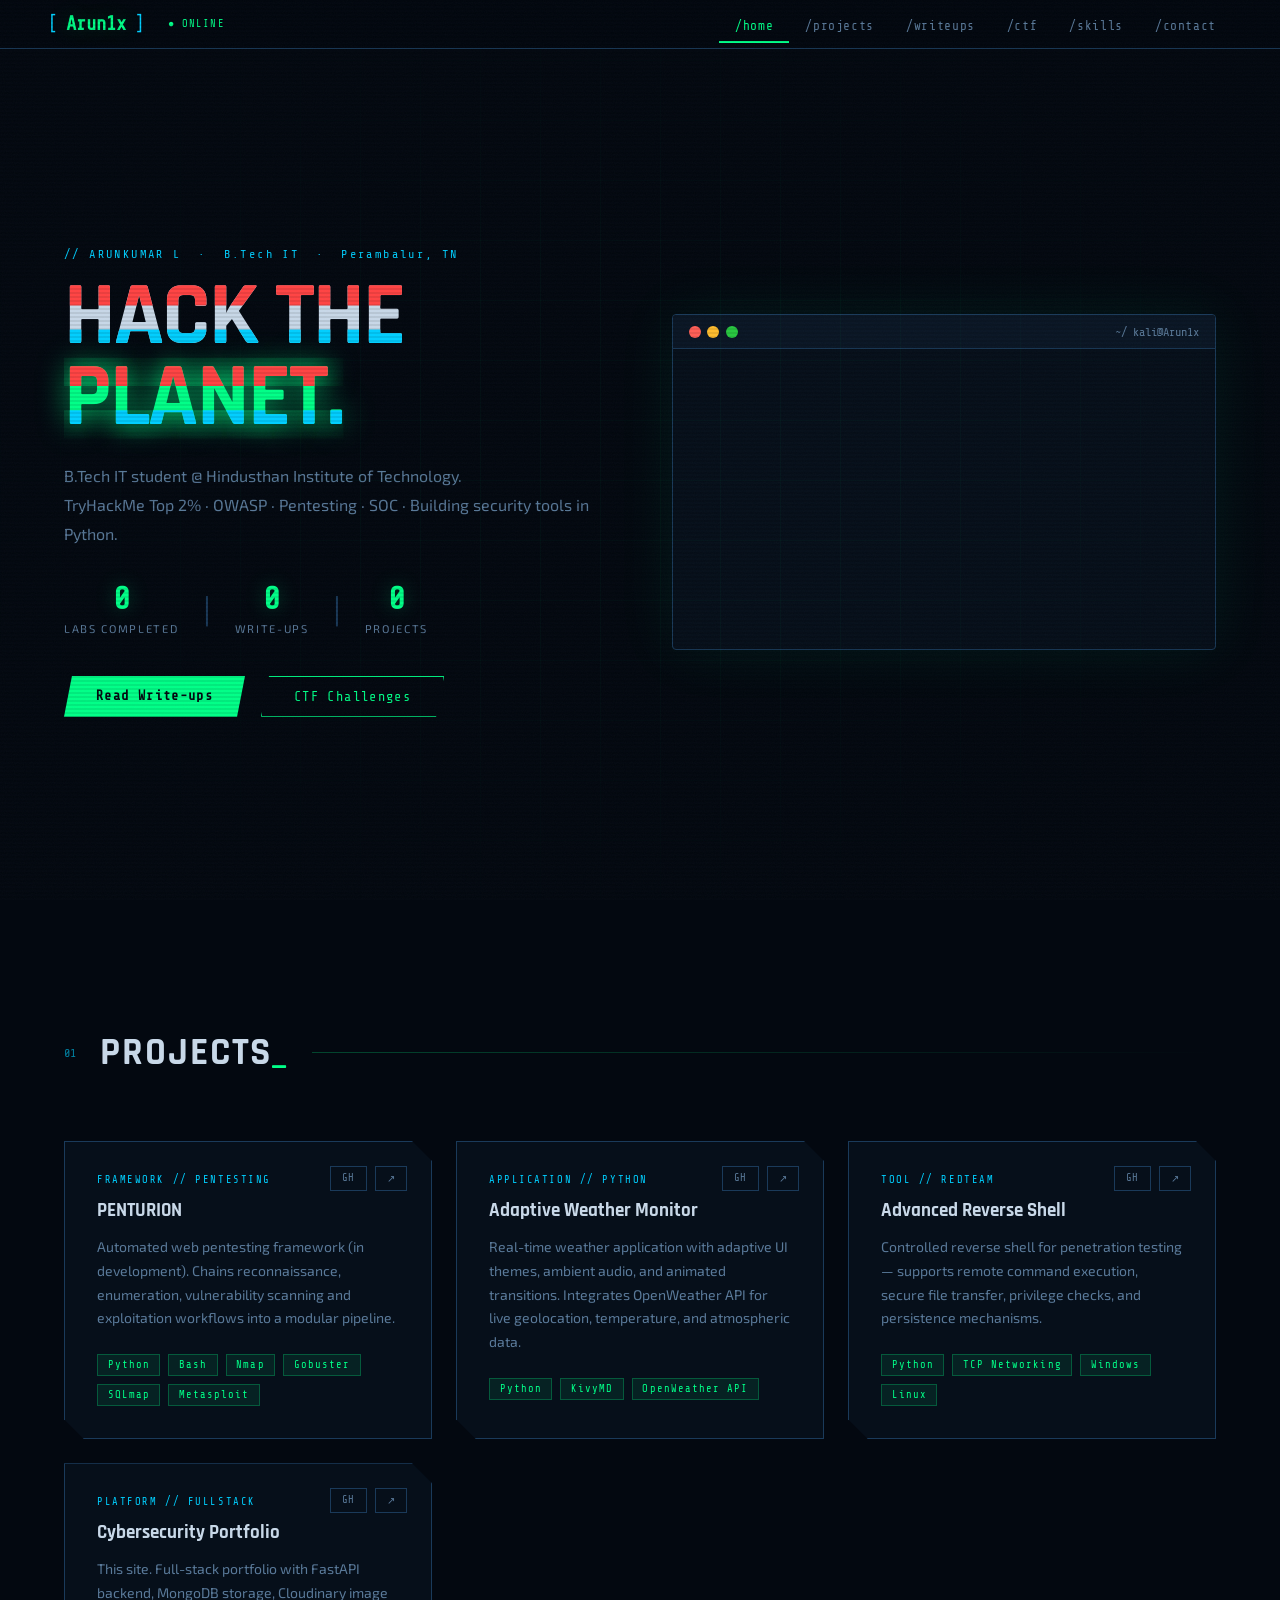
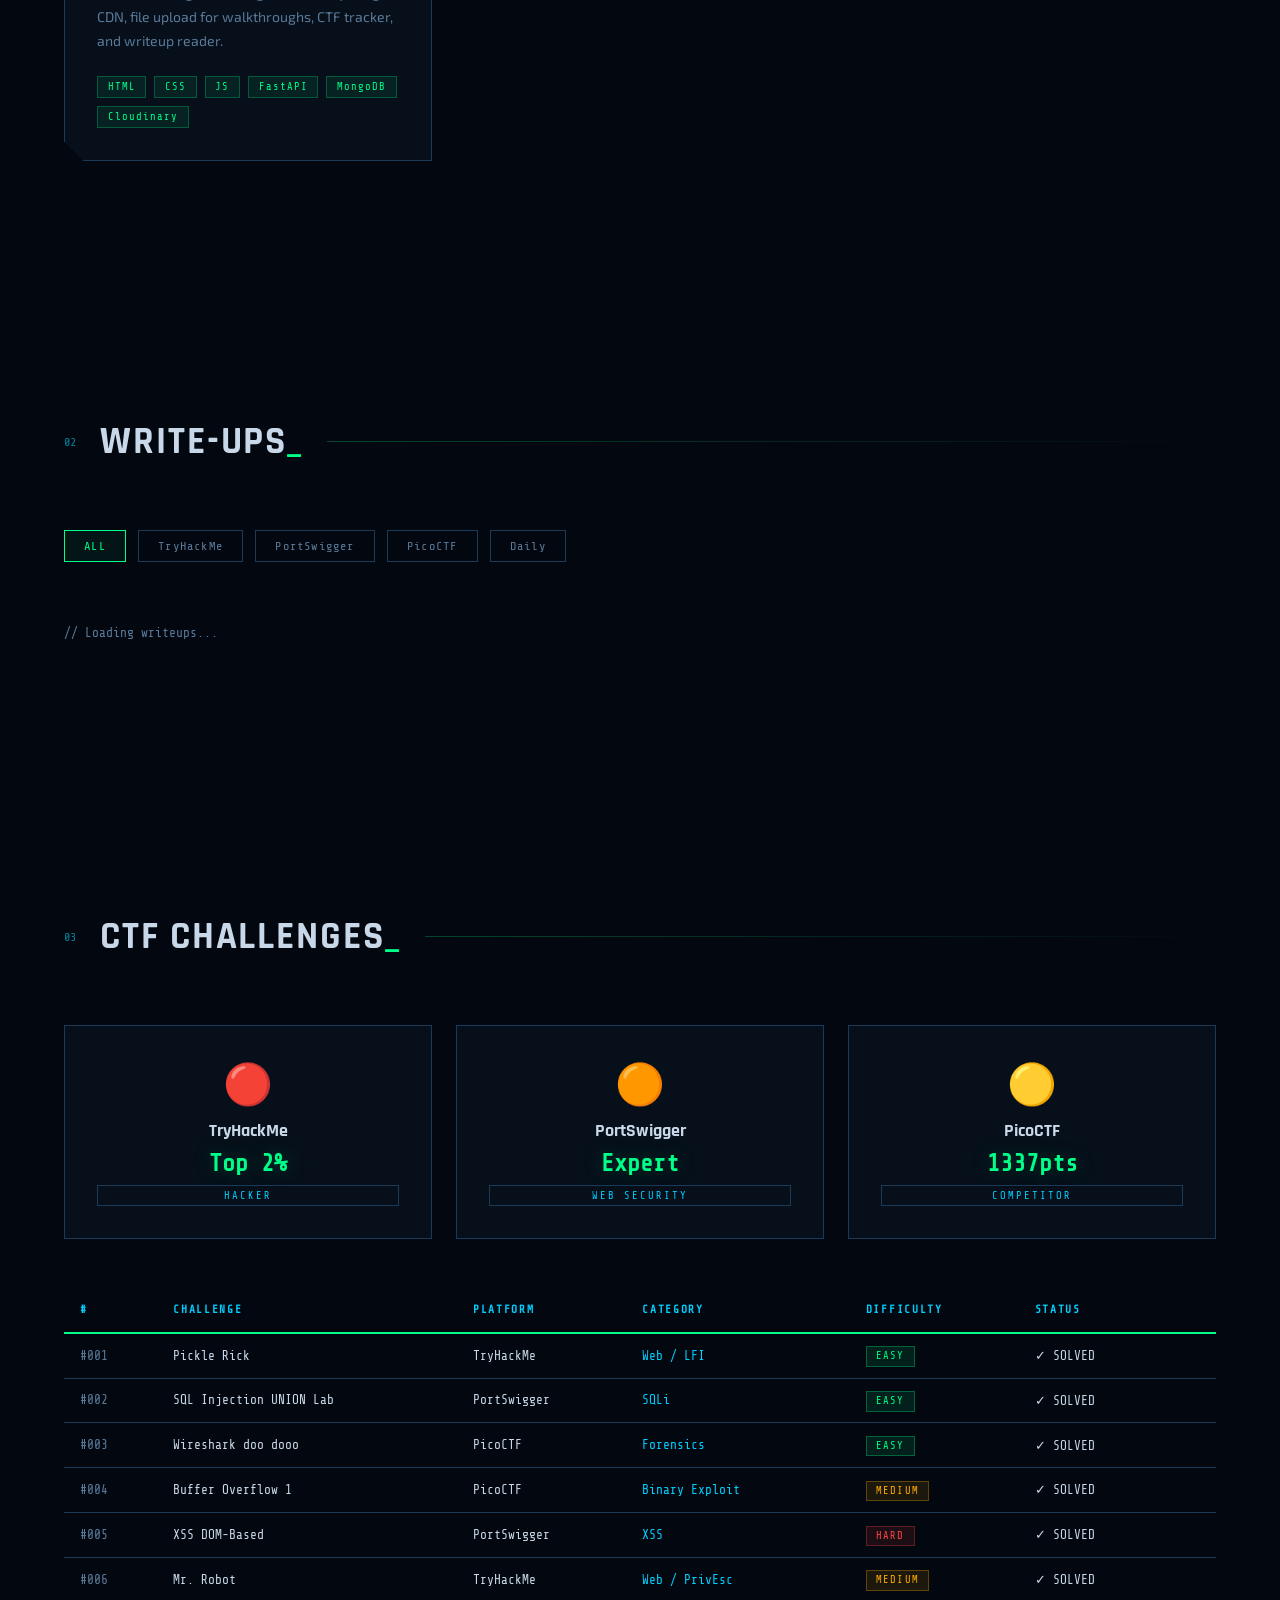
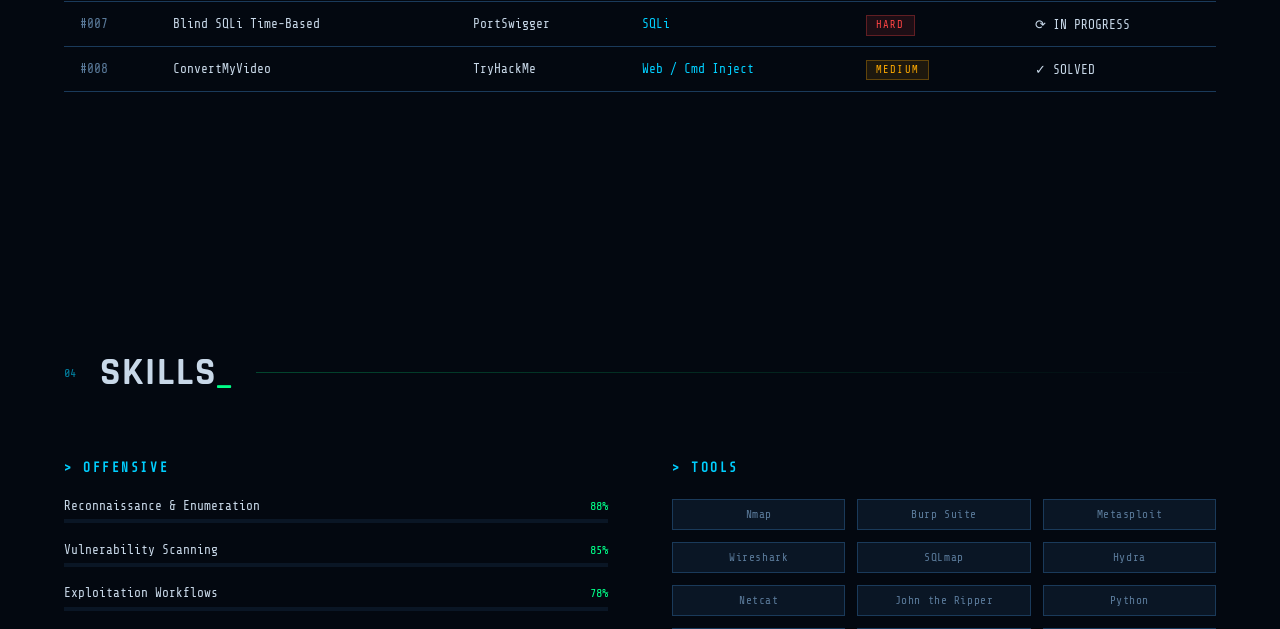
<file: index.html>
<!DOCTYPE html>
<html lang="en">
<head>
  <meta charset="UTF-8"/>
  <meta name="viewport" content="width=device-width, initial-scale=1.0"/>
  <meta name="description" content="ArunKumar L — Cybersecurity Intern, TryHackMe Top 2%, Pentesting & SOC Portfolio"/>
  <meta name="keywords" content="cybersecurity, pentesting, CTF, TryHackMe, OWASP, SOC, writeups"/>
  <meta property="og:title" content="Arun1x — Cybersecurity Portfolio"/>
  <meta property="og:description" content="TryHackMe Top 2% · Pentesting · OWASP · Security Tools"/>
  <meta property="og:type" content="website"/>
  <title>Arun1x — Cybersecurity Portfolio</title>
  <link rel="preconnect" href="https://fonts.googleapis.com">
  <link href="https://fonts.googleapis.com/css2?family=Share+Tech+Mono&family=Rajdhani:wght@400;600;700&family=Exo+2:wght@300;400;700&display=swap" rel="stylesheet">
  <link rel="stylesheet" href="style.css">
</head>
<body>

<div class="scanlines"></div>
<div class="noise-overlay"></div>

<!-- BOOT SCREEN -->
<div id="boot-screen">
  <div class="boot-content">
    <div class="boot-logo">[ Arun1x ]</div>
    <div id="boot-log"></div>
    <div class="boot-cursor">█</div>
  </div>
</div>

<!-- NAV -->
<nav id="navbar">
  <div class="nav-brand">
    <span class="bracket">[</span>
    <span class="brand-name">Arun1x</span>
    <span class="bracket">]</span>
    <span class="nav-status">● ONLINE</span>
  </div>
  <ul class="nav-links">
    <li><a href="#home"     class="nav-link active" data-section="home">/home</a></li>
    <li><a href="#projects" class="nav-link" data-section="projects">/projects</a></li>
    <li><a href="#writeups" class="nav-link" data-section="writeups">/writeups</a></li>
    <li><a href="#ctf"      class="nav-link" data-section="ctf">/ctf</a></li>
    <li><a href="#skills"   class="nav-link" data-section="skills">/skills</a></li>
    <li><a href="#contact"  class="nav-link" data-section="contact">/contact</a></li>
  </ul>
  <div class="nav-toggle" id="navToggle"><span></span><span></span><span></span></div>
</nav>

<!-- HERO -->
<section id="home" class="hero">
  <div class="hero-grid"></div>
  <div class="hero-content">
    <div class="hero-label">// ARUNKUMAR L &nbsp;·&nbsp; B.Tech IT &nbsp;·&nbsp; Perambalur, TN</div>
    <h1 class="hero-title">
      <span class="glitch" data-text="HACK THE">HACK THE</span><br>
      <span class="hero-accent glitch" data-text="PLANET.">PLANET.</span>
    </h1>
    <p class="hero-desc">
      B.Tech IT student @ Hindusthan Institute of Technology.<br>
      TryHackMe Top 2% · OWASP · Pentesting · SOC · Building security tools in Python.
    </p>
    <div class="hero-stats">
      <div class="stat-item">
        <span class="stat-num" data-count="120">0</span>
        <span class="stat-label">Labs Completed</span>
      </div>
      <div class="stat-divider">|</div>
      <div class="stat-item">
        <span class="stat-num" data-count="8">0</span>
        <span class="stat-label">Write-ups</span>
      </div>
      <div class="stat-divider">|</div>
      <div class="stat-item">
        <span class="stat-num" data-count="4">0</span>
        <span class="stat-label">Projects</span>
      </div>
    </div>
    <div class="hero-actions">
      <a href="#writeups" class="btn-primary">Read Write-ups</a>
      <a href="#ctf"      class="btn-secondary">CTF Challenges</a>
    </div>
  </div>
  <div class="hero-terminal">
    <div class="terminal-header">
      <span class="dot red"></span><span class="dot yellow"></span><span class="dot green"></span>
      <span class="terminal-title">~/ kali@Arun1x</span>
    </div>
    <div class="terminal-body" id="heroTerminal"></div>
  </div>
</section>

<!-- PROJECTS -->
<section id="projects" class="section projects-section">
  <div class="section-header">
    <span class="section-num">01</span>
    <h2 class="section-title">PROJECTS<span class="cursor-blink">_</span></h2>
    <div class="section-line"></div>
  </div>
  <div class="projects-grid" id="projectsGrid"></div>
</section>

<!-- WRITEUPS -->
<section id="writeups" class="section writeups-section">
  <div class="section-header">
    <span class="section-num">02</span>
    <h2 class="section-title">WRITE-UPS<span class="cursor-blink">_</span></h2>
    <div class="section-line"></div>
  </div>
  <div class="writeup-filters">
    <button class="filter-btn active" data-filter="all">ALL</button>
    <button class="filter-btn" data-filter="tryhackme">TryHackMe</button>
    <button class="filter-btn" data-filter="portswigger">PortSwigger</button>
    <button class="filter-btn" data-filter="picoctf">PicoCTF</button>
    <button class="filter-btn" data-filter="daily">Daily</button>
  </div>
  <div class="writeups-grid" id="writeupsGrid"></div>
</section>

<!-- CTF -->
<section id="ctf" class="section ctf-section">
  <div class="section-header">
    <span class="section-num">03</span>
    <h2 class="section-title">CTF CHALLENGES<span class="cursor-blink">_</span></h2>
    <div class="section-line"></div>
  </div>
  <div class="ctf-platforms">
    <div class="platform-card">
      <div class="platform-icon">🔴</div>
      <div class="platform-name">TryHackMe</div>
      <div class="platform-rank">Top 2%</div>
      <div class="platform-badge">HACKER</div>
    </div>
    <div class="platform-card">
      <div class="platform-icon">🟠</div>
      <div class="platform-name">PortSwigger</div>
      <div class="platform-rank">Expert</div>
      <div class="platform-badge">WEB SECURITY</div>
    </div>
    <div class="platform-card">
      <div class="platform-icon">🟡</div>
      <div class="platform-name">PicoCTF</div>
      <div class="platform-rank">1337pts</div>
      <div class="platform-badge">COMPETITOR</div>
    </div>
  </div>
  <div class="ctf-table-wrapper">
    <table class="ctf-table">
      <thead><tr><th>#</th><th>CHALLENGE</th><th>PLATFORM</th><th>CATEGORY</th><th>DIFFICULTY</th><th>STATUS</th></tr></thead>
      <tbody id="ctfTableBody"></tbody>
    </table>
  </div>
</section>

<!-- SKILLS -->
<section id="skills" class="section skills-section">
  <div class="section-header">
    <span class="section-num">04</span>
    <h2 class="section-title">SKILLS<span class="cursor-blink">_</span></h2>
    <div class="section-line"></div>
  </div>
  <div class="skills-container">
    <div class="skills-col">
      <div class="skill-category">
        <h3 class="skill-cat-title">&gt; OFFENSIVE</h3>
        <div class="skill-bars" id="offensiveSkills"></div>
      </div>
      <div class="skill-category">
        <h3 class="skill-cat-title">&gt; WEB SECURITY</h3>
        <div class="skill-bars" id="webSkills"></div>
      </div>
    </div>
    <div class="skills-col">
      <div class="skill-category">
        <h3 class="skill-cat-title">&gt; TOOLS</h3>
        <div class="tools-grid" id="toolsGrid"></div>
      </div>
      <div class="skill-category">
        <h3 class="skill-cat-title">&gt; CERTS &amp; BADGES</h3>
        <div class="certs-list" id="certsList"></div>
      </div>
    </div>
  </div>
</section>

<!-- CONTACT -->
<section id="contact" class="section contact-section">
  <div class="section-header">
    <span class="section-num">05</span>
    <h2 class="section-title">CONTACT<span class="cursor-blink">_</span></h2>
    <div class="section-line"></div>
  </div>
  <div class="contact-container">
    <div class="contact-info">
      <p class="contact-tagline">// Want to collaborate, report a bug, or just talk hacking?</p>
      <div class="contact-links">
        <a href="https://github.com/ArunKumarL"        target="_blank" class="contact-link"><span class="cl-icon">⚡</span> github.com/ArunKumarL</a>
        <a href="https://linkedin.com/in/arunkumarl"   target="_blank" class="contact-link"><span class="cl-icon">💼</span> linkedin.com/in/arunkumarl</a>
        <a href="https://tryhackme.com/p/Arun1x"       target="_blank" class="contact-link"><span class="cl-icon">🎯</span> TryHackMe — Top 2%</a>
        <a href="mailto:arun47akkumar@gmail.com"                        class="contact-link"><span class="cl-icon">📧</span> arun47akkumar@gmail.com</a>
        <a href="tel:+916379440923"                                     class="contact-link"><span class="cl-icon">📱</span> +91 63794 40923</a>
      </div>
    </div>
    <form class="contact-form" id="contactForm">
      <div class="form-group">
        <label class="form-label">// YOUR HANDLE</label>
        <input type="text"  class="form-input" placeholder="anonymous@shell"   id="contactName"/>
      </div>
      <div class="form-group">
        <label class="form-label">// EMAIL</label>
        <input type="email" class="form-input" placeholder="user@domain.tld"   id="contactEmail"/>
      </div>
      <div class="form-group">
        <label class="form-label">// MESSAGE</label>
        <textarea           class="form-input form-textarea" placeholder="Describe your objective..." id="contactMsg"></textarea>
      </div>
      <button type="button" class="btn-primary" id="sendBtn">TRANSMIT &gt;&gt;</button>
      <div id="formStatus"></div>
    </form>
  </div>
</section>

<!-- FOOTER -->
<footer class="footer">
  <div class="footer-content">
    <span class="footer-brand">[Arun1x]</span>
    <span class="footer-text">// All systems operational. Stay paranoid.</span>
    <span class="footer-ip" id="footerTime"></span>
  </div>
</footer>

<script src="app.js"></script>
</body>
</html>
</file>
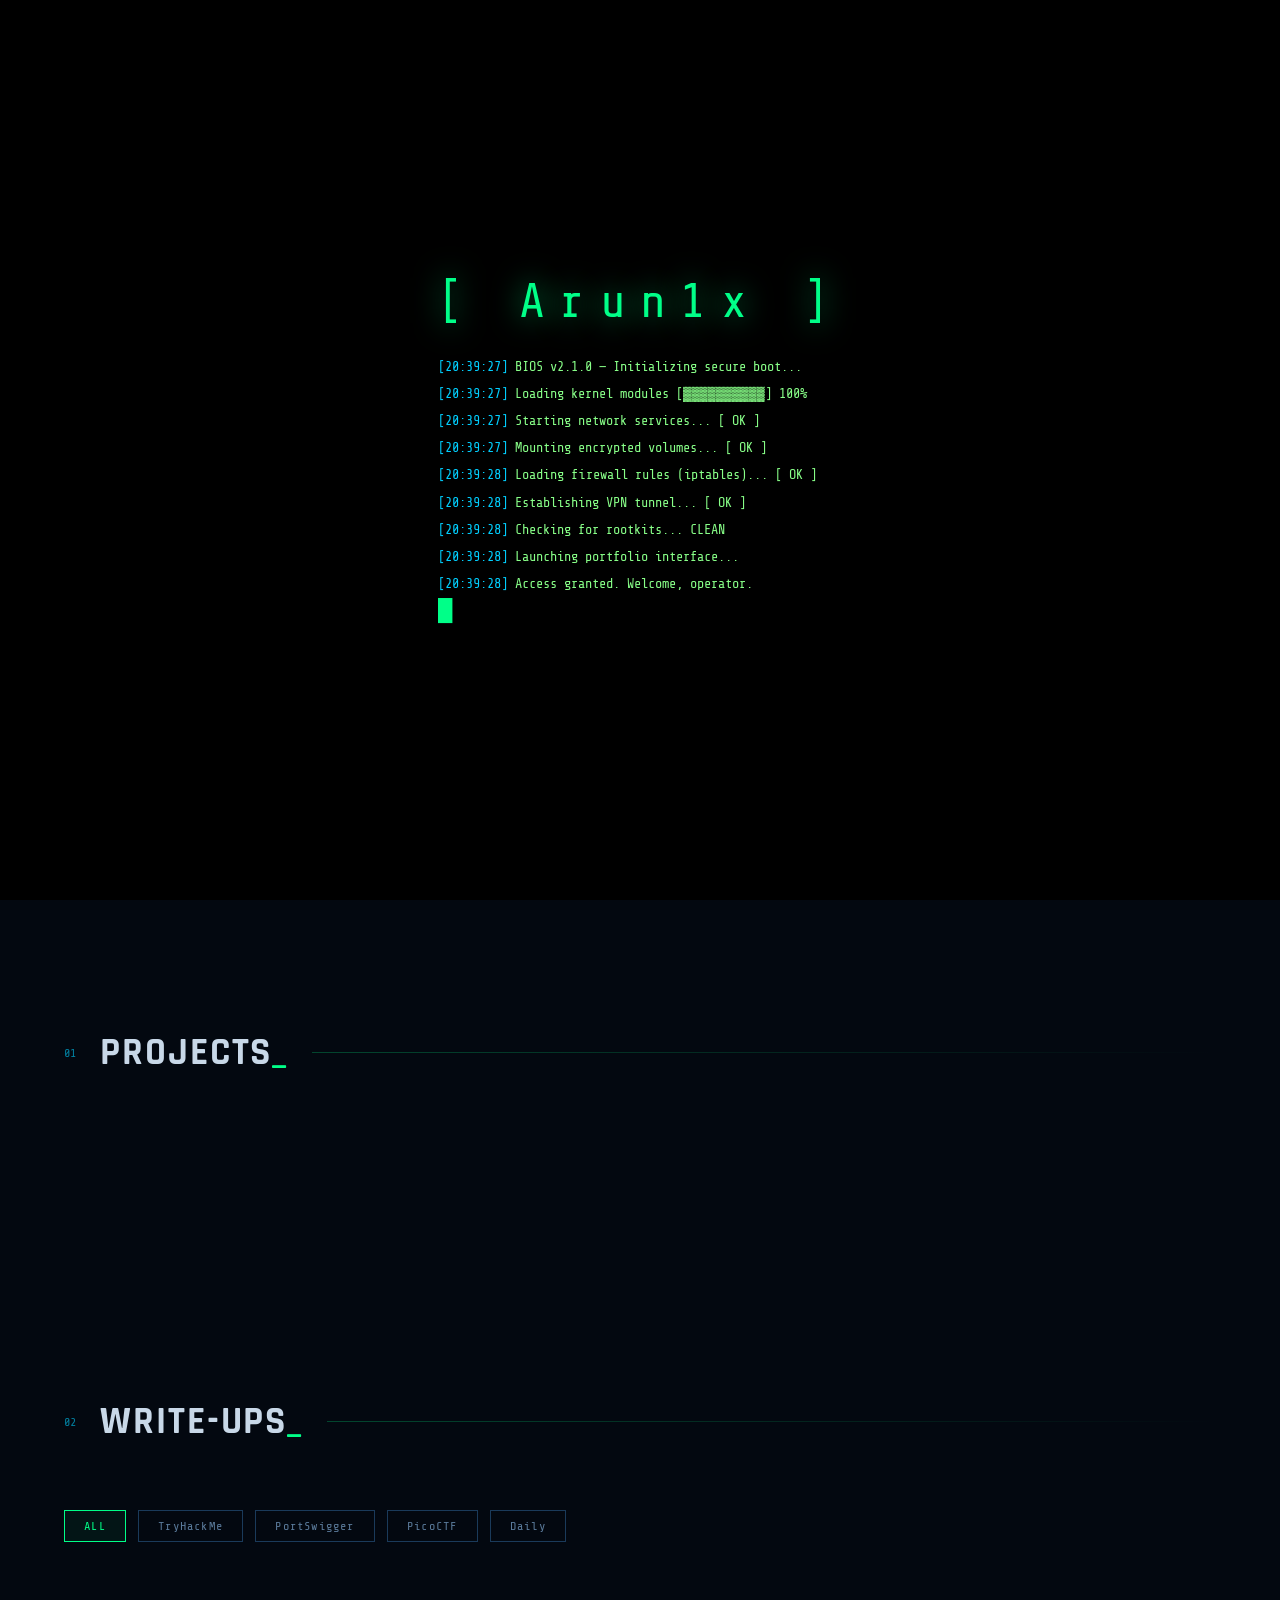
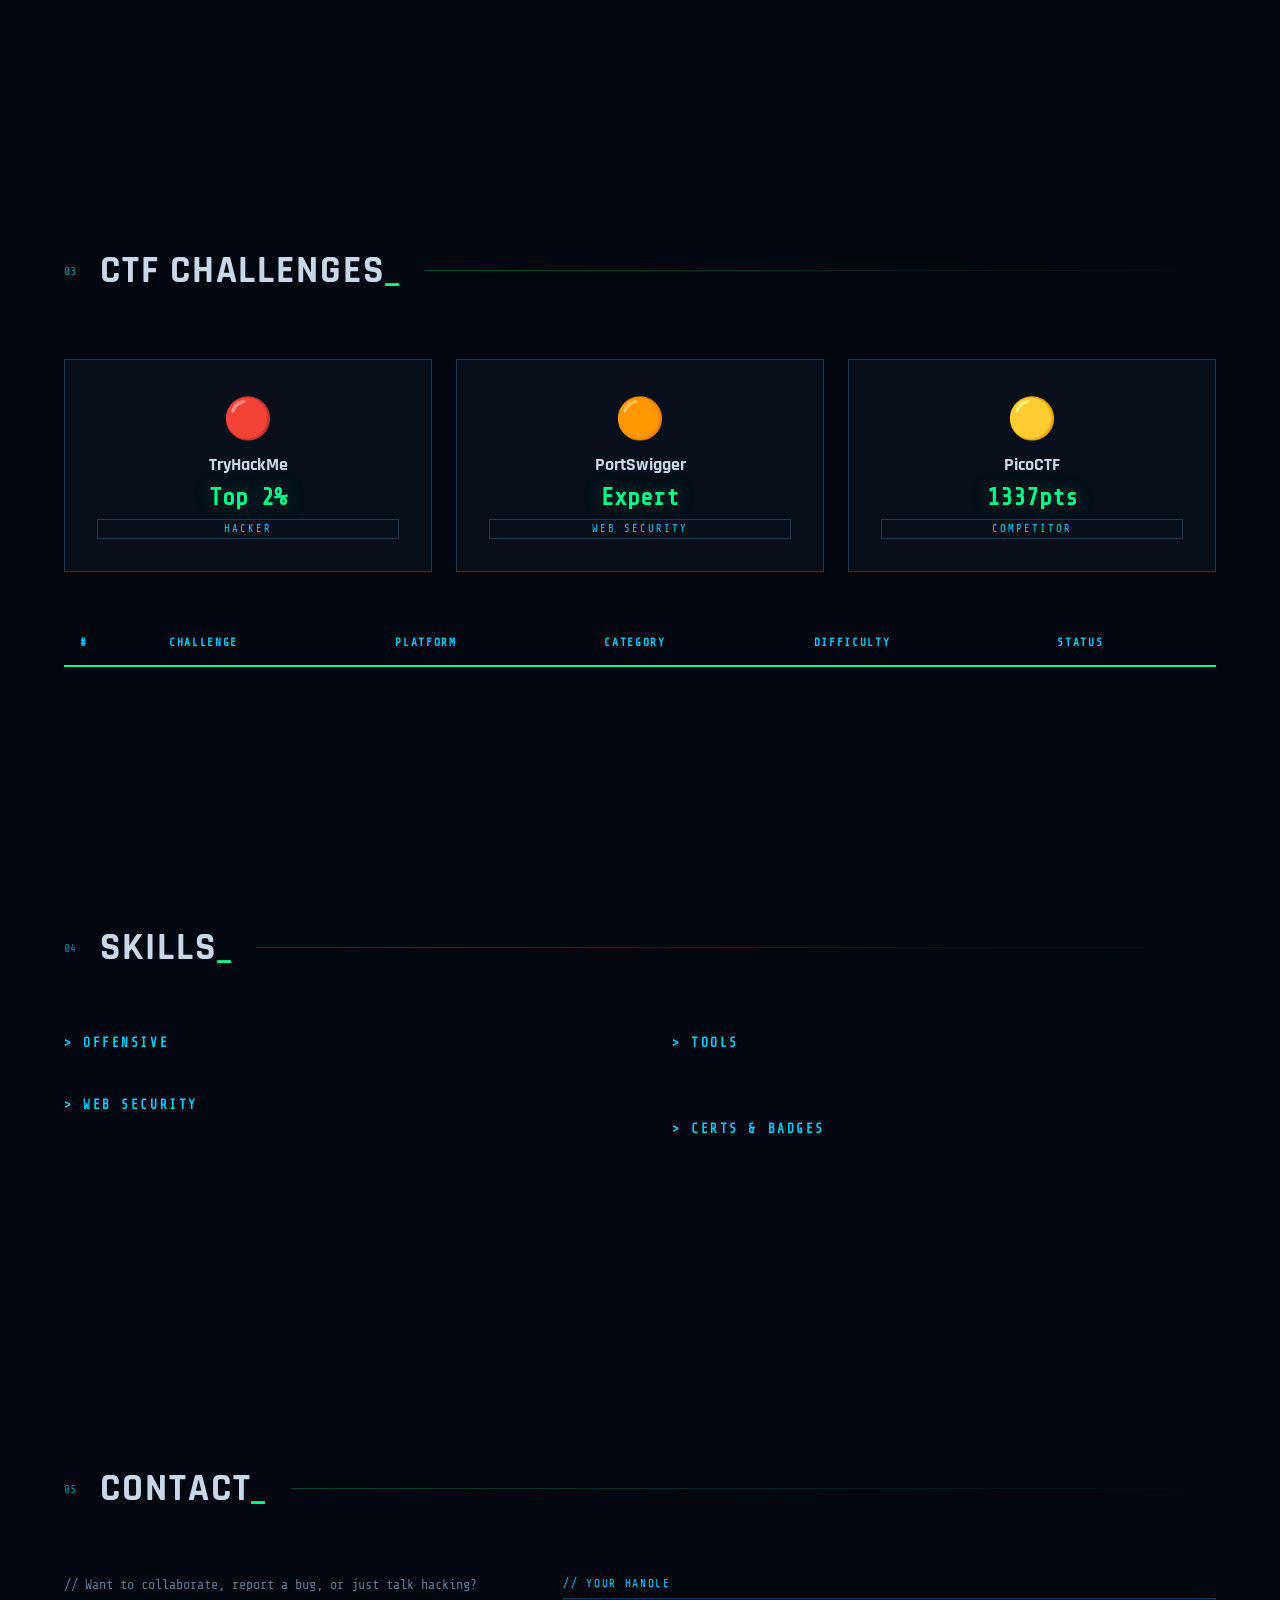
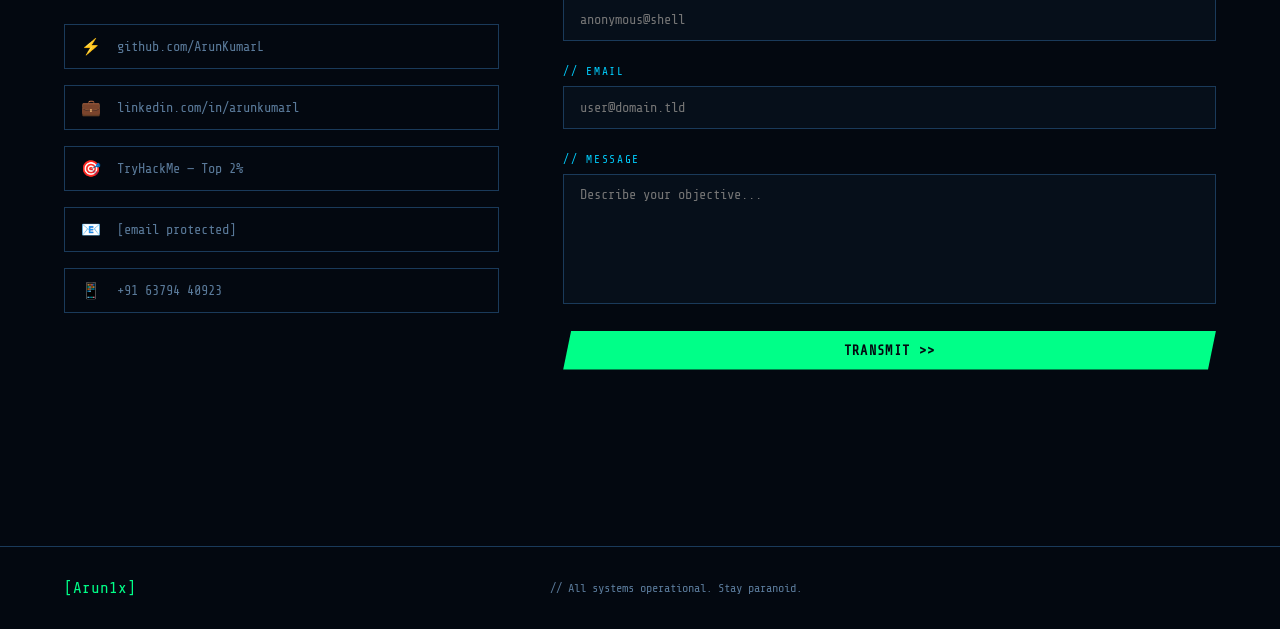
<file: frontend/index.html>
<!DOCTYPE html>
<html lang="en">
<head>
  <meta charset="UTF-8"/>
  <meta name="viewport" content="width=device-width, initial-scale=1.0"/>
  <meta name="google-site-verification" content="trdP0XCMqTUkMfUoWVEsDUJ-eWZQBg_Em1-I9JnRoC0" />
  <!-- ── Primary SEO ── -->
  <title>Arun1x — TryHackMe Writeups, CTF Solutions & Cybersecurity Portfolio</title>
  <meta name="description" content="ArunKumar L (Arun1x) — TryHackMe Top 2% hacker. Detailed CTF writeups, TryHackMe room solutions, PortSwigger labs, penetration testing notes and security tools built in Python."/>
  <meta name="keywords" content="TryHackMe writeups, CTF writeups, cybersecurity portfolio, penetration testing, OWASP, SQL injection, XSS, privilege escalation, Burp Suite, Metasploit, ethical hacking, SOC analyst, Arun1x, ArunKumar"/>
  <meta name="author" content="ArunKumar L"/>
  <meta name="robots" content="index, follow"/>
  <link rel="canonical" href="https://arun1x.vercel.app/"/>

  <!-- ── Open Graph ── -->
  <meta property="og:type"        content="website"/>
  <meta property="og:url"         content="https://arun1x.vercel.app/"/>
  <meta property="og:title"       content="Arun1x — TryHackMe Writeups & CTF Solutions"/>
  <meta property="og:description" content="TryHackMe Top 2% · Detailed CTF writeups · PortSwigger labs · Pentesting notes · Security tools in Python."/>
  <meta property="og:image"       content="https://arun1x.vercel.app/og-image.png"/>

  <!-- ── Twitter Card ── -->
  <meta name="twitter:card"        content="summary_large_image"/>
  <meta name="twitter:title"       content="Arun1x — TryHackMe Writeups & CTF Solutions"/>
  <meta name="twitter:description" content="TryHackMe Top 2% · CTF writeups · Pentesting portfolio"/>
  <meta name="twitter:image"       content="https://arun1x.vercel.app/og-image.png"/>

  <!-- ── JSON-LD Structured Data ── -->
  <script type="application/ld+json">
  {
    "@context": "https://schema.org",
    "@type": "Person",
    "name": "ArunKumar L",
    "alternateName": "Arun1x",
    "url": "https://arun1x.vercel.app",
    "jobTitle": "Cybersecurity Intern",
    "description": "TryHackMe Top 2% hacker. B.Tech IT student specializing in penetration testing, web security and CTF challenges.",
    "sameAs": [
      "https://github.com/ScriptedByArun47",
      "https://linkedin.com/in/arunkumarl",
      "https://tryhackme.com/p/Arun1x"
    ],
    "knowsAbout": ["Penetration Testing","CTF","OWASP","Web Security","Python","Linux","TryHackMe","Burp Suite","Metasploit"]
  }
  </script>
  <link rel="preconnect" href="https://fonts.googleapis.com">
  <link href="https://fonts.googleapis.com/css2?family=Share+Tech+Mono&family=Rajdhani:wght@400;600;700&family=Exo+2:wght@300;400;700&display=swap" rel="stylesheet">
  <link rel="stylesheet" href="style.css">
</head>
<body>

<div class="scanlines"></div>
<div class="noise-overlay"></div>

<!-- BOOT SCREEN -->
<div id="boot-screen">
  <div class="boot-content">
    <div class="boot-logo">[ Arun1x ]</div>
    <div id="boot-log"></div>
    <div class="boot-cursor">█</div>
  </div>
</div>

<!-- NAV -->
<nav id="navbar">
  <div class="nav-brand">
    <span class="bracket">[</span>
    <span class="brand-name">Arun1x</span>
    <span class="bracket">]</span>
    <span class="nav-status">● ONLINE</span>
  </div>
  <ul class="nav-links">
    <li><a href="home"     class="nav-link active" data-section="home">/home</a></li>
    <li><a href="projects" class="nav-link" data-section="projects">/projects</a></li>
    <li><a href="writeups" class="nav-link" data-section="writeups">/writeups</a></li>
    <li><a href="ctf"      class="nav-link" data-section="ctf">/ctf</a></li>
    <li><a href="skills"   class="nav-link" data-section="skills">/skills</a></li>
    <li><a href="contact"  class="nav-link" data-section="contact">/contact</a></li>
  </ul>
  <div class="nav-toggle" id="navToggle"><span></span><span></span><span></span></div>
</nav>

<!-- HERO -->
<section id="home" class="hero">
  <div class="hero-grid"></div>
  <div class="hero-content">
    <div class="hero-label">// ARUNKUMAR L &nbsp;·&nbsp; B.Tech IT &nbsp;·&nbsp; Perambalur, TN</div>
    <h1 class="hero-title">
      <span class="glitch" data-text="HACK THE">HACK THE</span><br>
      <span class="hero-accent glitch" data-text="PLANET.">PLANET.</span>
    </h1>
    <p class="hero-desc">
      B.Tech IT student @ Hindusthan Institute of Technology.<br>
      TryHackMe Top 2% · OWASP · Pentesting · SOC · Building security tools in Python.
    </p>
    <div class="hero-stats">
      <div class="stat-item">
        <span class="stat-num" data-count="120">0</span>
        <span class="stat-label">Labs Completed</span>
      </div>
      <div class="stat-divider">|</div>
      <div class="stat-item">
        <span class="stat-num" data-count="8">0</span>
        <span class="stat-label">Write-ups</span>
      </div>
      <div class="stat-divider">|</div>
      <div class="stat-item">
        <span class="stat-num" data-count="4">0</span>
        <span class="stat-label">Projects</span>
      </div>
    </div>
    <div class="hero-actions">
      <a href="writeups" class="btn-primary">Read Write-ups</a>
      <a href="ctf"      class="btn-secondary">CTF Challenges</a>
    </div>
  </div>
  <div class="hero-terminal">
    <div class="terminal-header">
      <span class="dot red"></span><span class="dot yellow"></span><span class="dot green"></span>
      <span class="terminal-title">~/ kali@Arun1x</span>
    </div>
    <div class="terminal-body" id="heroTerminal"></div>
  </div>
</section>

<!-- PROJECTS -->
<section id="projects" class="section projects-section">
  <div class="section-header">
    <span class="section-num">01</span>
    <h2 class="section-title">PROJECTS<span class="cursor-blink">_</span></h2>
    <div class="section-line"></div>
  </div>
  <div class="projects-grid" id="projectsGrid"></div>
</section>

<!-- WRITEUPS -->
<section id="writeups" class="section writeups-section">
  <div class="section-header">
    <span class="section-num">02</span>
    <h2 class="section-title">WRITE-UPS<span class="cursor-blink">_</span></h2>
    <div class="section-line"></div>
  </div>
  <div class="writeup-filters">
    <button class="filter-btn active" data-filter="all">ALL</button>
    <button class="filter-btn" data-filter="tryhackme">TryHackMe</button>
    <button class="filter-btn" data-filter="portswigger">PortSwigger</button>
    <button class="filter-btn" data-filter="picoctf">PicoCTF</button>
    <button class="filter-btn" data-filter="daily">Daily</button>
  </div>
  <div class="writeups-grid" id="writeupsGrid"></div>
</section>

<!-- CTF -->
<section id="ctf" class="section ctf-section">
  <div class="section-header">
    <span class="section-num">03</span>
    <h2 class="section-title">CTF CHALLENGES<span class="cursor-blink">_</span></h2>
    <div class="section-line"></div>
  </div>
  <div class="ctf-platforms">
    <div class="platform-card">
      <div class="platform-icon">🔴</div>
      <div class="platform-name">TryHackMe</div>
      <div class="platform-rank">Top 2%</div>
      <div class="platform-badge">HACKER</div>
    </div>
    <div class="platform-card">
      <div class="platform-icon">🟠</div>
      <div class="platform-name">PortSwigger</div>
      <div class="platform-rank">Expert</div>
      <div class="platform-badge">WEB SECURITY</div>
    </div>
    <div class="platform-card">
      <div class="platform-icon">🟡</div>
      <div class="platform-name">PicoCTF</div>
      <div class="platform-rank">1337pts</div>
      <div class="platform-badge">COMPETITOR</div>
    </div>
  </div>
  <div class="ctf-table-wrapper">
    <table class="ctf-table">
      <thead><tr><th>#</th><th>CHALLENGE</th><th>PLATFORM</th><th>CATEGORY</th><th>DIFFICULTY</th><th>STATUS</th></tr></thead>
      <tbody id="ctfTableBody"></tbody>
    </table>
  </div>
</section>

<!-- SKILLS -->
<section id="skills" class="section skills-section">
  <div class="section-header">
    <span class="section-num">04</span>
    <h2 class="section-title">SKILLS<span class="cursor-blink">_</span></h2>
    <div class="section-line"></div>
  </div>
  <div class="skills-container">
    <div class="skills-col">
      <div class="skill-category">
        <h3 class="skill-cat-title">&gt; OFFENSIVE</h3>
        <div class="skill-bars" id="offensiveSkills"></div>
      </div>
      <div class="skill-category">
        <h3 class="skill-cat-title">&gt; WEB SECURITY</h3>
        <div class="skill-bars" id="webSkills"></div>
      </div>
    </div>
    <div class="skills-col">
      <div class="skill-category">
        <h3 class="skill-cat-title">&gt; TOOLS</h3>
        <div class="tools-grid" id="toolsGrid"></div>
      </div>
      <div class="skill-category">
        <h3 class="skill-cat-title">&gt; CERTS &amp; BADGES</h3>
        <div class="certs-list" id="certsList"></div>
      </div>
    </div>
  </div>
</section>

<!-- CONTACT -->
<section id="contact" class="section contact-section">
  <div class="section-header">
    <span class="section-num">05</span>
    <h2 class="section-title">CONTACT<span class="cursor-blink">_</span></h2>
    <div class="section-line"></div>
  </div>
  <div class="contact-container">
    <div class="contact-info">
      <p class="contact-tagline">// Want to collaborate, report a bug, or just talk hacking?</p>
      <div class="contact-links">
        <a href="https://github.com/ArunKumarL"        target="_blank" class="contact-link"><span class="cl-icon">⚡</span> github.com/ArunKumarL</a>
        <a href="https://linkedin.com/in/arunkumarl"   target="_blank" class="contact-link"><span class="cl-icon">💼</span> linkedin.com/in/arunkumarl</a>
        <a href="https://tryhackme.com/p/Arun1x"       target="_blank" class="contact-link"><span class="cl-icon">🎯</span> TryHackMe — Top 2%</a>
        <a href="/cdn-cgi/l/email-protection#f19083849fc5c6909a9a849c9083b1969c90989ddf929e9c" class="contact-link"><span class="cl-icon">📧</span> <span class="__cf_email__" data-cfemail="e58497908bd1d2848e8e90888497a58288848c89cb868a88">[email&#160;protected]</span></a>
        <a href="tel:+916379440923"                                     class="contact-link"><span class="cl-icon">📱</span> +91 63794 40923</a>
      </div>
    </div>
    <form class="contact-form" id="contactForm">
      <div class="form-group">
        <label class="form-label">// YOUR HANDLE</label>
        <input type="text"  class="form-input" placeholder="anonymous@shell"   id="contactName"/>
      </div>
      <div class="form-group">
        <label class="form-label">// EMAIL</label>
        <input type="email" class="form-input" placeholder="user@domain.tld"   id="contactEmail"/>
      </div>
      <div class="form-group">
        <label class="form-label">// MESSAGE</label>
        <textarea           class="form-input form-textarea" placeholder="Describe your objective..." id="contactMsg"></textarea>
      </div>
      <button type="button" class="btn-primary" id="sendBtn">TRANSMIT &gt;&gt;</button>
      <div id="formStatus"></div>
    </form>
  </div>
</section>

<!-- FOOTER -->
<footer class="footer">
  <div class="footer-content">
    <span class="footer-brand">[Arun1x]</span>
    <span class="footer-text">// All systems operational. Stay paranoid.</span>
    <span class="footer-ip" id="footerTime"></span>
  </div>
</footer>

<script src="app.js"></script>
</body>
</html>
</file>
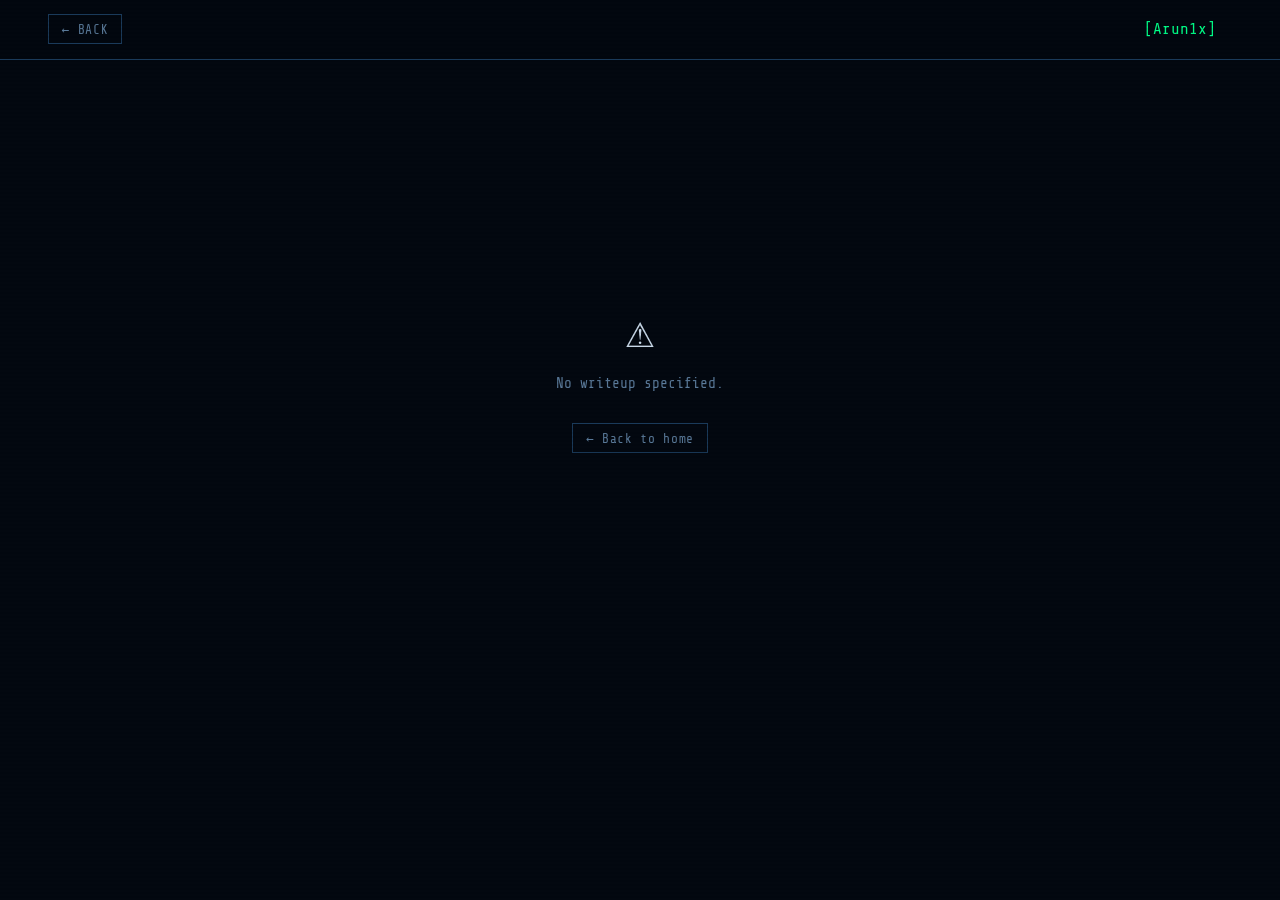
<file: Writeup.html>
<!DOCTYPE html>
<html lang="en">
<head>
  <meta charset="UTF-8"/>
  <meta name="viewport" content="width=device-width, initial-scale=1.0"/>
  <title>Writeup — Arun1x</title>
  <link rel="preconnect" href="https://fonts.googleapis.com">
  <link href="https://fonts.googleapis.com/css2?family=Share+Tech+Mono&family=Rajdhani:wght@400;600;700&family=Exo+2:wght@300;400;700&display=swap" rel="stylesheet">
  <style>
    *, *::before, *::after { margin:0; padding:0; box-sizing:border-box; }
    :root {
      --bg:#030810; --bg2:#060f1a; --bg3:#0a1625;
      --accent:#00ff88; --accent2:#00cfff; --accent3:#ff4444; --accent4:#ffaa00;
      --text:#c8d8e8; --text-dim:#5a7a9a; --border:#1a3a5a; --border-bright:#00ff8840;
      --font-mono:'Share Tech Mono',monospace;
      --font-head:'Rajdhani',sans-serif;
      --font-body:'Exo 2',sans-serif;
      --glow:0 0 20px #00ff8840;
    }
    html { scroll-behavior:smooth; }
    body { background:var(--bg); color:var(--text); font-family:var(--font-body); min-height:100vh; }

    .scanlines {
      position:fixed; inset:0; z-index:9999; pointer-events:none;
      background:repeating-linear-gradient(0deg,transparent,transparent 2px,rgba(0,0,0,0.06) 2px,rgba(0,0,0,0.06) 4px);
    }

    /* ── TOP BAR ── */
    .topbar {
      position:sticky; top:0; z-index:100;
      display:flex; align-items:center; gap:1rem; padding:0.9rem 3rem;
      background:rgba(3,8,16,0.97); border-bottom:1px solid var(--border);
      backdrop-filter:blur(10px);
    }
    .back-btn {
      font-family:var(--font-mono); font-size:0.8rem; color:var(--text-dim);
      text-decoration:none; display:flex; align-items:center; gap:0.5rem;
      padding:0.4rem 0.8rem; border:1px solid var(--border); transition:all 0.2s;
      letter-spacing:0.05em;
    }
    .back-btn:hover { border-color:var(--accent); color:var(--accent); }
    .topbar-brand { font-family:var(--font-mono); color:var(--accent); font-size:1rem; margin-left:auto; }
    .topbar-views { font-family:var(--font-mono); font-size:0.7rem; color:var(--text-dim); }

    /* ── LAYOUT ── */
    .page-wrap { max-width:900px; margin:0 auto; padding:3rem 2rem 6rem; }

    /* ── LOADING / ERROR ── */
    .state-box {
      display:flex; flex-direction:column; align-items:center; justify-content:center;
      min-height:60vh; gap:1rem; font-family:var(--font-mono);
    }
    .state-icon { font-size:3rem; }
    .state-msg  { font-size:0.9rem; color:var(--text-dim); }
    .spinner {
      width:40px; height:40px; border:2px solid var(--border);
      border-top-color:var(--accent); border-radius:50%;
      animation:spin 0.8s linear infinite;
    }
    @keyframes spin { to { transform:rotate(360deg); } }

    /* ── WRITEUP HEADER ── */
    .writeup-header { margin-bottom:3rem; padding-bottom:2rem; border-bottom:1px solid var(--border); }
    .header-meta { display:flex; align-items:center; gap:1rem; margin-bottom:1.5rem; flex-wrap:wrap; }
    .platform-badge {
      font-family:var(--font-mono); font-size:0.65rem; letter-spacing:0.15em; padding:0.3rem 0.8rem;
    }
    .platform-thm   { background:rgba(255,68,68,0.15);  color:#ff4444; border:1px solid rgba(255,68,68,0.3); }
    .platform-ps    { background:rgba(255,170,0,0.15);  color:#ffaa00; border:1px solid rgba(255,170,0,0.3); }
    .platform-pico  { background:rgba(0,207,255,0.15);  color:#00cfff; border:1px solid rgba(0,207,255,0.3); }
    .platform-daily { background:rgba(0,255,136,0.15);  color:#00ff88; border:1px solid rgba(0,255,136,0.3); }
    .meta-date { font-family:var(--font-mono); font-size:0.75rem; color:var(--text-dim); }
    .diff-badge { font-family:var(--font-mono); font-size:0.65rem; letter-spacing:0.1em; padding:0.25rem 0.6rem; }
    .diff-easy   { background:rgba(0,255,136,0.1);  color:#00ff88; border:1px solid rgba(0,255,136,0.3); }
    .diff-medium { background:rgba(255,170,0,0.1);  color:#ffaa00; border:1px solid rgba(255,170,0,0.3); }
    .diff-hard   { background:rgba(255,68,68,0.1);  color:#ff4444; border:1px solid rgba(255,68,68,0.3); }
    .writeup-title  { font-family:var(--font-head); font-size:clamp(1.8rem,4vw,2.8rem); font-weight:700; color:var(--text); line-height:1.1; margin-bottom:1rem; }
    .writeup-excerpt{ font-size:1rem; color:var(--text-dim); line-height:1.8; margin-bottom:1.2rem; }
    .writeup-tags   { display:flex; gap:0.5rem; flex-wrap:wrap; }
    .wtag           { font-family:var(--font-mono); font-size:0.65rem; color:var(--text-dim); }
    .file-info {
      display:inline-flex; align-items:center; gap:0.5rem;
      font-family:var(--font-mono); font-size:0.7rem; color:var(--text-dim);
      padding:0.4rem 0.8rem; background:var(--bg3); border:1px solid var(--border);
    }

    /* ── TABLE OF CONTENTS ── */
    .toc-box { background:var(--bg2); border:1px solid var(--border); border-left:3px solid var(--accent2); padding:1.5rem; margin-bottom:3rem; }
    .toc-title { font-family:var(--font-mono); font-size:0.75rem; color:var(--accent2); letter-spacing:0.2em; margin-bottom:1rem; }
    .toc-list  { list-style:none; display:flex; flex-direction:column; gap:0.4rem; }
    .toc-item a { font-family:var(--font-mono); font-size:0.8rem; color:var(--text-dim); text-decoration:none; transition:color 0.2s; }
    .toc-item a:hover { color:var(--accent); }
    .toc-item.h3 { padding-left:1.2rem; }
    .toc-item.h4 { padding-left:2.4rem; }

    /* ── MARKDOWN CONTENT ── */
    .md-content { line-height:1.8; }
    .md-h1 { font-family:var(--font-head); font-size:2rem; font-weight:700; color:var(--text); margin:2.5rem 0 1rem; padding-bottom:0.6rem; border-bottom:1px solid var(--border); }
    .md-h2 { font-family:var(--font-head); font-size:1.4rem; font-weight:700; color:var(--accent2); margin:2.5rem 0 0.75rem; letter-spacing:0.05em; padding-left:0.8rem; border-left:3px solid var(--accent2); }
    .md-h3 { font-family:var(--font-head); font-size:1.1rem; font-weight:600; color:var(--accent); margin:2rem 0 0.5rem; }
    .md-h4 { font-family:var(--font-head); font-size:1rem; font-weight:600; color:var(--text); margin:1.5rem 0 0.5rem; }
    .md-p  { font-size:0.95rem; color:var(--text); line-height:1.9; margin-bottom:1.1rem; }
    .md-bold { color:#fff; font-weight:700; }
    .md-hr { border:none; border-top:1px solid var(--border); margin:2.5rem 0; }

    /* Code */
    .md-pre { background:#020810; border:1px solid var(--border); border-left:3px solid var(--accent); margin:1.5rem 0; overflow:hidden; }
    .md-pre-header { display:flex; align-items:center; justify-content:space-between; padding:0.4rem 1rem; background:var(--bg3); border-bottom:1px solid var(--border); }
    .md-lang  { font-family:var(--font-mono); font-size:0.65rem; color:var(--accent2); letter-spacing:0.15em; }
    .copy-btn { font-family:var(--font-mono); font-size:0.65rem; letter-spacing:0.1em; background:transparent; border:1px solid var(--border); color:var(--text-dim); padding:0.2rem 0.6rem; cursor:pointer; transition:all 0.2s; }
    .copy-btn:hover { border-color:var(--accent); color:var(--accent); }
    .md-code  { display:block; padding:1.2rem; font-family:var(--font-mono); font-size:0.82rem; color:#a8e6cf; line-height:1.7; overflow-x:auto; white-space:pre; }
    .md-inline { font-family:var(--font-mono); font-size:0.85em; background:rgba(0,255,136,0.1); color:var(--accent); padding:0.1em 0.4em; border:1px solid rgba(0,255,136,0.2); }

    /* Tables */
    .md-table { width:100%; border-collapse:collapse; margin:1.5rem 0; font-size:0.875rem; overflow-x:auto; display:block; }
    .md-table th { background:var(--bg3); color:var(--accent2); font-family:var(--font-mono); font-size:0.7rem; letter-spacing:0.1em; padding:0.7rem 1rem; text-align:left; border:1px solid var(--border); }
    .md-table td { padding:0.65rem 1rem; border:1px solid var(--border); color:var(--text); }
    .md-table tr:hover td { background:rgba(0,255,136,0.03); }

    /* Lists */
    .md-ul, .md-ol { padding-left:1.5rem; margin-bottom:1.2rem; }
    .md-li { font-size:0.95rem; color:var(--text); line-height:1.85; margin-bottom:0.4rem; }
    .md-ul .md-li::marker { color:var(--accent); }
    .md-ol .md-li::marker { color:var(--accent2); font-family:var(--font-mono); font-size:0.8rem; }

    /* Blockquote */
    .md-blockquote { border-left:3px solid var(--accent4); padding:0.8rem 1.2rem; background:rgba(255,170,0,0.05); margin:1.5rem 0; font-style:italic; color:var(--text-dim); }

    /* ── IMAGES — Medium style ── */
    .md-img-wrap {
      margin:2.5rem -2rem; text-align:center;
      background:var(--bg2); border-top:1px solid var(--border); border-bottom:1px solid var(--border);
      padding:1.5rem 2rem;
    }
    .md-img-wrap img {
      max-width:100%; height:auto; display:block; margin:0 auto;
      border:1px solid var(--border); border-radius:2px;
      box-shadow:0 4px 30px rgba(0,0,0,0.5); cursor:zoom-in;
    }
    .md-img-caption { font-family:var(--font-mono); font-size:0.7rem; color:var(--text-dim); margin-top:0.75rem; letter-spacing:0.05em; }
    .md-img-num { color:var(--accent2); margin-right:0.4rem; }

    /* ── PAGE FOOTER ── */
    .page-footer { margin-top:4rem; padding-top:2rem; border-top:1px solid var(--border); display:flex; justify-content:space-between; align-items:center; flex-wrap:wrap; gap:1rem; }
    .footer-brand { font-family:var(--font-mono); font-size:0.75rem; color:var(--text-dim); }

    /* ── SCROLL TO TOP ── */
    #scrollTop {
      position:fixed; bottom:2rem; right:2rem;
      font-family:var(--font-mono); font-size:0.7rem; letter-spacing:0.1em;
      background:var(--bg2); border:1px solid var(--border); color:var(--accent);
      padding:0.6rem 0.9rem; cursor:pointer; transition:all 0.2s;
      opacity:0; pointer-events:none;
    }
    #scrollTop.visible { opacity:1; pointer-events:all; }
    #scrollTop:hover   { border-color:var(--accent); box-shadow:var(--glow); }

    @media(max-width:600px) {
      .topbar         { padding:0.8rem 1.2rem; }
      .page-wrap      { padding:2rem 1.2rem 4rem; }
      .md-img-wrap    { margin:2rem -1.2rem; padding:1rem 1.2rem; }
    }
  </style>
</head>
<body>
<div class="scanlines"></div>

<!-- TOP BAR -->
<div class="topbar">
  <a href="index.html" class="back-btn">← BACK</a>
  <span class="topbar-brand">[Arun1x]</span>
  <span class="topbar-views" id="viewCount"></span>
</div>

<div class="page-wrap">
  <div id="pageContent">
    <div class="state-box">
      <div class="spinner"></div>
      <div class="state-msg">// Loading writeup...</div>
    </div>
  </div>
</div>

<button id="scrollTop" onclick="window.scrollTo({top:0,behavior:'smooth'})">↑ TOP</button>

<script>
/* ── DEPLOYMENT CONFIG — same URL as app.js ── */
const API = "https://YOUR_BACKEND_URL_HERE";   // ← change this before deploying

function getSlug() {
  return new URLSearchParams(window.location.search).get("slug");
}

function platformClass(p) {
  return p === "tryhackme" ? "thm" : p === "portswigger" ? "ps" : p === "picoctf" ? "pico" : "daily";
}

function copyCode(btn) {
  const code = btn.closest(".md-pre").querySelector("code").textContent;
  navigator.clipboard.writeText(code).then(() => {
    btn.textContent = "COPIED ✓";
    setTimeout(() => btn.textContent = "COPY", 2000);
  });
}

/* ================================================================
   MARKDOWN RENDERER
   Order: extract code → extract images → escape HTML → format
   ================================================================ */
function renderMarkdown(md) {
  // 1. Pull out code blocks
  const blocks = [];
  md = md.replace(/```(\w*)\n?([\s\S]*?)```/g, (_, lang, code) => {
    blocks.push({ lang: lang || "bash", code: code.trimEnd() });
    return `%%CODE${blocks.length - 1}%%`;
  });

  // 2. Pull out ALL images before HTML escaping
  //    Handles Cloudinary https:// and any data: URIs
  const images = [];
  md = md.replace(/^!\[([^\]]*)\]\(([^\)\n]+)\)$/gm, (_, alt, src) => {
    images.push({ alt: alt || "screenshot", src: src.trim() });
    return `%%IMG${images.length - 1}%%`;
  });
  // Catch inline images too
  md = md.replace(/!\[([^\]]*)\]\(([^\)\n]+)\)/g, (_, alt, src) => {
    images.push({ alt: alt || "screenshot", src: src.trim() });
    return `%%IMG${images.length - 1}%%`;
  });

  // 3. HTML escape
  let html = md.replace(/&/g,"&amp;").replace(/</g,"&lt;").replace(/>/g,"&gt;");

  // 4. Inline formatting
  html = html
    .replace(/`([^`]+)`/g,           '<code class="md-inline">$1</code>')
    .replace(/\*\*\*(.+?)\*\*\*/g,   '<strong class="md-bold"><em>$1</em></strong>')
    .replace(/\*\*(.+?)\*\*/g,       '<strong class="md-bold">$1</strong>')
    .replace(/\*(.+?)\*/g,           '<em>$1</em>');

  // 5. Block elements
  html = html
    .replace(/^# (.+)$/gm,    (_, t) => `<h1 class="md-h1" id="${slugify(t)}">${t}</h1>`)
    .replace(/^## (.+)$/gm,   (_, t) => `<h2 class="md-h2" id="${slugify(t)}">${t}</h2>`)
    .replace(/^### (.+)$/gm,  (_, t) => `<h3 class="md-h3" id="${slugify(t)}">${t}</h3>`)
    .replace(/^#### (.+)$/gm, (_, t) => `<h4 class="md-h4" id="${slugify(t)}">${t}</h4>`)
    .replace(/^> (.+)$/gm,    '<blockquote class="md-blockquote">$1</blockquote>')
    .replace(/^---$/gm,       '<hr class="md-hr">')
    .replace(/^\|(.+)\|\n\|[-| :]+\|\n((?:\|.+\|\n?)+)/gm, (_, hdr, body) => {
      const ths = hdr.split("|").filter(c=>c.trim()).map(c=>`<th>${c.trim()}</th>`).join("");
      const trs = body.trim().split("\n").map(r => {
        const tds = r.split("|").filter(c=>c.trim()).map(c=>`<td>${c.trim()}</td>`).join("");
        return `<tr>${tds}</tr>`;
      }).join("");
      return `<table class="md-table"><thead><tr>${ths}</tr></thead><tbody>${trs}</tbody></table>`;
    })
    .replace(/^(\d+)\. (.+)$/gm, '<li class="md-li">$2</li>')
    .replace(/^[-*] (.+)$/gm,    '<li class="md-li">$1</li>');

  // 6. Paragraphs — skip lines starting with < or %% placeholders
  html = html.replace(/^(?!<[a-zA-Z]|%%|$)(.+)$/gm, '<p class="md-p">$1</p>');
  html = html.replace(/\n{3,}/g, "\n\n");

  // 7. Wrap lists
  html = html.replace(/(<li class="md-li">[\s\S]*?<\/li>\n?)+/g, m => `<ul class="md-ul">${m}</ul>`);

  // 8. Restore code blocks
  html = html.replace(/%%CODE(\d+)%%/g, (_, i) => {
    const { lang, code } = blocks[i];
    const safe = code.replace(/&/g,"&amp;").replace(/</g,"&lt;").replace(/>/g,"&gt;");
    return `<div class="md-pre"><div class="md-pre-header"><span class="md-lang">${lang}</span><button class="copy-btn" onclick="copyCode(this)">COPY</button></div><code class="md-code">${safe}</code></div>`;
  });

  // 9. Restore images — strip any <p> wrapper, render Medium-style
  html = html.replace(/<p class="md-p">%%IMG(\d+)%%<\/p>/g, "%%IMG$1%%");
  let imgN = 0;
  html = html.replace(/%%IMG(\d+)%%/g, (_, i) => {
    imgN++;
    const { alt, src } = images[parseInt(i)];
    const cap = (alt && alt !== "screenshot")
      ? `<div class="md-img-caption"><span class="md-img-num">Fig.${imgN}</span>${alt}</div>`
      : `<div class="md-img-caption"><span class="md-img-num">Fig.${imgN}</span>Screenshot</div>`;
    return `<div class="md-img-wrap"><img src="${src}" alt="${alt}" loading="lazy" onclick="expandImage(this)"/>${cap}</div>`;
  });

  return html;
}

/* ── Lightbox ── */
function expandImage(img) {
  const ov = document.createElement("div");
  ov.style.cssText = "position:fixed;inset:0;background:rgba(0,0,0,0.93);z-index:99999;display:flex;align-items:center;justify-content:center;cursor:zoom-out;padding:2rem;";
  const cl = document.createElement("img");
  cl.src = img.src;
  cl.style.cssText = "max-width:95vw;max-height:92vh;object-fit:contain;border:1px solid #1a3a5a;box-shadow:0 0 60px rgba(0,255,136,0.15);";
  ov.appendChild(cl);
  ov.onclick = () => ov.remove();
  document.body.appendChild(ov);
}

function slugify(t) {
  return t.toLowerCase().replace(/[^a-z0-9]+/g,"-").replace(/^-|-$/g,"");
}

/* ── Table of Contents ── */
function buildTOC(container) {
  const headings = [...container.querySelectorAll(".md-h2, .md-h3, .md-h4")];
  if (headings.length < 2) return "";
  const items = headings.map(h => {
    const cls = h.classList.contains("md-h3") ? "h3" : h.classList.contains("md-h4") ? "h4" : "h2";
    return `<li class="toc-item ${cls}"><a href="#${h.id}">// ${h.textContent}</a></li>`;
  }).join("");
  return `<div class="toc-box"><div class="toc-title">// TABLE OF CONTENTS</div><ul class="toc-list">${items}</ul></div>`;
}

/* ── Render writeup page ── */
function renderPage(w) {
  document.title = `${w.title} — Arun1x`;
  document.getElementById("viewCount").textContent = `${w.views || 0} views`;

  const contentDiv = document.createElement("div");
  contentDiv.className = "md-content";
  contentDiv.innerHTML = renderMarkdown(w.content || "");

  const toc = buildTOC(contentDiv);
  const pc  = platformClass(w.platform);

  document.getElementById("pageContent").innerHTML = `
    <div class="writeup-header">
      <div class="header-meta">
        <span class="platform-badge platform-${pc}">${w.platform_label}</span>
        <span class="meta-date">${w.date}</span>
        <span class="diff-badge diff-${w.difficulty}">${(w.difficulty||"").toUpperCase()}</span>
        ${w.category  ? `<span class="file-info">📁 ${w.category}</span>`  : ""}
        ${w.file_name ? `<span class="file-info">📄 ${w.file_name}</span>` : ""}
      </div>
      <h1 class="writeup-title">${w.title}</h1>
      <p class="writeup-excerpt">${w.excerpt}</p>
      <div class="writeup-tags">${(w.tags||[]).map(t=>`<span class="wtag">#${t}</span>`).join(" ")}</div>
    </div>
    ${toc}
    <div id="mdContent"></div>
    <div class="page-footer">
      <span class="footer-brand">[Arun1x] // Stay paranoid. Keep hacking.</span>
      <a href="index.html" class="back-btn">← Back to writeups</a>
    </div>
  `;

  document.getElementById("mdContent").appendChild(contentDiv);
}

function renderError(msg) {
  document.getElementById("pageContent").innerHTML = `
    <div class="state-box">
      <div class="state-icon">⚠</div>
      <div class="state-msg">${msg}</div>
      <a href="index.html" class="back-btn" style="margin-top:1rem">← Back to home</a>
    </div>`;
}

/* ── Load writeup from API ── */
async function loadWriteup() {
  const slug = getSlug();
  if (!slug) { renderError("No writeup specified."); return; }
  try {
    const res = await fetch(`${API}/api/writeups/${slug}`);
    if (!res.ok) throw new Error(`${res.status}`);
    renderPage(await res.json());
  } catch (err) {
    renderError(`Could not load writeup (${err.message})`);
  }
}

/* ── Scroll to top button ── */
window.addEventListener("scroll", () => {
  document.getElementById("scrollTop").classList.toggle("visible", window.scrollY > 400);
});

loadWriteup();
</script>
</body>
</html>
</file>
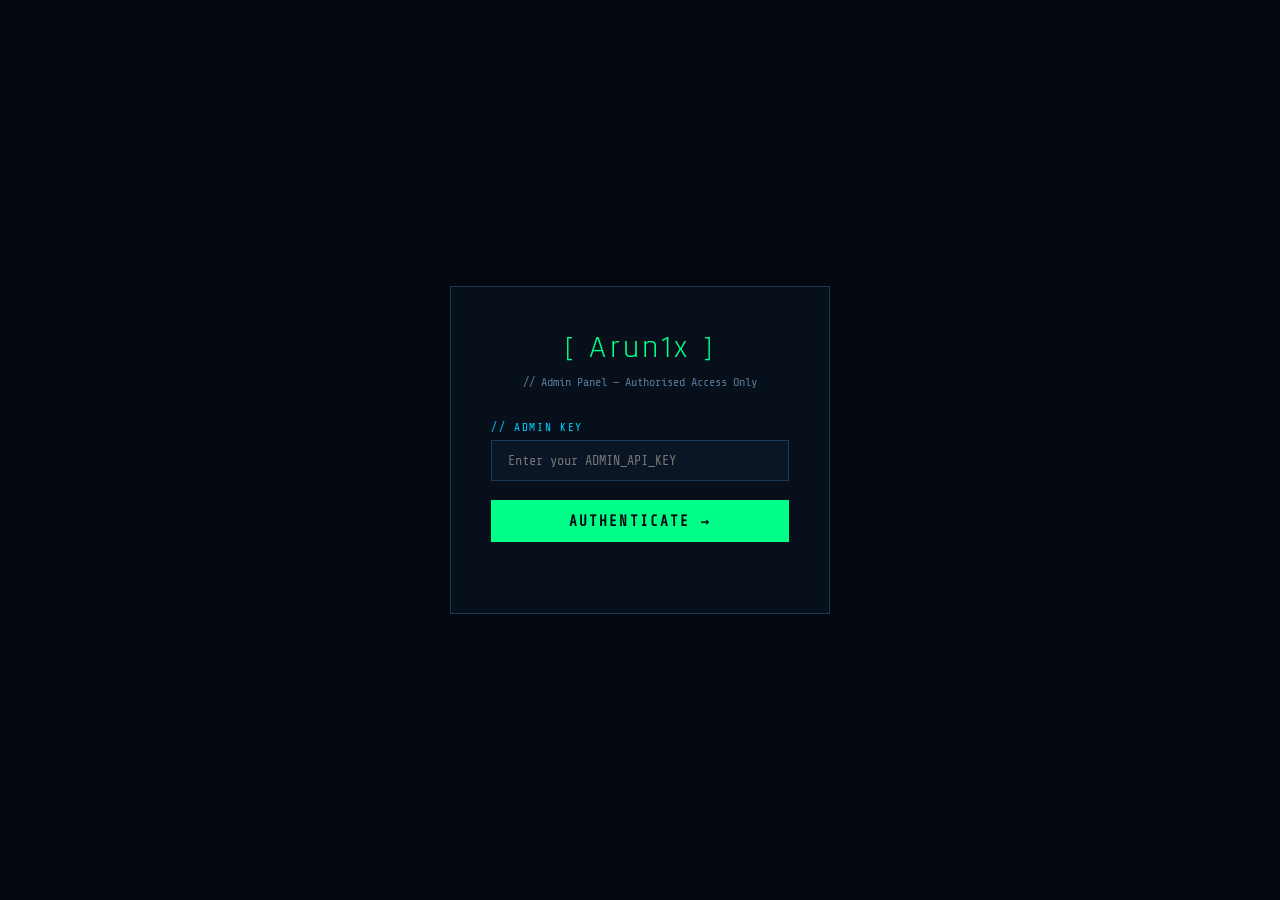
<file: backend/admin.html>
<!DOCTYPE html>
<html lang="en">
<head>
<meta charset="UTF-8"/>
<meta name="viewport" content="width=device-width,initial-scale=1"/>
<title>Arun1x — Admin Panel</title>
<link href="https://fonts.googleapis.com/css2?family=Share+Tech+Mono&family=Rajdhani:wght@600;700&display=swap" rel="stylesheet">
<style>
*,*::before,*::after{margin:0;padding:0;box-sizing:border-box}
:root{
  --bg:#030810;--bg2:#060f1a;--bg3:#0a1625;
  --accent:#00ff88;--accent2:#00cfff;--accent3:#ff4444;--accent4:#ffaa00;
  --text:#c8d8e8;--dim:#5a7a9a;--border:#1a3a5a;
  --mono:'Share Tech Mono',monospace;--head:'Rajdhani',sans-serif;
}
html,body{min-height:100vh;background:var(--bg);color:var(--text);font-family:var(--mono)}

/* ── LOGIN ── */
#loginScreen{
  position:fixed;inset:0;z-index:9999;background:var(--bg);
  display:flex;align-items:center;justify-content:center;
}
.login-box{width:380px;padding:2.5rem;background:var(--bg2);border:1px solid var(--border)}
.login-logo{font-family:var(--head);font-size:2rem;color:var(--accent);text-align:center;
  margin-bottom:0.4rem;letter-spacing:0.1em}
.login-sub{text-align:center;font-size:0.75rem;color:var(--dim);margin-bottom:2rem}
.login-label{font-size:0.7rem;color:var(--accent2);letter-spacing:0.15em;display:block;margin-bottom:0.4rem}
.login-input{
  width:100%;background:var(--bg3);border:1px solid var(--border);color:var(--text);
  font-family:var(--mono);font-size:0.85rem;padding:0.75rem 1rem;outline:none;margin-bottom:1.2rem
}
.login-input:focus{border-color:var(--accent)}
.login-btn{
  width:100%;padding:0.8rem;background:var(--accent);color:var(--bg);border:none;
  font-family:var(--mono);font-size:0.9rem;font-weight:700;letter-spacing:0.15em;cursor:pointer
}
.login-btn:hover{background:#fff}
#loginErr{font-size:0.75rem;color:var(--accent3);min-height:1.2rem;margin-top:0.75rem;text-align:center}

/* ── LAYOUT ── */
#app{display:none;min-height:100vh}
.topbar{
  position:sticky;top:0;z-index:100;
  display:flex;align-items:center;gap:1rem;padding:0.8rem 2rem;
  background:rgba(3,8,16,0.97);border-bottom:1px solid var(--border);
}
.topbar-brand{font-family:var(--head);color:var(--accent);font-size:1.1rem;letter-spacing:0.1em}
.topbar-status{font-size:0.65rem;color:var(--accent);animation:pulse 2s infinite}
@keyframes pulse{50%{opacity:.3}}
.logout-btn{
  margin-left:auto;font-family:var(--mono);font-size:0.7rem;
  background:transparent;border:1px solid var(--border);color:var(--dim);
  padding:0.3rem 0.8rem;cursor:pointer;transition:all .2s
}
.logout-btn:hover{border-color:var(--accent3);color:var(--accent3)}

.tabs{display:flex;border-bottom:1px solid var(--border);background:var(--bg2)}
.tab{
  font-family:var(--mono);font-size:0.78rem;letter-spacing:0.1em;
  padding:0.9rem 1.5rem;cursor:pointer;color:var(--dim);
  border-bottom:2px solid transparent;transition:all .2s;background:none;border-top:none;border-left:none;border-right:none
}
.tab.active,.tab:hover{color:var(--accent);border-bottom-color:var(--accent)}

.panel{display:none;padding:2rem;max-width:1000px;margin:0 auto}
.panel.active{display:block}

/* ── CARDS / FORMS ── */
h2{font-family:var(--head);font-size:1.3rem;color:var(--text);margin-bottom:1.5rem;
  padding-bottom:0.5rem;border-bottom:1px solid var(--border)}
.form-grid{display:grid;grid-template-columns:1fr 1fr;gap:1rem;margin-bottom:1.5rem}
.form-grid.single{grid-template-columns:1fr}
.form-group{display:flex;flex-direction:column;gap:0.4rem}
.fl{font-size:0.68rem;color:var(--accent2);letter-spacing:0.15em}
.fi{
  background:var(--bg3);border:1px solid var(--border);color:var(--text);
  font-family:var(--mono);font-size:0.82rem;padding:0.65rem 0.9rem;outline:none
}
.fi:focus{border-color:var(--accent)}
select.fi option{background:var(--bg3)}
textarea.fi{min-height:80px;resize:vertical}
.btn{
  font-family:var(--mono);font-size:0.78rem;letter-spacing:0.1em;
  padding:0.65rem 1.5rem;border:none;cursor:pointer;transition:all .2s
}
.btn-green{background:var(--accent);color:var(--bg);font-weight:700}
.btn-green:hover{background:#fff}
.btn-red{background:transparent;border:1px solid var(--accent3);color:var(--accent3)}
.btn-red:hover{background:var(--accent3);color:#000}
.btn-blue{background:transparent;border:1px solid var(--accent2);color:var(--accent2)}
.btn-blue:hover{background:var(--accent2);color:#000}
.status-msg{font-size:0.78rem;min-height:1.5rem;margin-top:0.75rem;padding:0.4rem 0}

/* ── TABLE ── */
.tbl-wrap{overflow-x:auto;margin-top:1.5rem}
table{width:100%;border-collapse:collapse;font-size:0.78rem}
th{padding:0.6rem 1rem;text-align:left;color:var(--accent2);font-size:0.68rem;
  letter-spacing:0.12em;border-bottom:2px solid var(--accent)}
td{padding:0.7rem 1rem;border-bottom:1px solid var(--border);color:var(--text)}
tr:hover td{background:rgba(0,255,136,.03)}
.badge{font-size:0.6rem;letter-spacing:.1em;padding:.2rem .5rem}
.badge-thm{background:rgba(255,68,68,.15);color:#ff4444;border:1px solid rgba(255,68,68,.3)}
.badge-ps {background:rgba(255,170,0,.15);color:#ffaa00;border:1px solid rgba(255,170,0,.3)}
.badge-pico{background:rgba(0,207,255,.15);color:#00cfff;border:1px solid rgba(0,207,255,.3)}
.badge-daily{background:rgba(0,255,136,.15);color:#00ff88;border:1px solid rgba(0,255,136,.3)}
.badge-easy{background:rgba(0,255,136,.1);color:#00ff88;border:1px solid rgba(0,255,136,.3)}
.badge-medium{background:rgba(255,170,0,.1);color:#ffaa00;border:1px solid rgba(255,170,0,.3)}
.badge-hard{background:rgba(255,68,68,.1);color:#ff4444;border:1px solid rgba(255,68,68,.3)}
.badge-solved{background:rgba(0,255,136,.1);color:#00ff88}
.badge-progress{background:rgba(255,170,0,.1);color:#ffaa00}

/* ── FILE UPLOAD ── */
.file-zone{
  border:2px dashed var(--border);padding:2rem;text-align:center;
  cursor:pointer;transition:all .2s;margin-bottom:1rem
}
.file-zone:hover,.file-zone.drag{border-color:var(--accent);background:rgba(0,255,136,.03)}
.file-zone input{display:none}
.file-name{font-size:0.75rem;color:var(--accent4);margin-top:0.5rem}

/* ── MESSAGES ── */
.msg-card{
  background:var(--bg2);border:1px solid var(--border);padding:1.2rem;
  margin-bottom:1rem;border-left:3px solid var(--accent2)
}
.msg-card.unread{border-left-color:var(--accent)}
.msg-meta{font-size:0.7rem;color:var(--dim);margin-bottom:0.5rem;display:flex;gap:1rem;flex-wrap:wrap}
.msg-name{color:var(--accent);font-size:0.85rem;margin-bottom:0.3rem}
.msg-body{font-size:0.82rem;color:var(--text);line-height:1.7}

/* ── STATS CARDS ── */
.stats-grid{display:grid;grid-template-columns:repeat(4,1fr);gap:1rem;margin-bottom:2rem}
.stat-card{background:var(--bg2);border:1px solid var(--border);padding:1.5rem;text-align:center}
.stat-n{font-size:2.5rem;color:var(--accent);font-weight:700;text-shadow:0 0 20px #00ff8840}
.stat-l{font-size:0.65rem;color:var(--dim);letter-spacing:.15em;margin-top:.3rem}

.spinner-sm{
  display:inline-block;width:14px;height:14px;border:2px solid var(--border);
  border-top-color:var(--accent);border-radius:50%;animation:spin .7s linear infinite;vertical-align:middle
}
@keyframes spin{to{transform:rotate(360deg)}}

@media(max-width:700px){
  .form-grid{grid-template-columns:1fr}
  .stats-grid{grid-template-columns:1fr 1fr}
  .panel{padding:1rem}
}
</style>
</head>
<body>

<!-- ── LOGIN ── -->
<div id="loginScreen">
  <div class="login-box">
    <div class="login-logo">[ Arun1x ]</div>
    <div class="login-sub">// Admin Panel — Authorised Access Only</div>
    <label class="login-label">// ADMIN KEY</label>
    <input class="login-input" type="password" id="keyInput" placeholder="Enter your ADMIN_API_KEY" onkeydown="if(event.key==='Enter')doLogin()"/>
    <button class="login-btn" onclick="doLogin()">AUTHENTICATE →</button>
    <div id="loginErr"></div>
  </div>
</div>

<!-- ── APP ── -->
<div id="app">
  <div class="topbar">
    <span class="topbar-brand">[ Arun1x Admin ]</span>
    <span class="topbar-status">● CONNECTED</span>
    <button class="logout-btn" onclick="doLogout()">LOGOUT</button>
  </div>

  <div class="tabs">
    <button class="tab active" onclick="switchTab('dashboard')">DASHBOARD</button>
    <button class="tab" onclick="switchTab('writeups')">WRITEUPS</button>
    <button class="tab" onclick="switchTab('projects')">PROJECTS</button>
    <button class="tab" onclick="switchTab('ctf')">CTF</button>
    <button class="tab" onclick="switchTab('messages')">MESSAGES</button>
    <button class="tab" onclick="switchTab('import')">IMPORT URL</button>
  </div>

  <!-- DASHBOARD -->
  <div class="panel active" id="tab-dashboard">
    <h2>DASHBOARD</h2>
    <div class="stats-grid" id="statsGrid">
      <div class="stat-card"><div class="stat-n" id="s-writeups">—</div><div class="stat-l">WRITEUPS</div></div>
      <div class="stat-card"><div class="stat-n" id="s-projects">—</div><div class="stat-l">PROJECTS</div></div>
      <div class="stat-card"><div class="stat-n" id="s-ctf">—</div><div class="stat-l">CTF SOLVED</div></div>
      <div class="stat-card"><div class="stat-n" id="s-msgs">—</div><div class="stat-l">MESSAGES</div></div>
    </div>
    <p style="font-size:.8rem;color:var(--dim)">// Use the tabs above to manage your portfolio content. All changes are live immediately.</p>
  </div>

  <!-- WRITEUPS -->
  <div class="panel" id="tab-writeups">
    <h2>UPLOAD WRITEUP</h2>
    <div class="file-zone" id="dropZone" onclick="document.getElementById('wFile').click()">
      <div>📄 Click or drag &amp; drop your <strong>.docx / .md / .txt</strong> file</div>
      <div class="file-name" id="wFileName">No file selected</div>
      <input type="file" id="wFile" accept=".docx,.md,.txt" onchange="fileChosen(this)"/>
    </div>
    <div class="form-grid">
      <div class="form-group"><label class="fl">// TITLE</label><input class="fi" id="wTitle" placeholder="ConvertMyVideo — RCE to Root"/></div>
      <div class="form-group"><label class="fl">// PLATFORM</label>
        <select class="fi" id="wPlatform" onchange="syncLabel()">
          <option value="tryhackme">tryhackme</option>
          <option value="portswigger">portswigger</option>
          <option value="picoctf">picoctf</option>
          <option value="daily">daily</option>
        </select>
      </div>
      <div class="form-group"><label class="fl">// PLATFORM LABEL</label><input class="fi" id="wLabel" placeholder="TryHackMe"/></div>
      <div class="form-group"><label class="fl">// DIFFICULTY</label>
        <select class="fi" id="wDiff">
          <option value="easy">easy</option>
          <option value="medium" selected>medium</option>
          <option value="hard">hard</option>
        </select>
      </div>
      <div class="form-group"><label class="fl">// CATEGORY</label><input class="fi" id="wCat" placeholder="Web / Command Injection"/></div>
      <div class="form-group"><label class="fl">// TAGS (comma separated)</label><input class="fi" id="wTags" placeholder="rce,privesc,linux"/></div>
      <div class="form-group"><label class="fl">// MEDIUM URL (optional)</label><input class="fi" id="wMedium" placeholder="https://medium.com/@you/your-article"/></div>
    </div>
    <div class="form-grid single">
      <div class="form-group"><label class="fl">// EXCERPT</label><textarea class="fi" id="wExcerpt" placeholder="Short description shown on the card..."></textarea></div>
    </div>
    <button class="btn btn-green" onclick="uploadWriteup()">UPLOAD WRITEUP ↑</button>
    <div class="status-msg" id="wStatus"></div>

    <h2 style="margin-top:2.5rem">ALL WRITEUPS</h2>
    <button class="btn btn-blue" onclick="loadWriteups()" style="margin-bottom:1rem">REFRESH</button>
    <div class="tbl-wrap">
      <table><thead><tr><th>TITLE</th><th>PLATFORM</th><th>DIFFICULTY</th><th>DATE</th><th>VIEWS</th><th>ACTION</th></tr></thead>
      <tbody id="wTable"></tbody></table>
    </div>
  </div>

  <!-- PROJECTS -->
  <div class="panel" id="tab-projects">
    <h2>ADD PROJECT</h2>
    <div class="form-grid">
      <div class="form-group"><label class="fl">// TITLE</label><input class="fi" id="pTitle" placeholder="PENTURION"/></div>
      <div class="form-group"><label class="fl">// TAG</label><input class="fi" id="pTag" placeholder="FRAMEWORK // PENTESTING"/></div>
      <div class="form-group"><label class="fl">// GITHUB URL</label><input class="fi" id="pGithub" placeholder="https://github.com/..."/></div>
      <div class="form-group"><label class="fl">// DEMO URL</label><input class="fi" id="pDemo" placeholder="#"/></div>
      <div class="form-group"><label class="fl">// STACK (comma separated)</label><input class="fi" id="pStack" placeholder="Python, Bash, Nmap"/></div>
    </div>
    <div class="form-grid single">
      <div class="form-group"><label class="fl">// DESCRIPTION</label><textarea class="fi" id="pDesc" placeholder="What does this project do?"></textarea></div>
    </div>
    <button class="btn btn-green" onclick="addProject()">ADD PROJECT +</button>
    <div class="status-msg" id="pStatus"></div>

    <h2 style="margin-top:2.5rem">ALL PROJECTS</h2>
    <button class="btn btn-blue" onclick="loadProjects()" style="margin-bottom:1rem">REFRESH</button>
    <div class="tbl-wrap">
      <table><thead><tr><th>TITLE</th><th>TAG</th><th>STACK</th><th>ACTION</th></tr></thead>
      <tbody id="pTable"></tbody></table>
    </div>
  </div>

  <!-- CTF -->
  <div class="panel" id="tab-ctf">
    <h2>ADD CTF CHALLENGE</h2>
    <div class="form-grid">
      <div class="form-group"><label class="fl">// CHALLENGE NAME</label><input class="fi" id="cName" placeholder="Mr. Robot"/></div>
      <div class="form-group"><label class="fl">// PLATFORM</label>
        <select class="fi" id="cPlatform">
          <option>TryHackMe</option><option>PortSwigger</option>
          <option>PicoCTF</option><option>HackTheBox</option><option>Other</option>
        </select>
      </div>
      <div class="form-group"><label class="fl">// CATEGORY</label><input class="fi" id="cCat" placeholder="Web / PrivEsc"/></div>
      <div class="form-group"><label class="fl">// DIFFICULTY</label>
        <select class="fi" id="cDiff">
          <option value="easy">easy</option>
          <option value="medium" selected>medium</option>
          <option value="hard">hard</option>
        </select>
      </div>
      <div class="form-group"><label class="fl">// STATUS</label>
        <select class="fi" id="cStatus">
          <option value="solved">solved</option>
          <option value="progress">in progress</option>
        </select>
      </div>
      <div class="form-group"><label class="fl">// WRITEUP SLUG (optional)</label><input class="fi" id="cSlug" placeholder="mr-robot"/></div>
    </div>
    <button class="btn btn-green" onclick="addCTF()">ADD CHALLENGE +</button>
    <div class="status-msg" id="cStatus2"></div>

    <h2 style="margin-top:2.5rem">ALL CTF CHALLENGES</h2>
    <button class="btn btn-blue" onclick="loadCTF()" style="margin-bottom:1rem">REFRESH</button>
    <div class="tbl-wrap">
      <table><thead><tr><th>NAME</th><th>PLATFORM</th><th>CATEGORY</th><th>DIFFICULTY</th><th>STATUS</th><th>ACTION</th></tr></thead>
      <tbody id="cTable"></tbody></table>
    </div>
  </div>

  <!-- IMPORT FROM URL -->
  <div class="panel" id="tab-import">
    <h2>IMPORT FROM MEDIUM (RSS)</h2>
    <p style="font-size:.8rem;color:var(--dim);margin-bottom:0.5rem">// Paste your Medium article URL — content is fetched via RSS feed (no scraping, always works).</p>
    <p style="font-size:.75rem;color:var(--accent4);margin-bottom:1.5rem">✓ Title, content, images and tags are auto-extracted. Article displays on your site like any other writeup.</p>

    <div class="form-grid single">
      <div class="form-group"><label class="fl">// ARTICLE URL</label>
        <input class="fi" id="iUrl" placeholder="https://medium.com/@arun1x/article-title-xxxx"/>
      </div>
    </div>

    <div class="form-grid">
      <div class="form-group"><label class="fl">// PLATFORM</label>
        <select class="fi" id="iPlatform" onchange="syncImportLabel()">
          <option value="daily">daily</option>
          <option value="tryhackme">tryhackme</option>
          <option value="portswigger">portswigger</option>
          <option value="picoctf">picoctf</option>
        </select>
      </div>
      <div class="form-group"><label class="fl">// PLATFORM LABEL</label>
        <input class="fi" id="iLabel" value="Medium"/>
      </div>
      <div class="form-group"><label class="fl">// DIFFICULTY</label>
        <select class="fi" id="iDiff">
          <option value="easy">easy</option>
          <option value="medium" selected>medium</option>
          <option value="hard">hard</option>
        </select>
      </div>
      <div class="form-group"><label class="fl">// CATEGORY</label>
        <input class="fi" id="iCat" placeholder="Web / SQLi"/>
      </div>
      <div class="form-group"><label class="fl">// TAGS (comma separated)</label>
        <input class="fi" id="iTags" placeholder="sqli,web,medium"/>
      </div>
    </div>
    <div class="form-grid single">
      <div class="form-group"><label class="fl">// EXCERPT (leave blank to auto-extract)</label>
        <textarea class="fi" id="iExcerpt" placeholder="Short description..."></textarea>
      </div>
    </div>
    <button class="btn btn-green" onclick="importUrl()">IMPORT ARTICLE ↓</button>
    <div class="status-msg" id="iStatus"></div>
  </div>

<!-- MESSAGES -->
  <div class="panel" id="tab-messages">
    <h2>CONTACT MESSAGES</h2>
    <button class="btn btn-blue" onclick="loadMessages()" style="margin-bottom:1.5rem">REFRESH</button>
    <div id="msgList"></div>
  </div>
</div>

<script>
// ── Config ─────────────────────────────────────────────────────
// Change this to your Render backend URL
const API = window.location.origin;   // admin.html is served FROM the backend, so same origin

let KEY = "";

// ── Auth ───────────────────────────────────────────────────────
function doLogin() {
  const k = document.getElementById("keyInput").value.trim();
  if (!k) { setErr("Enter your API key."); return; }
  KEY = k;
  // Quick test call
  fetch(`${API}/api/stats`, { headers: { "X-Admin-Key": KEY } })
    .then(r => {
      if (r.status === 403) { setErr("// Wrong key — access denied."); KEY = ""; return; }
      document.getElementById("loginScreen").style.display = "none";
      document.getElementById("app").style.display = "block";
      loadDashboard();
    })
    .catch(() => setErr("// Cannot reach API."));
}

function doLogout() {
  KEY = "";
  document.getElementById("loginScreen").style.display = "flex";
  document.getElementById("app").style.display = "none";
  document.getElementById("keyInput").value = "";
}

function setErr(msg) { document.getElementById("loginErr").textContent = msg; }

// ── Tabs ───────────────────────────────────────────────────────
function switchTab(name) {
  document.querySelectorAll(".tab").forEach((t,i) => t.classList.toggle("active", t.textContent.toLowerCase().includes(name)));
  document.querySelectorAll(".panel").forEach(p => p.classList.remove("active"));
  document.getElementById(`tab-${name}`).classList.add("active");
  if (name === "dashboard")  loadDashboard();
  if (name === "writeups")   loadWriteups();
  if (name === "projects")   loadProjects();
  if (name === "ctf")        loadCTF();
  if (name === "messages")   loadMessages();
  // import tab needs no load
}

// ── API helpers ────────────────────────────────────────────────
async function api(path, opts={}) {
  const res = await fetch(`${API}${path}`, {
    ...opts,
    headers: { "X-Admin-Key": KEY, ...(opts.headers||{}) }
  });
  return res;
}

function status(id, msg, ok=true) {
  const el = document.getElementById(id);
  el.textContent = msg;
  el.style.color = ok ? "var(--accent)" : "var(--accent3)";
}

// ── Dashboard ─────────────────────────────────────────────────
async function loadDashboard() {
  const r = await fetch(`${API}/api/stats`);
  const d = await r.json();
  document.getElementById("s-writeups").textContent = d.writeups;
  document.getElementById("s-projects").textContent = d.projects;
  document.getElementById("s-ctf").textContent      = d.ctf_solved;
  // messages count
  const mr = await api("/api/admin/messages");
  if (mr.ok) {
    const md = await mr.json();
    document.getElementById("s-msgs").textContent = md.total;
  }
}

// ── Writeups ──────────────────────────────────────────────────
function syncLabel() {
  const map = { tryhackme:"TryHackMe", portswigger:"PortSwigger", picoctf:"PicoCTF", daily:"Daily" };
  document.getElementById("wLabel").value = map[document.getElementById("wPlatform").value] || "";
}

function fileChosen(inp) {
  document.getElementById("wFileName").textContent = inp.files[0]?.name || "No file";
}

// Drag & drop
const dz = document.getElementById("dropZone");
dz.addEventListener("dragover", e => { e.preventDefault(); dz.classList.add("drag"); });
dz.addEventListener("dragleave", () => dz.classList.remove("drag"));
dz.addEventListener("drop", e => {
  e.preventDefault(); dz.classList.remove("drag");
  const f = e.dataTransfer.files[0];
  if (f) { document.getElementById("wFile").files = e.dataTransfer.files; document.getElementById("wFileName").textContent = f.name; }
});

async function uploadWriteup() {
  const file = document.getElementById("wFile").files[0];
  if (!file)  { status("wStatus","// No file selected.",false); return; }
  const title = document.getElementById("wTitle").value.trim();
  if (!title) { status("wStatus","// Title required.",false); return; }

  status("wStatus","// Uploading... ⏳");
  const fd = new FormData();
  fd.append("file",           file);
  fd.append("title",          title);
  fd.append("platform",       document.getElementById("wPlatform").value);
  fd.append("platform_label", document.getElementById("wLabel").value);
  fd.append("difficulty",     document.getElementById("wDiff").value);
  fd.append("category",       document.getElementById("wCat").value);
  fd.append("tags",           document.getElementById("wTags").value);
  fd.append("excerpt",        document.getElementById("wExcerpt").value);
  fd.append("medium_url",     document.getElementById("wMedium").value);

  try {
    const r = await api("/api/admin/writeups/upload", { method:"POST", body:fd });
    const d = await r.json();
    if (r.ok) {
      status("wStatus", `// ✓ Uploaded — slug: ${d.slug} | ${d.image_count} image(s)`);
      loadWriteups();
    } else {
      status("wStatus", `// Error: ${d.detail}`, false);
    }
  } catch(e) { status("wStatus","// Network error",false); }
}

async function loadWriteups() {
  const r = await fetch(`${API}/api/writeups`);
  const d = await r.json();
  const tb = document.getElementById("wTable");
  if (!d.writeups.length) { tb.innerHTML = `<tr><td colspan="6" style="color:var(--dim)">// No writeups yet</td></tr>`; return; }
  const pc = p => p==="tryhackme"?"thm":p==="portswigger"?"ps":p==="picoctf"?"pico":"daily";
  tb.innerHTML = d.writeups.map(w => `
    <tr>
      <td>${w.title}</td>
      <td><span class="badge badge-${pc(w.platform)}">${w.platform_label}</span></td>
      <td><span class="badge badge-${w.difficulty}">${w.difficulty}</span></td>
      <td>${w.date}</td>
      <td>${w.views||0}</td>
      <td><button class="btn btn-red" style="padding:.3rem .7rem;font-size:.65rem" onclick="delWriteup('${w.slug}')">DELETE</button></td>
    </tr>`).join("");
}

async function delWriteup(slug) {
  if (!confirm(`Delete writeup "${slug}"?`)) return;
  const r = await api(`/api/admin/writeups/${slug}`, { method:"DELETE" });
  if (r.ok) { status("wStatus","// Deleted ✓"); loadWriteups(); }
  else       status("wStatus","// Delete failed",false);
}

// ── Projects ──────────────────────────────────────────────────
async function addProject() {
  const title = document.getElementById("pTitle").value.trim();
  if (!title) { status("pStatus","// Title required.",false); return; }
  const data = {
    title,
    tag:         document.getElementById("pTag").value.trim(),
    description: document.getElementById("pDesc").value.trim(),
    stack:       document.getElementById("pStack").value.split(",").map(s=>s.trim()).filter(Boolean),
    github_url:  document.getElementById("pGithub").value.trim(),
    demo_url:    document.getElementById("pDemo").value.trim(),
  };
  const r = await api("/api/admin/projects", {
    method:"POST", headers:{"Content-Type":"application/json"}, body:JSON.stringify(data)
  });
  const d = await r.json();
  if (r.ok) { status("pStatus",`// Added ✓ id=${d.id}`); loadProjects(); }
  else       status("pStatus",`// ${d.detail}`,false);
}

async function loadProjects() {
  const r = await fetch(`${API}/api/projects`);
  const d = await r.json();
  const tb = document.getElementById("pTable");
  if (!d.projects.length) { tb.innerHTML=`<tr><td colspan="4" style="color:var(--dim)">// No projects</td></tr>`; return; }
  tb.innerHTML = d.projects.map(p=>`
    <tr>
      <td>${p.title}</td>
      <td style="color:var(--accent2);font-size:.7rem">${p.tag||""}</td>
      <td style="font-size:.7rem;color:var(--dim)">${(p.stack||[]).join(", ")}</td>
      <td><button class="btn btn-red" style="padding:.3rem .7rem;font-size:.65rem" onclick="delProject('${p._id}')">DELETE</button></td>
    </tr>`).join("");
}

async function delProject(id) {
  if (!confirm("Delete this project?")) return;
  const r = await api(`/api/admin/projects/${id}`,{method:"DELETE"});
  if (r.ok) { status("pStatus","// Deleted ✓"); loadProjects(); }
  else       status("pStatus","// Failed",false);
}

// ── CTF ───────────────────────────────────────────────────────
async function addCTF() {
  const name = document.getElementById("cName").value.trim();
  if (!name) { status("cStatus2","// Name required.",false); return; }
  const data = {
    name,
    platform:    document.getElementById("cPlatform").value,
    category:    document.getElementById("cCat").value.trim(),
    difficulty:  document.getElementById("cDiff").value,
    status:      document.getElementById("cStatus").value,
    writeup_slug:document.getElementById("cSlug").value.trim() || null,
  };
  const r = await api("/api/admin/ctf",{
    method:"POST",headers:{"Content-Type":"application/json"},body:JSON.stringify(data)
  });
  const d = await r.json();
  if (r.ok) { status("cStatus2",`// Added ✓`); loadCTF(); }
  else       status("cStatus2",`// ${d.detail}`,false);
}

async function loadCTF() {
  const r = await fetch(`${API}/api/ctf`);
  const d = await r.json();
  const tb = document.getElementById("cTable");
  if (!d.challenges.length) { tb.innerHTML=`<tr><td colspan="6" style="color:var(--dim)">// No challenges</td></tr>`; return; }
  tb.innerHTML = d.challenges.map(c=>`
    <tr>
      <td>${c.name}</td>
      <td>${c.platform}</td>
      <td style="color:var(--accent2)">${c.category}</td>
      <td><span class="badge badge-${c.difficulty}">${c.difficulty}</span></td>
      <td><span class="badge badge-${c.status}">${c.status==="solved"?"✓ SOLVED":"⟳ IN PROGRESS"}</span></td>
      <td><button class="btn btn-red" style="padding:.3rem .7rem;font-size:.65rem" onclick="delCTF('${c._id}')">DELETE</button></td>
    </tr>`).join("");
}

async function delCTF(id) {
  if (!confirm("Delete this challenge?")) return;
  const r = await api(`/api/admin/ctf/${id}`,{method:"DELETE"});
  if (r.ok) { loadCTF(); }
}

// ── Messages ─────────────────────────────────────────────────
async function loadMessages() {
  const r = await api("/api/admin/messages");
  const d = await r.json();
  const el = document.getElementById("msgList");
  if (!d.messages.length) { el.innerHTML=`<div style="color:var(--dim);font-size:.85rem">// No messages yet</div>`; return; }
  el.innerHTML = d.messages.map(m=>`
    <div class="msg-card ${m.read?'':'unread'}">
      <div class="msg-name">${m.name} <span style="color:var(--dim);font-size:.7rem">&lt;${m.email}&gt;</span></div>
      <div class="msg-meta">
        <span>${new Date(m.received_at).toLocaleString()}</span>
        <span style="color:${m.read?'var(--dim)':'var(--accent)'}">${m.read?"READ":"● UNREAD"}</span>
        ${!m.read?`<button class="btn btn-blue" style="padding:.15rem .6rem;font-size:.6rem" onclick="markRead('${m._id}',this)">MARK READ</button>`:""}
      </div>
      <div class="msg-body">${m.message}</div>
    </div>`).join("");
}

async function markRead(id, btn) {
  await api(`/api/admin/messages/${id}/read`,{method:"PATCH"});
  loadMessages();
}

// ── Import from URL ──────────────────────────────────────────
function syncImportLabel() {
  const map = { tryhackme:"TryHackMe", portswigger:"PortSwigger", picoctf:"PicoCTF", daily:"Medium" };
  document.getElementById("iLabel").value = map[document.getElementById("iPlatform").value] || "Medium";
}

async function importUrl() {
  const url = document.getElementById("iUrl").value.trim();
  if (!url) { status("iStatus","// URL required.",false); return; }
  if (!url.startsWith("http")) { status("iStatus","// Enter a valid URL starting with https://",false); return; }

  status("iStatus","// Fetching RSS feed & importing... ⏳ (may take 15–30s)");

  const payload = {
    medium_url:     url,
    platform:       document.getElementById("iPlatform").value,
    platform_label: document.getElementById("iLabel").value,
    difficulty:     document.getElementById("iDiff").value,
    category:       document.getElementById("iCat").value,
    tags:           document.getElementById("iTags").value,
  };

  try {
    const r = await api("/api/admin/import/medium", {
      method:"POST",
      headers:{"Content-Type":"application/json"},
      body: JSON.stringify(payload)
    });
    const d = await r.json();
    if (r.ok) {
      status("iStatus", `// ✓ Imported — "${d.title}" | slug: ${d.slug} | ${d.image_count} image(s) | tags: ${(d.tags||[]).join(", ")}`);
      document.getElementById("iUrl").value = "";
    } else {
      status("iStatus", `// Error: ${d.detail}`, false);
    }
  } catch(e) {
    status("iStatus","// Network error — " + e.message, false);
  }
}

// ── Sync label on load ────────────────────────────────────────
syncLabel();
</script>
</body>
</html>
</file>
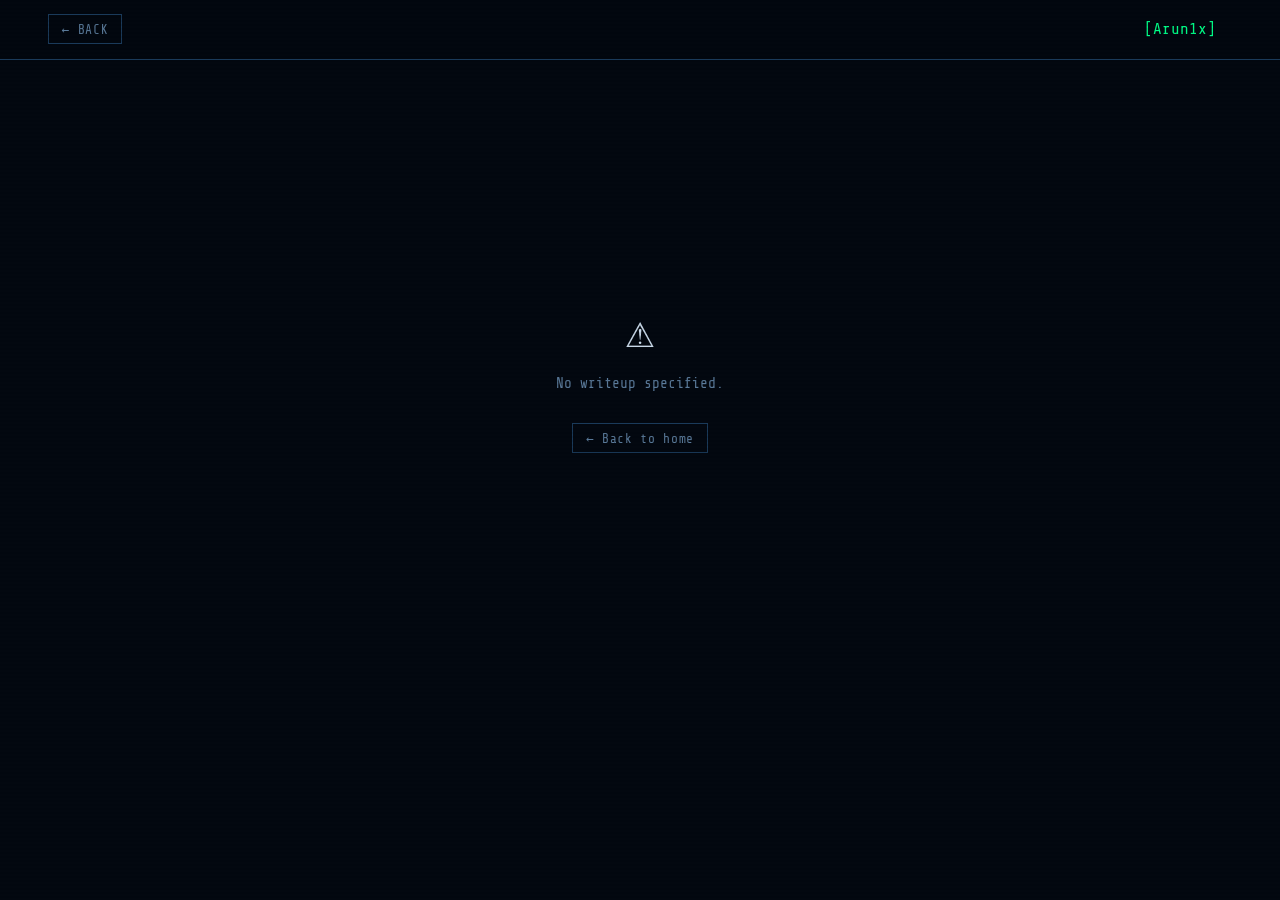
<file: frontend/Writeup.html>
<!DOCTYPE html>
<html lang="en">
<head>
  <meta charset="UTF-8"/>
  <meta name="viewport" content="width=device-width, initial-scale=1.0"/>
  <title>Writeup — Arun1x</title>
  <link rel="preconnect" href="https://fonts.googleapis.com">
  <link href="https://fonts.googleapis.com/css2?family=Share+Tech+Mono&family=Rajdhani:wght@400;600;700&family=Exo+2:wght@300;400;700&display=swap" rel="stylesheet">
  <style>
    *, *::before, *::after { margin:0; padding:0; box-sizing:border-box; }
    :root {
      --bg:#030810; --bg2:#060f1a; --bg3:#0a1625;
      --accent:#00ff88; --accent2:#00cfff; --accent3:#ff4444; --accent4:#ffaa00;
      --text:#c8d8e8; --text-dim:#5a7a9a; --border:#1a3a5a; --border-bright:#00ff8840;
      --font-mono:'Share Tech Mono',monospace;
      --font-head:'Rajdhani',sans-serif;
      --font-body:'Exo 2',sans-serif;
      --glow:0 0 20px #00ff8840;
    }
    html { scroll-behavior:smooth; }
    body { background:var(--bg); color:var(--text); font-family:var(--font-body); min-height:100vh; }

    .scanlines {
      position:fixed; inset:0; z-index:9999; pointer-events:none;
      background:repeating-linear-gradient(0deg,transparent,transparent 2px,rgba(0,0,0,0.06) 2px,rgba(0,0,0,0.06) 4px);
    }

    /* ── TOP BAR ── */
    .topbar {
      position:sticky; top:0; z-index:100;
      display:flex; align-items:center; gap:1rem; padding:0.9rem 3rem;
      background:rgba(3,8,16,0.97); border-bottom:1px solid var(--border);
      backdrop-filter:blur(10px);
    }
    .back-btn {
      font-family:var(--font-mono); font-size:0.8rem; color:var(--text-dim);
      text-decoration:none; display:flex; align-items:center; gap:0.5rem;
      padding:0.4rem 0.8rem; border:1px solid var(--border); transition:all 0.2s;
      letter-spacing:0.05em;
    }
    .back-btn:hover { border-color:var(--accent); color:var(--accent); }
    .topbar-brand { font-family:var(--font-mono); color:var(--accent); font-size:1rem; margin-left:auto; }
    .topbar-views { font-family:var(--font-mono); font-size:0.7rem; color:var(--text-dim); }

    /* ── LAYOUT ── */
    .page-wrap { max-width:900px; margin:0 auto; padding:3rem 2rem 6rem; }

    /* ── LOADING / ERROR ── */
    .state-box {
      display:flex; flex-direction:column; align-items:center; justify-content:center;
      min-height:60vh; gap:1rem; font-family:var(--font-mono);
    }
    .state-icon { font-size:3rem; }
    .state-msg  { font-size:0.9rem; color:var(--text-dim); }
    .spinner {
      width:40px; height:40px; border:2px solid var(--border);
      border-top-color:var(--accent); border-radius:50%;
      animation:spin 0.8s linear infinite;
    }
    @keyframes spin { to { transform:rotate(360deg); } }

    /* ── WRITEUP HEADER ── */
    .writeup-header { margin-bottom:3rem; padding-bottom:2rem; border-bottom:1px solid var(--border); }
    .header-meta { display:flex; align-items:center; gap:1rem; margin-bottom:1.5rem; flex-wrap:wrap; }
    .platform-badge {
      font-family:var(--font-mono); font-size:0.65rem; letter-spacing:0.15em; padding:0.3rem 0.8rem;
    }
    .platform-thm   { background:rgba(255,68,68,0.15);  color:#ff4444; border:1px solid rgba(255,68,68,0.3); }
    .platform-ps    { background:rgba(255,170,0,0.15);  color:#ffaa00; border:1px solid rgba(255,170,0,0.3); }
    .platform-pico  { background:rgba(0,207,255,0.15);  color:#00cfff; border:1px solid rgba(0,207,255,0.3); }
    .platform-daily { background:rgba(0,255,136,0.15);  color:#00ff88; border:1px solid rgba(0,255,136,0.3); }
    .meta-date { font-family:var(--font-mono); font-size:0.75rem; color:var(--text-dim); }
    .diff-badge { font-family:var(--font-mono); font-size:0.65rem; letter-spacing:0.1em; padding:0.25rem 0.6rem; }
    .diff-easy   { background:rgba(0,255,136,0.1);  color:#00ff88; border:1px solid rgba(0,255,136,0.3); }
    .diff-medium { background:rgba(255,170,0,0.1);  color:#ffaa00; border:1px solid rgba(255,170,0,0.3); }
    .diff-hard   { background:rgba(255,68,68,0.1);  color:#ff4444; border:1px solid rgba(255,68,68,0.3); }
    .writeup-title  { font-family:var(--font-head); font-size:clamp(1.8rem,4vw,2.8rem); font-weight:700; color:var(--text); line-height:1.1; margin-bottom:1rem; }
    .writeup-excerpt{ font-size:1rem; color:var(--text-dim); line-height:1.8; margin-bottom:1.2rem; }
    .writeup-tags   { display:flex; gap:0.5rem; flex-wrap:wrap; }
    .wtag           { font-family:var(--font-mono); font-size:0.65rem; color:var(--text-dim); }
    .file-info {
      display:inline-flex; align-items:center; gap:0.5rem;
      font-family:var(--font-mono); font-size:0.7rem; color:var(--text-dim);
      padding:0.4rem 0.8rem; background:var(--bg3); border:1px solid var(--border);
    }

    /* ── TABLE OF CONTENTS ── */
    .toc-box { background:var(--bg2); border:1px solid var(--border); border-left:3px solid var(--accent2); padding:1.5rem; margin-bottom:3rem; }
    .toc-title { font-family:var(--font-mono); font-size:0.75rem; color:var(--accent2); letter-spacing:0.2em; margin-bottom:1rem; }
    .toc-list  { list-style:none; display:flex; flex-direction:column; gap:0.4rem; }
    .toc-item a { font-family:var(--font-mono); font-size:0.8rem; color:var(--text-dim); text-decoration:none; transition:color 0.2s; }
    .toc-item a:hover { color:var(--accent); }
    .toc-item.h3 { padding-left:1.2rem; }
    .toc-item.h4 { padding-left:2.4rem; }

    /* ── MARKDOWN CONTENT ── */
    .md-content { line-height:1.8; }
    .md-h1 { font-family:var(--font-head); font-size:2rem; font-weight:700; color:var(--text); margin:2.5rem 0 1rem; padding-bottom:0.6rem; border-bottom:1px solid var(--border); }
    .md-h2 { font-family:var(--font-head); font-size:1.4rem; font-weight:700; color:var(--accent2); margin:2.5rem 0 0.75rem; letter-spacing:0.05em; padding-left:0.8rem; border-left:3px solid var(--accent2); }
    .md-h3 { font-family:var(--font-head); font-size:1.1rem; font-weight:600; color:var(--accent); margin:2rem 0 0.5rem; }
    .md-h4 { font-family:var(--font-head); font-size:1rem; font-weight:600; color:var(--text); margin:1.5rem 0 0.5rem; }
    .md-p  { font-size:0.95rem; color:var(--text); line-height:1.9; margin-bottom:1.1rem; }
    .md-bold { color:#fff; font-weight:700; }
    .md-hr { border:none; border-top:1px solid var(--border); margin:2.5rem 0; }

    /* Code */
    .md-pre { background:#020810; border:1px solid var(--border); border-left:3px solid var(--accent); margin:1.5rem 0; overflow:hidden; }
    .md-pre-header { display:flex; align-items:center; justify-content:space-between; padding:0.4rem 1rem; background:var(--bg3); border-bottom:1px solid var(--border); }
    .md-lang  { font-family:var(--font-mono); font-size:0.65rem; color:var(--accent2); letter-spacing:0.15em; }
    .copy-btn { font-family:var(--font-mono); font-size:0.65rem; letter-spacing:0.1em; background:transparent; border:1px solid var(--border); color:var(--text-dim); padding:0.2rem 0.6rem; cursor:pointer; transition:all 0.2s; }
    .copy-btn:hover { border-color:var(--accent); color:var(--accent); }
    .md-code  { display:block; padding:1.2rem; font-family:var(--font-mono); font-size:0.82rem; color:#a8e6cf; line-height:1.7; overflow-x:auto; white-space:pre; }
    .md-inline { font-family:var(--font-mono); font-size:0.85em; background:rgba(0,255,136,0.1); color:var(--accent); padding:0.1em 0.4em; border:1px solid rgba(0,255,136,0.2); }

    /* Tables */
    .md-table { width:100%; border-collapse:collapse; margin:1.5rem 0; font-size:0.875rem; overflow-x:auto; display:block; }
    .md-table th { background:var(--bg3); color:var(--accent2); font-family:var(--font-mono); font-size:0.7rem; letter-spacing:0.1em; padding:0.7rem 1rem; text-align:left; border:1px solid var(--border); }
    .md-table td { padding:0.65rem 1rem; border:1px solid var(--border); color:var(--text); }
    .md-table tr:hover td { background:rgba(0,255,136,0.03); }

    /* Lists */
    .md-ul, .md-ol { padding-left:1.5rem; margin-bottom:1.2rem; }
    .md-li { font-size:0.95rem; color:var(--text); line-height:1.85; margin-bottom:0.4rem; }
    .md-ul .md-li::marker { color:var(--accent); }
    .md-ol .md-li::marker { color:var(--accent2); font-family:var(--font-mono); font-size:0.8rem; }

    /* Blockquote */
    .md-blockquote { border-left:3px solid var(--accent4); padding:0.8rem 1.2rem; background:rgba(255,170,0,0.05); margin:1.5rem 0; font-style:italic; color:var(--text-dim); }

    /* ── IMAGES — Medium style ── */
    .md-img-wrap {
      margin:2.5rem -2rem; text-align:center;
      background:var(--bg2); border-top:1px solid var(--border); border-bottom:1px solid var(--border);
      padding:1.5rem 2rem;
    }
    .md-img-wrap img {
      max-width:100%; height:auto; display:block; margin:0 auto;
      border:1px solid var(--border); border-radius:2px;
      box-shadow:0 4px 30px rgba(0,0,0,0.5); cursor:zoom-in;
    }
    .md-img-caption { font-family:var(--font-mono); font-size:0.7rem; color:var(--text-dim); margin-top:0.75rem; letter-spacing:0.05em; }
    .md-img-num { color:var(--accent2); margin-right:0.4rem; }

    /* ── PAGE FOOTER ── */
    .page-footer { margin-top:4rem; padding-top:2rem; border-top:1px solid var(--border); display:flex; justify-content:space-between; align-items:center; flex-wrap:wrap; gap:1rem; }
    .footer-brand { font-family:var(--font-mono); font-size:0.75rem; color:var(--text-dim); }

    /* ── SCROLL TO TOP ── */
    #scrollTop {
      position:fixed; bottom:2rem; right:2rem;
      font-family:var(--font-mono); font-size:0.7rem; letter-spacing:0.1em;
      background:var(--bg2); border:1px solid var(--border); color:var(--accent);
      padding:0.6rem 0.9rem; cursor:pointer; transition:all 0.2s;
      opacity:0; pointer-events:none;
    }
    #scrollTop.visible { opacity:1; pointer-events:all; }
    #scrollTop:hover   { border-color:var(--accent); box-shadow:var(--glow); }

    @media(max-width:600px) {
      .topbar         { padding:0.8rem 1.2rem; }
      .page-wrap      { padding:2rem 1.2rem 4rem; }
      .md-img-wrap    { margin:2rem -1.2rem; padding:1rem 1.2rem; }
    }
  </style>
</head>
<body>
<div class="scanlines"></div>

<!-- TOP BAR -->
<div class="topbar">
  <a href="index.html" class="back-btn">← BACK</a>
  <span class="topbar-brand">[Arun1x]</span>
  <span class="topbar-views" id="viewCount"></span>
</div>

<div class="page-wrap">
  <div id="pageContent">
    <div class="state-box">
      <div class="spinner"></div>
      <div class="state-msg">// Loading writeup...</div>
    </div>
  </div>
</div>

<button id="scrollTop" onclick="window.scrollTo({top:0,behavior:'smooth'})">↑ TOP</button>

<script>
/* ── DEPLOYMENT CONFIG — same URL as app.js ── */
const API = "https://arun1x-1.onrender.com";

function getSlug() {
  return new URLSearchParams(window.location.search).get("slug");
}

function platformClass(p) {
  return p === "tryhackme" ? "thm" : p === "portswigger" ? "ps" : p === "picoctf" ? "pico" : "daily";
}

function copyCode(btn) {
  const code = btn.closest(".md-pre").querySelector("code").textContent;
  navigator.clipboard.writeText(code).then(() => {
    btn.textContent = "COPIED ✓";
    setTimeout(() => btn.textContent = "COPY", 2000);
  });
}

/* ================================================================
   MARKDOWN RENDERER
   Order: extract code → extract images → escape HTML → format
   ================================================================ */
function renderMarkdown(md) {
  // 1. Pull out code blocks
  const blocks = [];
  md = md.replace(/```(\w*)\n?([\s\S]*?)```/g, (_, lang, code) => {
    blocks.push({ lang: lang || "bash", code: code.trimEnd() });
    return `%%CODE${blocks.length - 1}%%`;
  });

  // 2. Pull out ALL images before HTML escaping
  //    Handles Cloudinary https:// and any data: URIs
  const images = [];
  md = md.replace(/^!\[([^\]]*)\]\(([^\)\n]+)\)$/gm, (_, alt, src) => {
    images.push({ alt: alt || "screenshot", src: src.trim() });
    return `%%IMG${images.length - 1}%%`;
  });
  // Catch inline images too
  md = md.replace(/!\[([^\]]*)\]\(([^\)\n]+)\)/g, (_, alt, src) => {
    images.push({ alt: alt || "screenshot", src: src.trim() });
    return `%%IMG${images.length - 1}%%`;
  });

  // 3. HTML escape
  let html = md.replace(/&/g,"&amp;").replace(/</g,"&lt;").replace(/>/g,"&gt;");

  // 4. Inline formatting
  html = html
    .replace(/`([^`]+)`/g,           '<code class="md-inline">$1</code>')
    .replace(/\*\*\*(.+?)\*\*\*/g,   '<strong class="md-bold"><em>$1</em></strong>')
    .replace(/\*\*(.+?)\*\*/g,       '<strong class="md-bold">$1</strong>')
    .replace(/\*(.+?)\*/g,           '<em>$1</em>');

  // 5. Block elements
  html = html
    .replace(/^# (.+)$/gm,    (_, t) => `<h1 class="md-h1" id="${slugify(t)}">${t}</h1>`)
    .replace(/^## (.+)$/gm,   (_, t) => `<h2 class="md-h2" id="${slugify(t)}">${t}</h2>`)
    .replace(/^### (.+)$/gm,  (_, t) => `<h3 class="md-h3" id="${slugify(t)}">${t}</h3>`)
    .replace(/^#### (.+)$/gm, (_, t) => `<h4 class="md-h4" id="${slugify(t)}">${t}</h4>`)
    .replace(/^> (.+)$/gm,    '<blockquote class="md-blockquote">$1</blockquote>')
    .replace(/^---$/gm,       '<hr class="md-hr">')
    .replace(/^\|(.+)\|\n\|[-| :]+\|\n((?:\|.+\|\n?)+)/gm, (_, hdr, body) => {
      const ths = hdr.split("|").filter(c=>c.trim()).map(c=>`<th>${c.trim()}</th>`).join("");
      const trs = body.trim().split("\n").map(r => {
        const tds = r.split("|").filter(c=>c.trim()).map(c=>`<td>${c.trim()}</td>`).join("");
        return `<tr>${tds}</tr>`;
      }).join("");
      return `<table class="md-table"><thead><tr>${ths}</tr></thead><tbody>${trs}</tbody></table>`;
    })
    .replace(/^(\d+)\. (.+)$/gm, '<li class="md-li">$2</li>')
    .replace(/^[-*] (.+)$/gm,    '<li class="md-li">$1</li>');

  // 6. Paragraphs — skip lines starting with < or %% placeholders
  html = html.replace(/^(?!<[a-zA-Z]|%%|$)(.+)$/gm, '<p class="md-p">$1</p>');
  html = html.replace(/\n{3,}/g, "\n\n");

  // 7. Wrap lists
  html = html.replace(/(<li class="md-li">[\s\S]*?<\/li>\n?)+/g, m => `<ul class="md-ul">${m}</ul>`);

  // 8. Restore code blocks
  html = html.replace(/%%CODE(\d+)%%/g, (_, i) => {
    const { lang, code } = blocks[i];
    const safe = code.replace(/&/g,"&amp;").replace(/</g,"&lt;").replace(/>/g,"&gt;");
    return `<div class="md-pre"><div class="md-pre-header"><span class="md-lang">${lang}</span><button class="copy-btn" onclick="copyCode(this)">COPY</button></div><code class="md-code">${safe}</code></div>`;
  });

  // 9. Restore images — strip any <p> wrapper, render Medium-style
  html = html.replace(/<p class="md-p">%%IMG(\d+)%%<\/p>/g, "%%IMG$1%%");
  let imgN = 0;
  html = html.replace(/%%IMG(\d+)%%/g, (_, i) => {
    imgN++;
    const { alt, src } = images[parseInt(i)];
    const cap = (alt && alt !== "screenshot")
      ? `<div class="md-img-caption"><span class="md-img-num">Fig.${imgN}</span>${alt}</div>`
      : `<div class="md-img-caption"><span class="md-img-num">Fig.${imgN}</span>Screenshot</div>`;
    return `<div class="md-img-wrap"><img src="${src}" alt="${alt}" loading="lazy" onclick="expandImage(this)"/>${cap}</div>`;
  });

  return html;
}

/* ── Lightbox ── */
function expandImage(img) {
  const ov = document.createElement("div");
  ov.style.cssText = "position:fixed;inset:0;background:rgba(0,0,0,0.93);z-index:99999;display:flex;align-items:center;justify-content:center;cursor:zoom-out;padding:2rem;";
  const cl = document.createElement("img");
  cl.src = img.src;
  cl.style.cssText = "max-width:95vw;max-height:92vh;object-fit:contain;border:1px solid #1a3a5a;box-shadow:0 0 60px rgba(0,255,136,0.15);";
  ov.appendChild(cl);
  ov.onclick = () => ov.remove();
  document.body.appendChild(ov);
}

function slugify(t) {
  return t.toLowerCase().replace(/[^a-z0-9]+/g,"-").replace(/^-|-$/g,"");
}

/* ── Table of Contents ── */
function buildTOC(container) {
  const headings = [...container.querySelectorAll(".md-h2, .md-h3, .md-h4")];
  if (headings.length < 2) return "";
  const items = headings.map(h => {
    const cls = h.classList.contains("md-h3") ? "h3" : h.classList.contains("md-h4") ? "h4" : "h2";
    return `<li class="toc-item ${cls}"><a href="#${h.id}">// ${h.textContent}</a></li>`;
  }).join("");
  return `<div class="toc-box"><div class="toc-title">// TABLE OF CONTENTS</div><ul class="toc-list">${items}</ul></div>`;
}

/* ── Render writeup page ── */
function renderPage(w) {
  document.title = `${w.title} — Arun1x`;
  document.getElementById("viewCount").textContent = `${w.views || 0} views`;

  const contentDiv = document.createElement("div");
  contentDiv.className = "md-content";
  contentDiv.innerHTML = renderMarkdown(w.content || "");

  const toc = buildTOC(contentDiv);
  const pc  = platformClass(w.platform);

  document.getElementById("pageContent").innerHTML = `
    <div class="writeup-header">
      <div class="header-meta">
        <span class="platform-badge platform-${pc}">${w.platform_label}</span>
        <span class="meta-date">${w.date}</span>
        <span class="diff-badge diff-${w.difficulty}">${(w.difficulty||"").toUpperCase()}</span>
        ${w.category  ? `<span class="file-info">📁 ${w.category}</span>`  : ""}
        ${w.file_name ? `<span class="file-info">📄 ${w.file_name}</span>` : ""}
      </div>
      <h1 class="writeup-title">${w.title}</h1>
      <p class="writeup-excerpt">${w.excerpt}</p>
      <div class="writeup-tags">${(w.tags||[]).map(t=>`<span class="wtag">#${t}</span>`).join(" ")}</div>
    </div>
    ${toc}
    <div id="mdContent"></div>
    <div class="page-footer">
      <span class="footer-brand">[Arun1x] // Stay paranoid. Keep hacking.</span>
      <a href="index.html" class="back-btn">← Back to writeups</a>
    </div>
  `;

  document.getElementById("mdContent").appendChild(contentDiv);
}

function renderError(msg) {
  document.getElementById("pageContent").innerHTML = `
    <div class="state-box">
      <div class="state-icon">⚠</div>
      <div class="state-msg">${msg}</div>
      <a href="index.html" class="back-btn" style="margin-top:1rem">← Back to home</a>
    </div>`;
}

/* ── Load writeup from API ── */
async function loadWriteup() {
  const slug = getSlug();
  if (!slug) { renderError("No writeup specified."); return; }
  try {
    const res = await fetch(`${API}/api/writeups/${slug}`);
    if (!res.ok) throw new Error(`${res.status}`);
    renderPage(await res.json());
  } catch (err) {
    renderError(`Could not load writeup (${err.message})`);
  }
}

/* ── Scroll to top button ── */
window.addEventListener("scroll", () => {
  document.getElementById("scrollTop").classList.toggle("visible", window.scrollY > 400);
});

loadWriteup();
</script>
</body>
</html>
</file>
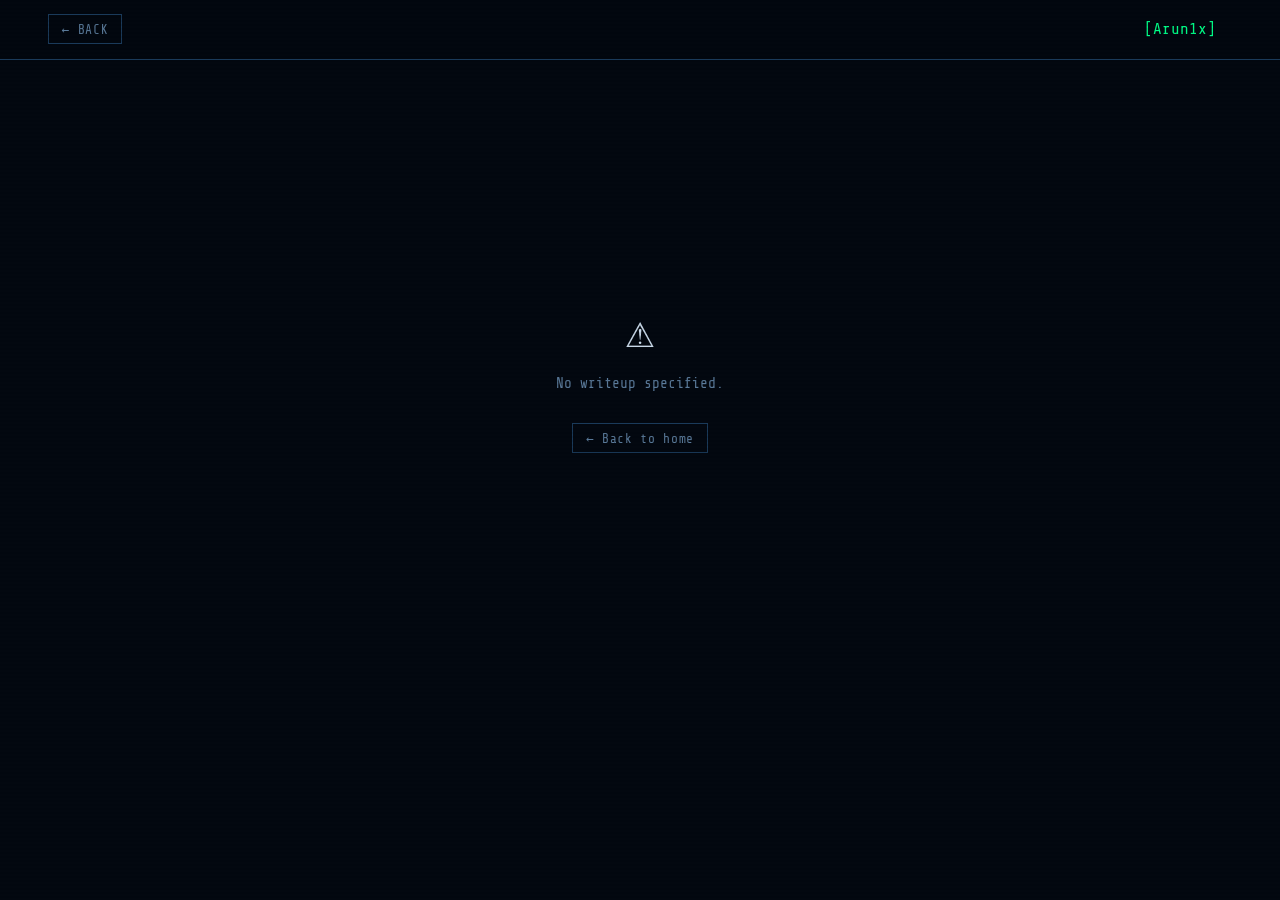
<file: frontend/writeup.html>
<!DOCTYPE html>
<html lang="en">
<head>
  <meta charset="UTF-8"/>
  <meta name="viewport" content="width=device-width, initial-scale=1.0"/>
  <title>Writeup — Arun1x</title>
  <meta name="robots" content="index, follow"/>
  <meta name="author" content="ArunKumar L"/>
  <meta property="og:type" content="article"/>
  <meta property="og:site_name" content="Arun1x — Cybersecurity Portfolio"/>
  <!-- Dynamic meta updated by JS after writeup loads -->
  <link rel="preconnect" href="https://fonts.googleapis.com">
  <link href="https://fonts.googleapis.com/css2?family=Share+Tech+Mono&family=Rajdhani:wght@400;600;700&family=Exo+2:wght@300;400;700&display=swap" rel="stylesheet">
  <style>
    *, *::before, *::after { margin:0; padding:0; box-sizing:border-box; }
    :root {
      --bg:#030810; --bg2:#060f1a; --bg3:#0a1625;
      --accent:#00ff88; --accent2:#00cfff; --accent3:#ff4444; --accent4:#ffaa00;
      --text:#c8d8e8; --text-dim:#5a7a9a; --border:#1a3a5a; --border-bright:#00ff8840;
      --font-mono:'Share Tech Mono',monospace;
      --font-head:'Rajdhani',sans-serif;
      --font-body:'Exo 2',sans-serif;
      --glow:0 0 20px #00ff8840;
    }
    html { scroll-behavior:smooth; }
    body { background:var(--bg); color:var(--text); font-family:var(--font-body); min-height:100vh; }

    .scanlines {
      position:fixed; inset:0; z-index:9999; pointer-events:none;
      background:repeating-linear-gradient(0deg,transparent,transparent 2px,rgba(0,0,0,0.06) 2px,rgba(0,0,0,0.06) 4px);
    }

    /* ── TOP BAR ── */
    .topbar {
      position:sticky; top:0; z-index:100;
      display:flex; align-items:center; gap:1rem; padding:0.9rem 3rem;
      background:rgba(3,8,16,0.97); border-bottom:1px solid var(--border);
      backdrop-filter:blur(10px);
    }
    .back-btn {
      font-family:var(--font-mono); font-size:0.8rem; color:var(--text-dim);
      text-decoration:none; display:flex; align-items:center; gap:0.5rem;
      padding:0.4rem 0.8rem; border:1px solid var(--border); transition:all 0.2s;
      letter-spacing:0.05em;
    }
    .back-btn:hover { border-color:var(--accent); color:var(--accent); }
    .topbar-brand { font-family:var(--font-mono); color:var(--accent); font-size:1rem; margin-left:auto; }
    .topbar-views { font-family:var(--font-mono); font-size:0.7rem; color:var(--text-dim); }

    /* ── LAYOUT ── */
    .page-wrap { max-width:900px; margin:0 auto; padding:3rem 2rem 6rem; }

    /* ── LOADING / ERROR ── */
    .state-box {
      display:flex; flex-direction:column; align-items:center; justify-content:center;
      min-height:60vh; gap:1rem; font-family:var(--font-mono);
    }
    .state-icon { font-size:3rem; }
    .state-msg  { font-size:0.9rem; color:var(--text-dim); }
    .spinner {
      width:40px; height:40px; border:2px solid var(--border);
      border-top-color:var(--accent); border-radius:50%;
      animation:spin 0.8s linear infinite;
    }
    @keyframes spin { to { transform:rotate(360deg); } }

    /* ── WRITEUP HEADER ── */
    .writeup-header { margin-bottom:3rem; padding-bottom:2rem; border-bottom:1px solid var(--border); }
    .header-meta { display:flex; align-items:center; gap:1rem; margin-bottom:1.5rem; flex-wrap:wrap; }
    .platform-badge {
      font-family:var(--font-mono); font-size:0.65rem; letter-spacing:0.15em; padding:0.3rem 0.8rem;
    }
    .platform-thm   { background:rgba(255,68,68,0.15);  color:#ff4444; border:1px solid rgba(255,68,68,0.3); }
    .platform-ps    { background:rgba(255,170,0,0.15);  color:#ffaa00; border:1px solid rgba(255,170,0,0.3); }
    .platform-pico  { background:rgba(0,207,255,0.15);  color:#00cfff; border:1px solid rgba(0,207,255,0.3); }
    .platform-daily { background:rgba(0,255,136,0.15);  color:#00ff88; border:1px solid rgba(0,255,136,0.3); }
    .meta-date { font-family:var(--font-mono); font-size:0.75rem; color:var(--text-dim); }
    .diff-badge { font-family:var(--font-mono); font-size:0.65rem; letter-spacing:0.1em; padding:0.25rem 0.6rem; }
    .diff-easy   { background:rgba(0,255,136,0.1);  color:#00ff88; border:1px solid rgba(0,255,136,0.3); }
    .diff-medium { background:rgba(255,170,0,0.1);  color:#ffaa00; border:1px solid rgba(255,170,0,0.3); }
    .diff-hard   { background:rgba(255,68,68,0.1);  color:#ff4444; border:1px solid rgba(255,68,68,0.3); }
    .writeup-title  { font-family:var(--font-head); font-size:clamp(1.8rem,4vw,2.8rem); font-weight:700; color:var(--text); line-height:1.1; margin-bottom:1rem; }
    .writeup-excerpt{ font-size:1rem; color:var(--text-dim); line-height:1.8; margin-bottom:1.2rem; }
    .writeup-tags   { display:flex; gap:0.5rem; flex-wrap:wrap; }
    .wtag           { font-family:var(--font-mono); font-size:0.65rem; color:var(--text-dim); }
    .medium-link {
      display:inline-flex; align-items:center; gap:0.5rem;
      font-family:var(--font-mono); font-size:0.75rem;
      color:#00ff88; border:1px solid rgba(0,255,136,0.3);
      padding:0.4rem 1rem; text-decoration:none; margin-top:1rem;
      transition:all 0.2s; background:rgba(0,255,136,0.05);
    }
    .medium-link:hover { background:rgba(0,255,136,0.15); box-shadow:0 0 20px rgba(0,255,136,0.2); }
    .file-info {
      display:inline-flex; align-items:center; gap:0.5rem;
      font-family:var(--font-mono); font-size:0.7rem; color:var(--text-dim);
      padding:0.4rem 0.8rem; background:var(--bg3); border:1px solid var(--border);
    }

    /* ── TABLE OF CONTENTS ── */
    .toc-box { background:var(--bg2); border:1px solid var(--border); border-left:3px solid var(--accent2); padding:1.5rem; margin-bottom:3rem; }
    .toc-title { font-family:var(--font-mono); font-size:0.75rem; color:var(--accent2); letter-spacing:0.2em; margin-bottom:1rem; }
    .toc-list  { list-style:none; display:flex; flex-direction:column; gap:0.4rem; }
    .toc-item a { font-family:var(--font-mono); font-size:0.8rem; color:var(--text-dim); text-decoration:none; transition:color 0.2s; }
    .toc-item a:hover { color:var(--accent); }
    .toc-item.h3 { padding-left:1.2rem; }
    .toc-item.h4 { padding-left:2.4rem; }

    /* ── MARKDOWN CONTENT ── */
    .md-content { line-height:1.8; }
    .md-h1 { font-family:var(--font-head); font-size:2rem; font-weight:700; color:var(--text); margin:2.5rem 0 1rem; padding-bottom:0.6rem; border-bottom:1px solid var(--border); }
    .md-h2 { font-family:var(--font-head); font-size:1.4rem; font-weight:700; color:var(--accent2); margin:2.5rem 0 0.75rem; letter-spacing:0.05em; padding-left:0.8rem; border-left:3px solid var(--accent2); }
    .md-h3 { font-family:var(--font-head); font-size:1.1rem; font-weight:600; color:var(--accent); margin:2rem 0 0.5rem; }
    .md-h4 { font-family:var(--font-head); font-size:1rem; font-weight:600; color:var(--text); margin:1.5rem 0 0.5rem; }
    .md-p  { font-size:0.95rem; color:var(--text); line-height:1.9; margin-bottom:1.1rem; }
    .md-bold { color:#fff; font-weight:700; }
    .md-hr { border:none; border-top:1px solid var(--border); margin:2.5rem 0; }

    /* Code */
    .md-pre { background:#020810; border:1px solid var(--border); border-left:3px solid var(--accent); margin:1.5rem 0; overflow:hidden; }
    .md-pre-header { display:flex; align-items:center; justify-content:space-between; padding:0.4rem 1rem; background:var(--bg3); border-bottom:1px solid var(--border); }
    .md-lang  { font-family:var(--font-mono); font-size:0.65rem; color:var(--accent2); letter-spacing:0.15em; }
    .copy-btn { font-family:var(--font-mono); font-size:0.65rem; letter-spacing:0.1em; background:transparent; border:1px solid var(--border); color:var(--text-dim); padding:0.2rem 0.6rem; cursor:pointer; transition:all 0.2s; }
    .copy-btn:hover { border-color:var(--accent); color:var(--accent); }
    .md-code  { display:block; padding:1.2rem; font-family:var(--font-mono); font-size:0.82rem; color:#a8e6cf; line-height:1.7; overflow-x:auto; white-space:pre; }
    .md-inline { font-family:var(--font-mono); font-size:0.85em; background:rgba(0,255,136,0.1); color:var(--accent); padding:0.1em 0.4em; border:1px solid rgba(0,255,136,0.2); }

    /* Tables */
    .md-table { width:100%; border-collapse:collapse; margin:1.5rem 0; font-size:0.875rem; overflow-x:auto; display:block; }
    .md-table th { background:var(--bg3); color:var(--accent2); font-family:var(--font-mono); font-size:0.7rem; letter-spacing:0.1em; padding:0.7rem 1rem; text-align:left; border:1px solid var(--border); }
    .md-table td { padding:0.65rem 1rem; border:1px solid var(--border); color:var(--text); }
    .md-table tr:hover td { background:rgba(0,255,136,0.03); }

    /* Lists */
    .md-ul, .md-ol { padding-left:1.5rem; margin-bottom:1.2rem; }
    .md-li { font-size:0.95rem; color:var(--text); line-height:1.85; margin-bottom:0.4rem; }
    .md-ul .md-li::marker { color:var(--accent); }
    .md-ol .md-li::marker { color:var(--accent2); font-family:var(--font-mono); font-size:0.8rem; }

    /* Blockquote */
    .md-blockquote { border-left:3px solid var(--accent4); padding:0.8rem 1.2rem; background:rgba(255,170,0,0.05); margin:1.5rem 0; font-style:italic; color:var(--text-dim); }

    /* ── IMAGES — Medium style ── */
    .md-img-wrap {
      margin:2.5rem -2rem; text-align:center;
      background:var(--bg2); border-top:1px solid var(--border); border-bottom:1px solid var(--border);
      padding:1.5rem 2rem;
    }
    .md-img-wrap img {
      max-width:100%; height:auto; display:block; margin:0 auto;
      border:1px solid var(--border); border-radius:2px;
      box-shadow:0 4px 30px rgba(0,0,0,0.5); cursor:zoom-in;
    }
    .md-img-caption { font-family:var(--font-mono); font-size:0.7rem; color:var(--text-dim); margin-top:0.75rem; letter-spacing:0.05em; }
    .md-img-num { color:var(--accent2); margin-right:0.4rem; }

    /* ── PAGE FOOTER ── */
    .page-footer { margin-top:4rem; padding-top:2rem; border-top:1px solid var(--border); display:flex; justify-content:space-between; align-items:center; flex-wrap:wrap; gap:1rem; }
    .footer-brand { font-family:var(--font-mono); font-size:0.75rem; color:var(--text-dim); }

    /* ── SCROLL TO TOP ── */
    #scrollTop {
      position:fixed; bottom:2rem; right:2rem;
      font-family:var(--font-mono); font-size:0.7rem; letter-spacing:0.1em;
      background:var(--bg2); border:1px solid var(--border); color:var(--accent);
      padding:0.6rem 0.9rem; cursor:pointer; transition:all 0.2s;
      opacity:0; pointer-events:none;
    }
    #scrollTop.visible { opacity:1; pointer-events:all; }
    #scrollTop:hover   { border-color:var(--accent); box-shadow:var(--glow); }

    @media(max-width:600px) {
      .topbar         { padding:0.8rem 1.2rem; }
      .page-wrap      { padding:2rem 1.2rem 4rem; }
      .md-img-wrap    { margin:2rem -1.2rem; padding:1rem 1.2rem; }
    }
  </style>
</head>
<body>
<div class="scanlines"></div>

<!-- TOP BAR -->
<div class="topbar">
  <a href="index.html" class="back-btn">← BACK</a>
  <span class="topbar-brand">[Arun1x]</span>
  <span class="topbar-views" id="viewCount"></span>
</div>

<div class="page-wrap">
  <div id="pageContent">
    <div class="state-box">
      <div class="spinner"></div>
      <div class="state-msg">// Loading writeup...</div>
    </div>
  </div>
</div>

<button id="scrollTop" onclick="window.scrollTo({top:0,behavior:'smooth'})">↑ TOP</button>

<script>
/* ── DEPLOYMENT CONFIG — same URL as app.js ── */
const API = "https://arun1x-1.onrender.com";

function getSlug() {
  return new URLSearchParams(window.location.search).get("slug");
}

function platformClass(p) {
  return p === "tryhackme" ? "thm" : p === "portswigger" ? "ps" : p === "picoctf" ? "pico" : "daily";
}

function copyCode(btn) {
  const code = btn.closest(".md-pre").querySelector("code").textContent;
  navigator.clipboard.writeText(code).then(() => {
    btn.textContent = "COPIED ✓";
    setTimeout(() => btn.textContent = "COPY", 2000);
  });
}

/* ================================================================
   MARKDOWN RENDERER
   Order: extract code → extract images → escape HTML → format
   ================================================================ */
function renderMarkdown(md) {
  // 1. Pull out code blocks
  const blocks = [];
  md = md.replace(/```(\w*)\n?([\s\S]*?)```/g, (_, lang, code) => {
    blocks.push({ lang: lang || "bash", code: code.trimEnd() });
    return `%%CODE${blocks.length - 1}%%`;
  });

  // 2. Pull out ALL images before HTML escaping
  //    Handles Cloudinary https:// and any data: URIs
  const images = [];
  md = md.replace(/^!\[([^\]]*)\]\(([^\)\n]+)\)$/gm, (_, alt, src) => {
    images.push({ alt: alt || "screenshot", src: src.trim() });
    return `%%IMG${images.length - 1}%%`;
  });
  // Catch inline images too
  md = md.replace(/!\[([^\]]*)\]\(([^\)\n]+)\)/g, (_, alt, src) => {
    images.push({ alt: alt || "screenshot", src: src.trim() });
    return `%%IMG${images.length - 1}%%`;
  });

  // 3. HTML escape
  let html = md.replace(/&/g,"&amp;").replace(/</g,"&lt;").replace(/>/g,"&gt;");

  // 4. Inline formatting
  html = html
    .replace(/`([^`]+)`/g,           '<code class="md-inline">$1</code>')
    .replace(/\*\*\*(.+?)\*\*\*/g,   '<strong class="md-bold"><em>$1</em></strong>')
    .replace(/\*\*(.+?)\*\*/g,       '<strong class="md-bold">$1</strong>')
    .replace(/\*(.+?)\*/g,           '<em>$1</em>');

  // 5. Block elements
  html = html
    .replace(/^# (.+)$/gm,    (_, t) => `<h1 class="md-h1" id="${slugify(t)}">${t}</h1>`)
    .replace(/^## (.+)$/gm,   (_, t) => `<h2 class="md-h2" id="${slugify(t)}">${t}</h2>`)
    .replace(/^### (.+)$/gm,  (_, t) => `<h3 class="md-h3" id="${slugify(t)}">${t}</h3>`)
    .replace(/^#### (.+)$/gm, (_, t) => `<h4 class="md-h4" id="${slugify(t)}">${t}</h4>`)
    .replace(/^> (.+)$/gm,    '<blockquote class="md-blockquote">$1</blockquote>')
    .replace(/^---$/gm,       '<hr class="md-hr">')
    .replace(/^\|(.+)\|\n\|[-| :]+\|\n((?:\|.+\|\n?)+)/gm, (_, hdr, body) => {
      const ths = hdr.split("|").filter(c=>c.trim()).map(c=>`<th>${c.trim()}</th>`).join("");
      const trs = body.trim().split("\n").map(r => {
        const tds = r.split("|").filter(c=>c.trim()).map(c=>`<td>${c.trim()}</td>`).join("");
        return `<tr>${tds}</tr>`;
      }).join("");
      return `<table class="md-table"><thead><tr>${ths}</tr></thead><tbody>${trs}</tbody></table>`;
    })
    .replace(/^(\d+)\. (.+)$/gm, '<li class="md-li">$2</li>')
    .replace(/^[-*] (.+)$/gm,    '<li class="md-li">$1</li>');

  // 6. Paragraphs — skip lines starting with < or %% placeholders
  html = html.replace(/^(?!<[a-zA-Z]|%%|$)(.+)$/gm, '<p class="md-p">$1</p>');
  html = html.replace(/\n{3,}/g, "\n\n");

  // 7. Wrap lists
  html = html.replace(/(<li class="md-li">[\s\S]*?<\/li>\n?)+/g, m => `<ul class="md-ul">${m}</ul>`);

  // 8. Restore code blocks
  html = html.replace(/%%CODE(\d+)%%/g, (_, i) => {
    const { lang, code } = blocks[i];
    const safe = code.replace(/&/g,"&amp;").replace(/</g,"&lt;").replace(/>/g,"&gt;");
    return `<div class="md-pre"><div class="md-pre-header"><span class="md-lang">${lang}</span><button class="copy-btn" onclick="copyCode(this)">COPY</button></div><code class="md-code">${safe}</code></div>`;
  });

  // 9. Restore images — strip any <p> wrapper, render Medium-style
  html = html.replace(/<p class="md-p">%%IMG(\d+)%%<\/p>/g, "%%IMG$1%%");
  let imgN = 0;
  html = html.replace(/%%IMG(\d+)%%/g, (_, i) => {
    imgN++;
    const { alt, src } = images[parseInt(i)];
    const cap = (alt && alt !== "screenshot")
      ? `<div class="md-img-caption"><span class="md-img-num">Fig.${imgN}</span>${alt}</div>`
      : `<div class="md-img-caption"><span class="md-img-num">Fig.${imgN}</span>Screenshot</div>`;
    return `<div class="md-img-wrap"><img src="${src}" alt="${alt}" loading="lazy" onclick="expandImage(this)"/>${cap}</div>`;
  });

  return html;
}

/* ── Lightbox ── */
function expandImage(img) {
  const ov = document.createElement("div");
  ov.style.cssText = "position:fixed;inset:0;background:rgba(0,0,0,0.93);z-index:99999;display:flex;align-items:center;justify-content:center;cursor:zoom-out;padding:2rem;";
  const cl = document.createElement("img");
  cl.src = img.src;
  cl.style.cssText = "max-width:95vw;max-height:92vh;object-fit:contain;border:1px solid #1a3a5a;box-shadow:0 0 60px rgba(0,255,136,0.15);";
  ov.appendChild(cl);
  ov.onclick = () => ov.remove();
  document.body.appendChild(ov);
}

function slugify(t) {
  return t.toLowerCase().replace(/[^a-z0-9]+/g,"-").replace(/^-|-$/g,"");
}

/* ── Table of Contents ── */
function buildTOC(container) {
  const headings = [...container.querySelectorAll(".md-h2, .md-h3, .md-h4")];
  if (headings.length < 2) return "";
  const items = headings.map(h => {
    const cls = h.classList.contains("md-h3") ? "h3" : h.classList.contains("md-h4") ? "h4" : "h2";
    return `<li class="toc-item ${cls}"><a href="#${h.id}">// ${h.textContent}</a></li>`;
  }).join("");
  return `<div class="toc-box"><div class="toc-title">// TABLE OF CONTENTS</div><ul class="toc-list">${items}</ul></div>`;
}

/* ── Render writeup page ── */
function renderPage(w) {
  // ── Dynamic SEO meta tags ──
  document.title = `${w.title} | Arun1x CTF Writeup`;

  const setMeta = (sel, val) => {
    let el = document.querySelector(sel);
    if (!el) { el = document.createElement("meta"); document.head.appendChild(el); }
    el.setAttribute(sel.includes("property") ? "property" : "name",
      sel.match(/["']([^"']+)["']/)[1]);
    el.setAttribute("content", val);
  };

  const desc = w.excerpt || `${w.title} — CTF writeup by Arun1x. Platform: ${w.platform_label}. Difficulty: ${w.difficulty}.`;
  const tags = (w.tags || []).join(", ");

  setMeta('[name="description"]',           desc);
  setMeta('[name="keywords"]',              `${w.title}, ${tags}, CTF writeup, TryHackMe, cybersecurity, Arun1x, ${w.platform_label}`);
  setMeta('[property="og:title"]',          `${w.title} | Arun1x CTF Writeup`);
  setMeta('[property="og:description"]',    desc);
  setMeta('[property="og:url"]',            window.location.href);
  setMeta('[name="twitter:title"]',         `${w.title} | Arun1x`);
  setMeta('[name="twitter:description"]',   desc);

  // JSON-LD for each writeup — Google shows this as rich result
  const existing = document.getElementById("writeup-ld");
  if (existing) existing.remove();
  const ld = document.createElement("script");
  ld.type = "application/ld+json";
  ld.id   = "writeup-ld";
  ld.text = JSON.stringify({
    "@context":       "https://schema.org",
    "@type":          "Article",
    "headline":       w.title,
    "description":    desc,
    "author":         { "@type": "Person", "name": "ArunKumar L", "url": "https://arun1x.vercel.app" },
    "publisher":      { "@type": "Person", "name": "Arun1x" },
    "datePublished":  w.date,
    "keywords":       tags,
    "url":            window.location.href,
    "inLanguage":     "en"
  });
  document.head.appendChild(ld);

  document.getElementById("viewCount").textContent = `${w.views || 0} views`;

  const contentDiv = document.createElement("div");
  contentDiv.className = "md-content";
  contentDiv.innerHTML = renderMarkdown(w.content || "");

  const toc = buildTOC(contentDiv);
  const pc  = platformClass(w.platform);

  document.getElementById("pageContent").innerHTML = `
    <div class="writeup-header">
      <div class="header-meta">
        <span class="platform-badge platform-${pc}">${w.platform_label}</span>
        <span class="meta-date">${w.date}</span>
        <span class="diff-badge diff-${w.difficulty}">${(w.difficulty||"").toUpperCase()}</span>
        ${w.category  ? `<span class="file-info">📁 ${w.category}</span>`  : ""}
        ${w.file_name ? `<span class="file-info">📄 ${w.file_name}</span>` : ""}
      </div>
      <h1 class="writeup-title">${w.title}</h1>
      <p class="writeup-excerpt">${w.excerpt}</p>
      <div class="writeup-tags">${(w.tags||[]).map(t=>`<span class="wtag">#${t}</span>`).join(" ")}</div>
      ${w.medium_url ? `<a href="${w.medium_url}" target="_blank" class="medium-link">📖 Read on Medium →</a>` : ""}
    </div>
    ${toc}
    <div id="mdContent"></div>
    <div class="page-footer">
      <span class="footer-brand">[Arun1x] // Stay paranoid. Keep hacking.</span>
      <a href="index.html" class="back-btn">← Back to writeups</a>
    </div>
  `;

  // If source_url exists AND no content — show link card
  // (RSS imports have content, so they render normally)
  if (w.source_url && !w.content) {
    const isMedium = w.source_url.includes("medium.com");
    const domain   = new URL(w.source_url).hostname.replace("www.","");
    document.getElementById("mdContent").innerHTML = `
      <div style="
        background:var(--bg2);border:1px solid var(--border);
        border-left:3px solid var(--accent);
        padding:2.5rem;margin:1rem 0;text-align:center;
      ">
        <div style="font-family:var(--font-mono);font-size:0.7rem;color:var(--accent2);
          letter-spacing:0.2em;margin-bottom:1.5rem">
          // EXTERNAL ARTICLE
        </div>

        <div style="font-size:2rem;margin-bottom:1rem">${isMedium ? "📝" : "🔗"}</div>

        <div style="font-family:'Rajdhani',sans-serif;font-size:1.6rem;font-weight:700;
          color:var(--text);margin-bottom:0.75rem;line-height:1.3">
          ${w.title}
        </div>

        ${w.excerpt ? `<p style="font-size:0.9rem;color:var(--dim);line-height:1.8;
          max-width:600px;margin:0 auto 1.5rem">${w.excerpt}</p>` : ""}

        <div style="font-family:var(--font-mono);font-size:0.72rem;color:var(--dim);
          margin-bottom:2rem">
          // Hosted on <span style="color:var(--accent4)">${domain}</span>
          &nbsp;·&nbsp; ${w.date}
          &nbsp;·&nbsp; <span style="color:var(--accent)">${(w.difficulty||"").toUpperCase()}</span>
        </div>

        <a href="${w.source_url}" target="_blank" rel="noopener" style="
          display:inline-block;font-family:var(--font-mono);font-size:0.85rem;
          font-weight:700;letter-spacing:0.1em;
          padding:0.85rem 2.5rem;background:var(--accent);color:var(--bg);
          text-decoration:none;
          clip-path:polygon(8px 0%,100% 0%,calc(100% - 8px) 100%,0% 100%);
          transition:all 0.2s;
        " onmouseover="this.style.background='#fff'"
           onmouseout="this.style.background='var(--accent)'">
          READ ON ${domain.toUpperCase()} ↗
        </a>

        <div style="margin-top:2rem;display:flex;gap:0.5rem;justify-content:center;flex-wrap:wrap">
          ${(w.tags||[]).map(t=>`
            <span style="font-family:var(--font-mono);font-size:0.65rem;
              color:var(--dim);padding:0.2rem 0.6rem;
              border:1px solid var(--border)">#${t}</span>
          `).join("")}
        </div>
      </div>

      <div style="
        margin-top:2rem;padding:1.5rem;
        background:var(--bg3);border:1px solid var(--border);
        font-family:var(--font-mono);font-size:0.78rem;
      ">
        <div style="color:var(--accent2);letter-spacing:0.15em;margin-bottom:0.75rem;font-size:0.68rem">
          // ABOUT THIS WRITEUP
        </div>
        <div style="color:var(--dim);line-height:2">
          Platform &nbsp;<span style="color:var(--text)">${w.platform_label}</span><br/>
          Category &nbsp;<span style="color:var(--text)">${w.category || "—"}</span><br/>
          Published <span style="color:var(--text)">${w.date}</span><br/>
          Views &nbsp;&nbsp;&nbsp;&nbsp;<span style="color:var(--accent)">${w.views || 0}</span>
        </div>
      </div>
    `;
    return;
  }

  document.getElementById("mdContent").appendChild(contentDiv);
}

function renderError(msg) {
  document.getElementById("pageContent").innerHTML = `
    <div class="state-box">
      <div class="state-icon">⚠</div>
      <div class="state-msg">${msg}</div>
      <a href="index.html" class="back-btn" style="margin-top:1rem">← Back to home</a>
    </div>`;
}

/* ── Load writeup from API ── */
async function loadWriteup() {
  const slug = getSlug();
  if (!slug) { renderError("No writeup specified."); return; }
  try {
    const res = await fetch(`${API}/api/writeups/${slug}`);
    if (!res.ok) throw new Error(`${res.status}`);
    renderPage(await res.json());
  } catch (err) {
    renderError(`Could not load writeup (${err.message})`);
  }
}

/* ── Scroll to top button ── */
window.addEventListener("scroll", () => {
  document.getElementById("scrollTop").classList.toggle("visible", window.scrollY > 400);
});

loadWriteup();
</script>
</body>
</html>
</file>
<file: style.css>
/* === RESET & BASE === */
*, *::before, *::after { margin: 0; padding: 0; box-sizing: border-box; }

:root {
  --bg: #030810;
  --bg2: #060f1a;
  --bg3: #0a1625;
  --accent: #00ff88;
  --accent2: #00cfff;
  --accent3: #ff4444;
  --accent4: #ffaa00;
  --text: #c8d8e8;
  --text-dim: #5a7a9a;
  --border: #1a3a5a;
  --border-bright: #00ff8840;
  --font-mono: 'Share Tech Mono', monospace;
  --font-head: 'Rajdhani', sans-serif;
  --font-body: 'Exo 2', sans-serif;
  --glow: 0 0 20px #00ff8840;
  --glow-bright: 0 0 30px #00ff88aa;
}

html { scroll-behavior: smooth; overflow-x: hidden; }

body {
  background: var(--bg);
  color: var(--text);
  font-family: var(--font-body);
  overflow-x: hidden;
  cursor: crosshair;
}

/* === OVERLAYS === */
.scanlines {
  position: fixed; inset: 0; z-index: 9999; pointer-events: none;
  background: repeating-linear-gradient(0deg, transparent, transparent 2px, rgba(0,0,0,0.08) 2px, rgba(0,0,0,0.08) 4px);
  animation: scanMove 8s linear infinite;
}
@keyframes scanMove { from { background-position: 0 0; } to { background-position: 0 100px; } }

.noise-overlay {
  position: fixed; inset: 0; z-index: 9998; pointer-events: none; opacity: 0.03;
  background-image: url("data:image/svg+xml,%3Csvg xmlns='http://www.w3.org/2000/svg' width='300' height='300'%3E%3Cfilter id='n'%3E%3CfeTurbulence type='fractalNoise' baseFrequency='0.9' numOctaves='4' stitchTiles='stitch'/%3E%3C/filter%3E%3Crect width='300' height='300' filter='url(%23n)' opacity='1'/%3E%3C/svg%3E");
}

/* === BOOT SCREEN === */
#boot-screen {
  position: fixed; inset: 0; z-index: 10000; background: #000;
  display: flex; align-items: center; justify-content: center;
  transition: opacity 0.8s ease;
}
#boot-screen.hide { opacity: 0; pointer-events: none; }

.boot-content { font-family: var(--font-mono); color: var(--accent); text-align: left; max-width: 600px; padding: 2rem; }
.boot-logo { font-size: 3rem; letter-spacing: 0.3em; margin-bottom: 1.5rem; text-shadow: var(--glow-bright); }
#boot-log { font-size: 0.85rem; line-height: 2; color: #88ff88; min-height: 200px; }
.boot-cursor { font-size: 1.5rem; animation: blink 0.5s step-end infinite; }
@keyframes blink { 50% { opacity: 0; } }

/* === NAV === */
#navbar {
  position: fixed; top: 0; left: 0; right: 0; z-index: 1000;
  display: flex; align-items: center; justify-content: space-between;
  padding: 0.8rem 3rem;
  background: rgba(3,8,16,0.95);
  border-bottom: 1px solid var(--border);
  backdrop-filter: blur(10px);
}

.nav-brand { display: flex; align-items: center; gap: 0.5rem; font-family: var(--font-mono); font-size: 1.2rem; }
.bracket { color: var(--accent2); }
.brand-name { color: var(--accent); font-weight: bold; text-shadow: var(--glow); }
.nav-status { font-size: 0.65rem; color: var(--accent); margin-left: 1rem; letter-spacing: 0.1em;
  animation: pulse 2s ease infinite; }
@keyframes pulse { 50% { opacity: 0.3; } }

.nav-links { display: flex; gap: 0; list-style: none; }
.nav-link {
  font-family: var(--font-mono); font-size: 0.8rem; color: var(--text-dim);
  text-decoration: none; padding: 0.5rem 1rem; letter-spacing: 0.05em;
  transition: all 0.2s; border-bottom: 2px solid transparent; position: relative;
}
.nav-link:hover, .nav-link.active { color: var(--accent); border-color: var(--accent); }
.nav-link::before { content: ''; position: absolute; inset: 0; background: var(--accent); opacity: 0; transition: opacity 0.2s; }
.nav-link:hover::before { opacity: 0.05; }

.nav-toggle { display: none; flex-direction: column; gap: 5px; cursor: pointer; }
.nav-toggle span { display: block; width: 25px; height: 2px; background: var(--accent); }

/* === HERO === */
.hero {
  min-height: 100vh; display: grid; grid-template-columns: 1fr 1fr;
  align-items: center; gap: 4rem; padding: 8rem 4rem 4rem;
  position: relative; overflow: hidden;
}

.hero-grid {
  position: absolute; inset: 0; pointer-events: none;
  background-image:
    linear-gradient(rgba(0,255,136,0.03) 1px, transparent 1px),
    linear-gradient(90deg, rgba(0,255,136,0.03) 1px, transparent 1px);
  background-size: 60px 60px;
  mask-image: radial-gradient(ellipse at center, black 30%, transparent 80%);
}

.hero-label { font-family: var(--font-mono); font-size: 0.75rem; color: var(--accent2); letter-spacing: 0.2em; margin-bottom: 1rem; }

.hero-title {
  font-family: var(--font-head); font-size: clamp(3rem, 7vw, 6rem);
  font-weight: 700; line-height: 0.9; letter-spacing: -0.02em;
  color: var(--text); margin-bottom: 1.5rem;
}
.hero-accent { color: var(--accent); text-shadow: var(--glow-bright); display: block; }

/* GLITCH */
.glitch { position: relative; display: inline-block; }
.glitch::before, .glitch::after {
  content: attr(data-text); position: absolute; top: 0; left: 0; width: 100%; height: 100%;
}
.glitch::before { color: var(--accent3); animation: glitch1 4s infinite; clip-path: polygon(0 0, 100% 0, 100% 35%, 0 35%); }
.glitch::after { color: var(--accent2); animation: glitch2 4s infinite; clip-path: polygon(0 65%, 100% 65%, 100% 100%, 0 100%); }
@keyframes glitch1 {
  0%, 94%, 100% { transform: none; opacity: 0; }
  95% { transform: translate(-3px, 0); opacity: 0.8; }
  97% { transform: translate(3px, 0); opacity: 0.8; }
}
@keyframes glitch2 {
  0%, 96%, 100% { transform: none; opacity: 0; }
  97% { transform: translate(3px, 0); opacity: 0.8; }
  99% { transform: translate(-3px, 0); opacity: 0.8; }
}

.hero-desc { font-size: 1rem; color: var(--text-dim); line-height: 1.8; margin-bottom: 2rem; }

.hero-stats { display: flex; align-items: center; gap: 1.5rem; margin-bottom: 2.5rem; }
.stat-item { text-align: center; }
.stat-num { display: block; font-family: var(--font-mono); font-size: 2rem; color: var(--accent); font-weight: bold; text-shadow: var(--glow); }
.stat-label { font-size: 0.7rem; color: var(--text-dim); letter-spacing: 0.15em; text-transform: uppercase; }
.stat-divider { color: var(--border); font-size: 2rem; }

.hero-actions { display: flex; gap: 1rem; }

.btn-primary {
  font-family: var(--font-mono); font-size: 0.85rem; letter-spacing: 0.1em;
  padding: 0.75rem 2rem; background: var(--accent); color: var(--bg);
  border: none; cursor: pointer; text-decoration: none; display: inline-block;
  clip-path: polygon(8px 0%, 100% 0%, calc(100% - 8px) 100%, 0% 100%);
  transition: all 0.2s; font-weight: 700;
}
.btn-primary:hover { background: #fff; box-shadow: var(--glow-bright); transform: translateY(-2px); }

.btn-secondary {
  font-family: var(--font-mono); font-size: 0.85rem; letter-spacing: 0.1em;
  padding: 0.75rem 2rem; background: transparent; color: var(--accent);
  border: 1px solid var(--accent); cursor: pointer; text-decoration: none; display: inline-block;
  clip-path: polygon(8px 0%, 100% 0%, calc(100% - 8px) 100%, 0% 100%);
  transition: all 0.2s;
}
.btn-secondary:hover { background: var(--accent); color: var(--bg); box-shadow: var(--glow); }

/* HERO TERMINAL */
.hero-terminal {
  background: var(--bg2); border: 1px solid var(--border);
  border-radius: 4px; overflow: hidden; box-shadow: 0 0 60px rgba(0,255,136,0.08);
}
.terminal-header {
  background: var(--bg3); padding: 0.6rem 1rem; display: flex; align-items: center; gap: 0.4rem;
  border-bottom: 1px solid var(--border);
}
.dot { width: 12px; height: 12px; border-radius: 50%; }
.dot.red { background: #ff5f57; }
.dot.yellow { background: #ffbd2e; }
.dot.green { background: #28c840; }
.terminal-title { font-family: var(--font-mono); font-size: 0.75rem; color: var(--text-dim); margin-left: auto; }
.terminal-body { padding: 1.5rem; font-family: var(--font-mono); font-size: 0.8rem; color: var(--accent); min-height: 300px; line-height: 1.8; }

/* === SECTIONS === */
.section { padding: 8rem 4rem; }

.section-header { display: flex; align-items: center; gap: 1.5rem; margin-bottom: 4rem; }
.section-num { font-family: var(--font-mono); font-size: 0.75rem; color: var(--accent2); opacity: 0.6; }
.section-title { font-family: var(--font-head); font-size: clamp(1.8rem, 3vw, 2.5rem); font-weight: 700; letter-spacing: 0.05em; color: var(--text); }
.section-line { flex: 1; height: 1px; background: linear-gradient(90deg, var(--border-bright), transparent); }
.cursor-blink { animation: blink 1s step-end infinite; color: var(--accent); }

/* === PROJECTS === */
.projects-grid {
  display: grid; grid-template-columns: repeat(auto-fill, minmax(350px, 1fr)); gap: 1.5rem;
}
.project-card {
  background: var(--bg2); border: 1px solid var(--border);
  padding: 2rem; position: relative; overflow: hidden;
  transition: all 0.3s; cursor: pointer;
  clip-path: polygon(0 0, calc(100% - 20px) 0, 100% 20px, 100% 100%, 20px 100%, 0 calc(100% - 20px));
}
.project-card::before {
  content: ''; position: absolute; top: 0; left: 0; right: 0; height: 2px;
  background: linear-gradient(90deg, transparent, var(--accent), transparent);
  transform: scaleX(0); transition: transform 0.3s;
}
.project-card:hover { border-color: var(--accent2); box-shadow: 0 0 30px rgba(0,207,255,0.1); transform: translateY(-4px); }
.project-card:hover::before { transform: scaleX(1); }

.project-tag { font-family: var(--font-mono); font-size: 0.65rem; color: var(--accent2); letter-spacing: 0.15em; margin-bottom: 0.75rem; }
.project-title { font-family: var(--font-head); font-size: 1.2rem; font-weight: 700; color: var(--text); margin-bottom: 0.75rem; }
.project-desc { font-size: 0.875rem; color: var(--text-dim); line-height: 1.7; margin-bottom: 1.5rem; }
.project-stack { display: flex; gap: 0.5rem; flex-wrap: wrap; }
.stack-tag {
  font-family: var(--font-mono); font-size: 0.65rem; padding: 0.25rem 0.6rem;
  background: rgba(0,255,136,0.08); border: 1px solid var(--border-bright);
  color: var(--accent); letter-spacing: 0.1em;
}
.project-links { position: absolute; top: 1.5rem; right: 1.5rem; display: flex; gap: 0.5rem; }
.project-link-btn {
  font-family: var(--font-mono); font-size: 0.65rem; padding: 0.3rem 0.7rem;
  border: 1px solid var(--border); color: var(--text-dim); text-decoration: none;
  transition: all 0.2s;
}
.project-link-btn:hover { border-color: var(--accent); color: var(--accent); }

/* === WRITEUPS === */
.writeup-filters { display: flex; gap: 0.75rem; margin-bottom: 3rem; flex-wrap: wrap; }
.filter-btn {
  font-family: var(--font-mono); font-size: 0.75rem; letter-spacing: 0.1em;
  padding: 0.5rem 1.2rem; background: transparent; border: 1px solid var(--border);
  color: var(--text-dim); cursor: pointer; transition: all 0.2s;
}
.filter-btn.active, .filter-btn:hover { border-color: var(--accent); color: var(--accent); background: rgba(0,255,136,0.05); }

.writeups-grid { display: grid; grid-template-columns: repeat(auto-fill, minmax(320px, 1fr)); gap: 1.5rem; }
.writeup-card {
  background: var(--bg2); border: 1px solid var(--border); padding: 1.5rem;
  transition: all 0.3s; cursor: pointer; position: relative;
}
.writeup-card:hover { border-color: var(--accent); box-shadow: 0 0 20px rgba(0,255,136,0.08); }
.writeup-meta { display: flex; justify-content: space-between; align-items: center; margin-bottom: 1rem; }
.writeup-platform { font-family: var(--font-mono); font-size: 0.65rem; letter-spacing: 0.15em; padding: 0.2rem 0.6rem; }
.platform-thm { background: rgba(255,68,68,0.15); color: var(--accent3); border: 1px solid rgba(255,68,68,0.3); }
.platform-ps { background: rgba(255,170,0,0.15); color: var(--accent4); border: 1px solid rgba(255,170,0,0.3); }
.platform-pico { background: rgba(0,207,255,0.15); color: var(--accent2); border: 1px solid rgba(0,207,255,0.3); }
.platform-daily { background: rgba(0,255,136,0.15); color: var(--accent); border: 1px solid rgba(0,255,136,0.3); }

.writeup-date { font-family: var(--font-mono); font-size: 0.7rem; color: var(--text-dim); }
.writeup-title { font-family: var(--font-head); font-size: 1.1rem; font-weight: 600; margin-bottom: 0.5rem; }
.writeup-excerpt { font-size: 0.85rem; color: var(--text-dim); line-height: 1.6; margin-bottom: 1rem; }
.writeup-diff { display: flex; gap: 0.3rem; align-items: center; }
.diff-dot { width: 8px; height: 8px; border-radius: 50%; }
.diff-easy .diff-dot { background: var(--accent); }
.diff-medium .diff-dot { background: var(--accent4); }
.diff-hard .diff-dot { background: var(--accent3); }
.diff-label { font-family: var(--font-mono); font-size: 0.65rem; color: var(--text-dim); }
.writeup-hidden { display: none; }

/* === CTF === */
.ctf-platforms { display: grid; grid-template-columns: repeat(3, 1fr); gap: 1.5rem; margin-bottom: 3rem; }
.platform-card {
  background: var(--bg2); border: 1px solid var(--border); padding: 2rem; text-align: center;
  transition: all 0.3s; cursor: pointer;
}
.platform-card:hover { border-color: var(--accent); box-shadow: var(--glow); }
.platform-icon { font-size: 2.5rem; margin-bottom: 0.75rem; }
.platform-name { font-family: var(--font-head); font-size: 1.1rem; font-weight: 700; margin-bottom: 0.5rem; }
.platform-rank { font-family: var(--font-mono); font-size: 1.5rem; color: var(--accent); font-weight: bold; text-shadow: var(--glow); margin-bottom: 0.5rem; }
.platform-badge { font-family: var(--font-mono); font-size: 0.65rem; letter-spacing: 0.2em; color: var(--accent2); padding: 0.2rem 0.8rem; border: 1px solid var(--border); }

.ctf-table-wrapper { overflow-x: auto; }
.ctf-table { width: 100%; border-collapse: collapse; font-family: var(--font-mono); font-size: 0.8rem; }
.ctf-table thead tr { border-bottom: 2px solid var(--accent); }
.ctf-table th { padding: 1rem; text-align: left; color: var(--accent2); letter-spacing: 0.15em; font-size: 0.7rem; }
.ctf-table td { padding: 0.9rem 1rem; border-bottom: 1px solid var(--border); color: var(--text); transition: all 0.2s; }
.ctf-table tr:hover td { background: rgba(0,255,136,0.03); }
.diff-badge { padding: 0.2rem 0.6rem; font-size: 0.65rem; letter-spacing: 0.1em; }
.diff-easy { background: rgba(0,255,136,0.1); color: var(--accent); border: 1px solid rgba(0,255,136,0.3); }
.diff-medium { background: rgba(255,170,0,0.1); color: var(--accent4); border: 1px solid rgba(255,170,0,0.3); }
.diff-hard { background: rgba(255,68,68,0.1); color: var(--accent3); border: 1px solid rgba(255,68,68,0.3); }
.status-solved { color: var(--accent); }
.status-progress { color: var(--accent4); }

/* === SKILLS === */
.skills-container { display: grid; grid-template-columns: 1fr 1fr; gap: 4rem; }
.skill-category { margin-bottom: 3rem; }
.skill-cat-title { font-family: var(--font-mono); font-size: 0.8rem; color: var(--accent2); letter-spacing: 0.2em; margin-bottom: 1.5rem; }

.skill-bar-item { margin-bottom: 1.2rem; }
.skill-bar-label { display: flex; justify-content: space-between; margin-bottom: 0.4rem; }
.skill-name { font-family: var(--font-mono); font-size: 0.8rem; color: var(--text); }
.skill-pct { font-family: var(--font-mono); font-size: 0.75rem; color: var(--accent); }
.skill-bar-track { height: 4px; background: var(--bg3); position: relative; overflow: hidden; }
.skill-bar-fill {
  height: 100%; background: linear-gradient(90deg, var(--accent), var(--accent2));
  width: 0; transition: width 1.5s cubic-bezier(0.4, 0, 0.2, 1);
  box-shadow: 0 0 10px var(--accent);
}

.tools-grid { display: grid; grid-template-columns: repeat(3, 1fr); gap: 0.75rem; }
.tool-tag {
  font-family: var(--font-mono); font-size: 0.7rem; padding: 0.5rem 0.5rem;
  background: var(--bg3); border: 1px solid var(--border); text-align: center;
  color: var(--text-dim); transition: all 0.2s; letter-spacing: 0.05em;
}
.tool-tag:hover { border-color: var(--accent); color: var(--accent); }

.certs-list { display: flex; flex-direction: column; gap: 0.75rem; }
.cert-item {
  display: flex; align-items: center; gap: 1rem; padding: 0.75rem 1rem;
  background: var(--bg3); border: 1px solid var(--border); border-left: 3px solid var(--accent);
}
.cert-icon { font-size: 1.5rem; }
.cert-name { font-family: var(--font-mono); font-size: 0.8rem; color: var(--text); }
.cert-issuer { font-size: 0.7rem; color: var(--text-dim); }

/* === CONTACT === */
.contact-container { display: grid; grid-template-columns: 1fr 1.5fr; gap: 4rem; align-items: start; }
.contact-tagline { font-family: var(--font-mono); font-size: 0.85rem; color: var(--text-dim); margin-bottom: 2rem; }
.contact-links { display: flex; flex-direction: column; gap: 1rem; }
.contact-link {
  display: flex; align-items: center; gap: 1rem; font-family: var(--font-mono); font-size: 0.85rem;
  color: var(--text-dim); text-decoration: none; padding: 0.75rem 1rem;
  border: 1px solid var(--border); transition: all 0.2s;
}
.contact-link:hover { border-color: var(--accent); color: var(--accent); background: rgba(0,255,136,0.05); }
.cl-icon { font-size: 1rem; }

.contact-form { display: flex; flex-direction: column; gap: 1.5rem; }
.form-label { font-family: var(--font-mono); font-size: 0.7rem; color: var(--accent2); letter-spacing: 0.15em; display: block; margin-bottom: 0.5rem; }
.form-input {
  width: 100%; background: var(--bg2); border: 1px solid var(--border); color: var(--text);
  font-family: var(--font-mono); font-size: 0.85rem; padding: 0.8rem 1rem;
  outline: none; transition: border-color 0.2s; resize: none;
}
.form-input:focus { border-color: var(--accent); box-shadow: var(--glow); }
.form-textarea { min-height: 130px; }
#formStatus { font-family: var(--font-mono); font-size: 0.8rem; color: var(--accent); min-height: 1.5rem; }

/* === FOOTER === */
.footer { border-top: 1px solid var(--border); padding: 2rem 4rem; }
.footer-content { display: flex; align-items: center; justify-content: space-between; }
.footer-brand { font-family: var(--font-mono); color: var(--accent); }
.footer-text { font-family: var(--font-mono); font-size: 0.75rem; color: var(--text-dim); }
.footer-ip { font-family: var(--font-mono); font-size: 0.7rem; color: var(--text-dim); }

/* === RESPONSIVE === */
@media (max-width: 900px) {
  .hero { grid-template-columns: 1fr; padding: 6rem 2rem 4rem; }
  .hero-terminal { display: none; }
  .section { padding: 5rem 2rem; }
  #navbar { padding: 0.8rem 1.5rem; }
  .nav-links { display: none; position: fixed; top: 60px; left: 0; right: 0; background: var(--bg); flex-direction: column; padding: 2rem; border-bottom: 1px solid var(--border); }
  .nav-links.open { display: flex; }
  .nav-toggle { display: flex; }
  .skills-container { grid-template-columns: 1fr; }
  .ctf-platforms { grid-template-columns: 1fr; }
  .contact-container { grid-template-columns: 1fr; }
  .footer-content { flex-direction: column; gap: 1rem; text-align: center; }
  .projects-grid { grid-template-columns: 1fr; }
  .writeups-grid { grid-template-columns: 1fr; }
}

/* === WRITEUP CARD UPDATES === */
.writeup-footer { display: flex; align-items: center; justify-content: space-between; gap: 0.5rem; flex-wrap: wrap; margin-top: 1rem; }
.writeup-tags { display: flex; gap: 0.4rem; flex-wrap: wrap; flex: 1; }
.wtag { font-family: var(--font-mono); font-size: 0.6rem; color: var(--text-dim); opacity: 0.7; }
.read-more-btn {
  font-family: var(--font-mono); font-size: 0.7rem; color: var(--accent);
  letter-spacing: 0.1em; white-space: nowrap; transition: all 0.2s;
  border-bottom: 1px solid transparent;
}
.writeup-card:hover .read-more-btn { border-color: var(--accent); }

/* === WRITEUP MODAL === */
#writeupModal {
  position: fixed; inset: 0; z-index: 5000;
  display: flex; align-items: flex-start; justify-content: flex-end;
}
.wm-overlay {
  position: absolute; inset: 0;
  background: rgba(0,0,0,0.75); backdrop-filter: blur(4px);
}
.wm-panel {
  position: relative; z-index: 1;
  width: min(860px, 95vw); height: 100vh;
  background: var(--bg2); border-left: 1px solid var(--border);
  display: flex; flex-direction: column; overflow: hidden;
  transform: translateX(100%); transition: transform 0.35s cubic-bezier(0.4,0,0.2,1);
}
.wm-panel.open { transform: translateX(0); }

.wm-header {
  padding: 2rem 2.5rem 1.5rem; border-bottom: 1px solid var(--border);
  background: var(--bg3); position: relative; flex-shrink: 0;
}
.wm-header-top { display: flex; align-items: center; gap: 1rem; margin-bottom: 1rem; flex-wrap: wrap; }
.wm-date { font-family: var(--font-mono); font-size: 0.75rem; color: var(--text-dim); margin-left: auto; }
.wm-title { font-family: var(--font-head); font-size: clamp(1.3rem, 3vw, 1.8rem); font-weight: 700; color: var(--text); margin-bottom: 0.75rem; line-height: 1.2; }
.wm-tags { display: flex; gap: 0.5rem; flex-wrap: wrap; }
.wm-close {
  position: absolute; top: 1.5rem; right: 1.5rem;
  font-family: var(--font-mono); font-size: 0.75rem; letter-spacing: 0.1em;
  background: transparent; border: 1px solid var(--border); color: var(--text-dim);
  padding: 0.4rem 0.8rem; cursor: pointer; transition: all 0.2s;
}
.wm-close:hover { border-color: var(--accent3); color: var(--accent3); }

.wm-body { flex: 1; overflow-y: auto; padding: 2.5rem; scroll-behavior: smooth; }
.wm-body::-webkit-scrollbar { width: 4px; }
.wm-body::-webkit-scrollbar-track { background: var(--bg3); }
.wm-body::-webkit-scrollbar-thumb { background: var(--accent); border-radius: 2px; }

/* === MARKDOWN STYLES === */
.md-h1 { font-family: var(--font-head); font-size: 1.8rem; font-weight: 700; color: var(--text); margin: 2rem 0 1rem; padding-bottom: 0.5rem; border-bottom: 1px solid var(--border); }
.md-h2 { font-family: var(--font-head); font-size: 1.3rem; font-weight: 700; color: var(--accent2); margin: 2rem 0 0.75rem; letter-spacing: 0.05em; }
.md-h3 { font-family: var(--font-head); font-size: 1.05rem; font-weight: 600; color: var(--accent); margin: 1.5rem 0 0.5rem; }
.md-p { font-size: 0.95rem; color: var(--text); line-height: 1.85; margin-bottom: 1rem; }
.md-bold { color: var(--text); font-weight: 700; }
.md-hr { border: none; border-top: 1px solid var(--border); margin: 2rem 0; }

.md-pre {
  background: #020810; border: 1px solid var(--border);
  border-left: 3px solid var(--accent); margin: 1.5rem 0;
  overflow: hidden;
}
.md-pre-header {
  display: flex; align-items: center; justify-content: space-between;
  padding: 0.4rem 1rem; background: var(--bg3); border-bottom: 1px solid var(--border);
}
.md-lang { font-family: var(--font-mono); font-size: 0.65rem; color: var(--accent2); letter-spacing: 0.15em; }
.copy-btn {
  font-family: var(--font-mono); font-size: 0.65rem; letter-spacing: 0.1em;
  background: transparent; border: 1px solid var(--border); color: var(--text-dim);
  padding: 0.2rem 0.6rem; cursor: pointer; transition: all 0.2s;
}
.copy-btn:hover { border-color: var(--accent); color: var(--accent); }
.md-code {
  display: block; padding: 1.2rem; font-family: var(--font-mono); font-size: 0.82rem;
  color: #a8e6cf; line-height: 1.7; overflow-x: auto; white-space: pre;
}
.md-inline {
  font-family: var(--font-mono); font-size: 0.85em;
  background: rgba(0,255,136,0.1); color: var(--accent);
  padding: 0.1em 0.4em; border: 1px solid rgba(0,255,136,0.2);
}

.md-table { width: 100%; border-collapse: collapse; margin: 1.5rem 0; font-size: 0.875rem; }
.md-table th { background: var(--bg3); color: var(--accent2); font-family: var(--font-mono); font-size: 0.75rem; letter-spacing: 0.1em; padding: 0.6rem 1rem; text-align: left; border: 1px solid var(--border); }
.md-table td { padding: 0.6rem 1rem; border: 1px solid var(--border); color: var(--text); }
.md-table tr:hover td { background: rgba(0,255,136,0.03); }

.md-ul, .md-ol { padding-left: 1.5rem; margin-bottom: 1rem; }
.md-li { font-size: 0.95rem; color: var(--text); line-height: 1.8; margin-bottom: 0.3rem; }
.md-ul .md-li::marker { color: var(--accent); }
.md-ol .md-li::marker { color: var(--accent2); font-family: var(--font-mono); font-size: 0.8rem; }

@media (max-width: 600px) {
  .wm-panel { width: 100vw; }
  .wm-header { padding: 1.5rem; }
  .wm-body { padding: 1.5rem; }
}
</file>
<file: frontend/style.css>
/* === RESET & BASE === */
*, *::before, *::after { margin: 0; padding: 0; box-sizing: border-box; }

:root {
  --bg: #030810;
  --bg2: #060f1a;
  --bg3: #0a1625;
  --accent: #00ff88;
  --accent2: #00cfff;
  --accent3: #ff4444;
  --accent4: #ffaa00;
  --text: #c8d8e8;
  --text-dim: #5a7a9a;
  --border: #1a3a5a;
  --border-bright: #00ff8840;
  --font-mono: 'Share Tech Mono', monospace;
  --font-head: 'Rajdhani', sans-serif;
  --font-body: 'Exo 2', sans-serif;
  --glow: 0 0 20px #00ff8840;
  --glow-bright: 0 0 30px #00ff88aa;
}

html { scroll-behavior: smooth; overflow-x: hidden; }

body {
  background: var(--bg);
  color: var(--text);
  font-family: var(--font-body);
  overflow-x: hidden;
  cursor: crosshair;
}

/* === OVERLAYS === */
.scanlines {
  position: fixed; inset: 0; z-index: 9999; pointer-events: none;
  background: repeating-linear-gradient(0deg, transparent, transparent 2px, rgba(0,0,0,0.08) 2px, rgba(0,0,0,0.08) 4px);
  animation: scanMove 8s linear infinite;
}
@keyframes scanMove { from { background-position: 0 0; } to { background-position: 0 100px; } }

.noise-overlay {
  position: fixed; inset: 0; z-index: 9998; pointer-events: none; opacity: 0.03;
  background-image: url("data:image/svg+xml,%3Csvg xmlns='http://www.w3.org/2000/svg' width='300' height='300'%3E%3Cfilter id='n'%3E%3CfeTurbulence type='fractalNoise' baseFrequency='0.9' numOctaves='4' stitchTiles='stitch'/%3E%3C/filter%3E%3Crect width='300' height='300' filter='url(%23n)' opacity='1'/%3E%3C/svg%3E");
}

/* === BOOT SCREEN === */
#boot-screen {
  position: fixed; inset: 0; z-index: 10000; background: #000;
  display: flex; align-items: center; justify-content: center;
  transition: opacity 0.8s ease;
}
#boot-screen.hide { opacity: 0; pointer-events: none; }

.boot-content { font-family: var(--font-mono); color: var(--accent); text-align: left; max-width: 600px; padding: 2rem; }
.boot-logo { font-size: 3rem; letter-spacing: 0.3em; margin-bottom: 1.5rem; text-shadow: var(--glow-bright); }
#boot-log { font-size: 0.85rem; line-height: 2; color: #88ff88; min-height: 200px; }
.boot-cursor { font-size: 1.5rem; animation: blink 0.5s step-end infinite; }
@keyframes blink { 50% { opacity: 0; } }

/* === NAV === */
#navbar {
  position: fixed; top: 0; left: 0; right: 0; z-index: 1000;
  display: flex; align-items: center; justify-content: space-between;
  padding: 0.8rem 3rem;
  background: rgba(3,8,16,0.95);
  border-bottom: 1px solid var(--border);
  backdrop-filter: blur(10px);
}

.nav-brand { display: flex; align-items: center; gap: 0.5rem; font-family: var(--font-mono); font-size: 1.2rem; }
.bracket { color: var(--accent2); }
.brand-name { color: var(--accent); font-weight: bold; text-shadow: var(--glow); }
.nav-status { font-size: 0.65rem; color: var(--accent); margin-left: 1rem; letter-spacing: 0.1em;
  animation: pulse 2s ease infinite; }
@keyframes pulse { 50% { opacity: 0.3; } }

.nav-links { display: flex; gap: 0; list-style: none; }
.nav-link {
  font-family: var(--font-mono); font-size: 0.8rem; color: var(--text-dim);
  text-decoration: none; padding: 0.5rem 1rem; letter-spacing: 0.05em;
  transition: all 0.2s; border-bottom: 2px solid transparent; position: relative;
}
.nav-link:hover, .nav-link.active { color: var(--accent); border-color: var(--accent); }
.nav-link::before { content: ''; position: absolute; inset: 0; background: var(--accent); opacity: 0; transition: opacity 0.2s; }
.nav-link:hover::before { opacity: 0.05; }

.nav-toggle { display: none; flex-direction: column; gap: 5px; cursor: pointer; }
.nav-toggle span { display: block; width: 25px; height: 2px; background: var(--accent); }

/* === HERO === */
.hero {
  min-height: 100vh; display: grid; grid-template-columns: 1fr 1fr;
  align-items: center; gap: 4rem; padding: 8rem 4rem 4rem;
  position: relative; overflow: hidden;
}

.hero-grid {
  position: absolute; inset: 0; pointer-events: none;
  background-image:
    linear-gradient(rgba(0,255,136,0.03) 1px, transparent 1px),
    linear-gradient(90deg, rgba(0,255,136,0.03) 1px, transparent 1px);
  background-size: 60px 60px;
  mask-image: radial-gradient(ellipse at center, black 30%, transparent 80%);
}

.hero-label { font-family: var(--font-mono); font-size: 0.75rem; color: var(--accent2); letter-spacing: 0.2em; margin-bottom: 1rem; }

.hero-title {
  font-family: var(--font-head); font-size: clamp(3rem, 7vw, 6rem);
  font-weight: 700; line-height: 0.9; letter-spacing: -0.02em;
  color: var(--text); margin-bottom: 1.5rem;
}
.hero-accent { color: var(--accent); text-shadow: var(--glow-bright); display: block; }

/* GLITCH */
.glitch { position: relative; display: inline-block; }
.glitch::before, .glitch::after {
  content: attr(data-text); position: absolute; top: 0; left: 0; width: 100%; height: 100%;
}
.glitch::before { color: var(--accent3); animation: glitch1 4s infinite; clip-path: polygon(0 0, 100% 0, 100% 35%, 0 35%); }
.glitch::after { color: var(--accent2); animation: glitch2 4s infinite; clip-path: polygon(0 65%, 100% 65%, 100% 100%, 0 100%); }
@keyframes glitch1 {
  0%, 94%, 100% { transform: none; opacity: 0; }
  95% { transform: translate(-3px, 0); opacity: 0.8; }
  97% { transform: translate(3px, 0); opacity: 0.8; }
}
@keyframes glitch2 {
  0%, 96%, 100% { transform: none; opacity: 0; }
  97% { transform: translate(3px, 0); opacity: 0.8; }
  99% { transform: translate(-3px, 0); opacity: 0.8; }
}

.hero-desc { font-size: 1rem; color: var(--text-dim); line-height: 1.8; margin-bottom: 2rem; }

.hero-stats { display: flex; align-items: center; gap: 1.5rem; margin-bottom: 2.5rem; }
.stat-item { text-align: center; }
.stat-num { display: block; font-family: var(--font-mono); font-size: 2rem; color: var(--accent); font-weight: bold; text-shadow: var(--glow); }
.stat-label { font-size: 0.7rem; color: var(--text-dim); letter-spacing: 0.15em; text-transform: uppercase; }
.stat-divider { color: var(--border); font-size: 2rem; }

.hero-actions { display: flex; gap: 1rem; }

.btn-primary {
  font-family: var(--font-mono); font-size: 0.85rem; letter-spacing: 0.1em;
  padding: 0.75rem 2rem; background: var(--accent); color: var(--bg);
  border: none; cursor: pointer; text-decoration: none; display: inline-block;
  clip-path: polygon(8px 0%, 100% 0%, calc(100% - 8px) 100%, 0% 100%);
  transition: all 0.2s; font-weight: 700;
}
.btn-primary:hover { background: #fff; box-shadow: var(--glow-bright); transform: translateY(-2px); }

.btn-secondary {
  font-family: var(--font-mono); font-size: 0.85rem; letter-spacing: 0.1em;
  padding: 0.75rem 2rem; background: transparent; color: var(--accent);
  border: 1px solid var(--accent); cursor: pointer; text-decoration: none; display: inline-block;
  clip-path: polygon(8px 0%, 100% 0%, calc(100% - 8px) 100%, 0% 100%);
  transition: all 0.2s;
}
.btn-secondary:hover { background: var(--accent); color: var(--bg); box-shadow: var(--glow); }

/* HERO TERMINAL */
.hero-terminal {
  background: var(--bg2); border: 1px solid var(--border);
  border-radius: 4px; overflow: hidden; box-shadow: 0 0 60px rgba(0,255,136,0.08);
}
.terminal-header {
  background: var(--bg3); padding: 0.6rem 1rem; display: flex; align-items: center; gap: 0.4rem;
  border-bottom: 1px solid var(--border);
}
.dot { width: 12px; height: 12px; border-radius: 50%; }
.dot.red { background: #ff5f57; }
.dot.yellow { background: #ffbd2e; }
.dot.green { background: #28c840; }
.terminal-title { font-family: var(--font-mono); font-size: 0.75rem; color: var(--text-dim); margin-left: auto; }
.terminal-body { padding: 1.5rem; font-family: var(--font-mono); font-size: 0.8rem; color: var(--accent); min-height: 300px; line-height: 1.8; }

/* === SECTIONS === */
.section { padding: 8rem 4rem; }

.section-header { display: flex; align-items: center; gap: 1.5rem; margin-bottom: 4rem; }
.section-num { font-family: var(--font-mono); font-size: 0.75rem; color: var(--accent2); opacity: 0.6; }
.section-title { font-family: var(--font-head); font-size: clamp(1.8rem, 3vw, 2.5rem); font-weight: 700; letter-spacing: 0.05em; color: var(--text); }
.section-line { flex: 1; height: 1px; background: linear-gradient(90deg, var(--border-bright), transparent); }
.cursor-blink { animation: blink 1s step-end infinite; color: var(--accent); }

/* === PROJECTS === */
.projects-grid {
  display: grid; grid-template-columns: repeat(auto-fill, minmax(350px, 1fr)); gap: 1.5rem;
}
.project-card {
  background: var(--bg2); border: 1px solid var(--border);
  padding: 2rem; position: relative; overflow: hidden;
  transition: all 0.3s; cursor: pointer;
  clip-path: polygon(0 0, calc(100% - 20px) 0, 100% 20px, 100% 100%, 20px 100%, 0 calc(100% - 20px));
}
.project-card::before {
  content: ''; position: absolute; top: 0; left: 0; right: 0; height: 2px;
  background: linear-gradient(90deg, transparent, var(--accent), transparent);
  transform: scaleX(0); transition: transform 0.3s;
}
.project-card:hover { border-color: var(--accent2); box-shadow: 0 0 30px rgba(0,207,255,0.1); transform: translateY(-4px); }
.project-card:hover::before { transform: scaleX(1); }

.project-tag { font-family: var(--font-mono); font-size: 0.65rem; color: var(--accent2); letter-spacing: 0.15em; margin-bottom: 0.75rem; }
.project-title { font-family: var(--font-head); font-size: 1.2rem; font-weight: 700; color: var(--text); margin-bottom: 0.75rem; }
.project-desc { font-size: 0.875rem; color: var(--text-dim); line-height: 1.7; margin-bottom: 1.5rem; }
.project-stack { display: flex; gap: 0.5rem; flex-wrap: wrap; }
.stack-tag {
  font-family: var(--font-mono); font-size: 0.65rem; padding: 0.25rem 0.6rem;
  background: rgba(0,255,136,0.08); border: 1px solid var(--border-bright);
  color: var(--accent); letter-spacing: 0.1em;
}
.project-links { position: absolute; top: 1.5rem; right: 1.5rem; display: flex; gap: 0.5rem; }
.project-link-btn {
  font-family: var(--font-mono); font-size: 0.65rem; padding: 0.3rem 0.7rem;
  border: 1px solid var(--border); color: var(--text-dim); text-decoration: none;
  transition: all 0.2s;
}
.project-link-btn:hover { border-color: var(--accent); color: var(--accent); }

/* === WRITEUPS === */
.writeup-filters { display: flex; gap: 0.75rem; margin-bottom: 3rem; flex-wrap: wrap; }
.filter-btn {
  font-family: var(--font-mono); font-size: 0.75rem; letter-spacing: 0.1em;
  padding: 0.5rem 1.2rem; background: transparent; border: 1px solid var(--border);
  color: var(--text-dim); cursor: pointer; transition: all 0.2s;
}
.filter-btn.active, .filter-btn:hover { border-color: var(--accent); color: var(--accent); background: rgba(0,255,136,0.05); }

.writeups-grid { display: grid; grid-template-columns: repeat(auto-fill, minmax(320px, 1fr)); gap: 1.5rem; }
.writeup-card {
  background: var(--bg2); border: 1px solid var(--border); padding: 1.5rem;
  transition: all 0.3s; cursor: pointer; position: relative;
}
.writeup-card:hover { border-color: var(--accent); box-shadow: 0 0 20px rgba(0,255,136,0.08); }
.writeup-meta { display: flex; justify-content: space-between; align-items: center; margin-bottom: 1rem; }
.writeup-platform { font-family: var(--font-mono); font-size: 0.65rem; letter-spacing: 0.15em; padding: 0.2rem 0.6rem; }
.platform-thm { background: rgba(255,68,68,0.15); color: var(--accent3); border: 1px solid rgba(255,68,68,0.3); }
.platform-ps { background: rgba(255,170,0,0.15); color: var(--accent4); border: 1px solid rgba(255,170,0,0.3); }
.platform-pico { background: rgba(0,207,255,0.15); color: var(--accent2); border: 1px solid rgba(0,207,255,0.3); }
.platform-daily { background: rgba(0,255,136,0.15); color: var(--accent); border: 1px solid rgba(0,255,136,0.3); }

.writeup-date { font-family: var(--font-mono); font-size: 0.7rem; color: var(--text-dim); }
.writeup-title { font-family: var(--font-head); font-size: 1.1rem; font-weight: 600; margin-bottom: 0.5rem; }
.writeup-excerpt { font-size: 0.85rem; color: var(--text-dim); line-height: 1.6; margin-bottom: 1rem; }
.writeup-diff { display: flex; gap: 0.3rem; align-items: center; }
.diff-dot { width: 8px; height: 8px; border-radius: 50%; }
.diff-easy .diff-dot { background: var(--accent); }
.diff-medium .diff-dot { background: var(--accent4); }
.diff-hard .diff-dot { background: var(--accent3); }
.diff-label { font-family: var(--font-mono); font-size: 0.65rem; color: var(--text-dim); }
.writeup-hidden { display: none; }

/* === CTF === */
.ctf-platforms { display: grid; grid-template-columns: repeat(3, 1fr); gap: 1.5rem; margin-bottom: 3rem; }
.platform-card {
  background: var(--bg2); border: 1px solid var(--border); padding: 2rem; text-align: center;
  transition: all 0.3s; cursor: pointer;
}
.platform-card:hover { border-color: var(--accent); box-shadow: var(--glow); }
.platform-icon { font-size: 2.5rem; margin-bottom: 0.75rem; }
.platform-name { font-family: var(--font-head); font-size: 1.1rem; font-weight: 700; margin-bottom: 0.5rem; }
.platform-rank { font-family: var(--font-mono); font-size: 1.5rem; color: var(--accent); font-weight: bold; text-shadow: var(--glow); margin-bottom: 0.5rem; }
.platform-badge { font-family: var(--font-mono); font-size: 0.65rem; letter-spacing: 0.2em; color: var(--accent2); padding: 0.2rem 0.8rem; border: 1px solid var(--border); }

.ctf-table-wrapper { overflow-x: auto; }
.ctf-table { width: 100%; border-collapse: collapse; font-family: var(--font-mono); font-size: 0.8rem; }
.ctf-table thead tr { border-bottom: 2px solid var(--accent); }
.ctf-table th { padding: 1rem; text-align: left; color: var(--accent2); letter-spacing: 0.15em; font-size: 0.7rem; }
.ctf-table td { padding: 0.9rem 1rem; border-bottom: 1px solid var(--border); color: var(--text); transition: all 0.2s; }
.ctf-table tr:hover td { background: rgba(0,255,136,0.03); }
.diff-badge { padding: 0.2rem 0.6rem; font-size: 0.65rem; letter-spacing: 0.1em; }
.diff-easy { background: rgba(0,255,136,0.1); color: var(--accent); border: 1px solid rgba(0,255,136,0.3); }
.diff-medium { background: rgba(255,170,0,0.1); color: var(--accent4); border: 1px solid rgba(255,170,0,0.3); }
.diff-hard { background: rgba(255,68,68,0.1); color: var(--accent3); border: 1px solid rgba(255,68,68,0.3); }
.status-solved { color: var(--accent); }
.status-progress { color: var(--accent4); }

/* === SKILLS === */
.skills-container { display: grid; grid-template-columns: 1fr 1fr; gap: 4rem; }
.skill-category { margin-bottom: 3rem; }
.skill-cat-title { font-family: var(--font-mono); font-size: 0.8rem; color: var(--accent2); letter-spacing: 0.2em; margin-bottom: 1.5rem; }

.skill-bar-item { margin-bottom: 1.2rem; }
.skill-bar-label { display: flex; justify-content: space-between; margin-bottom: 0.4rem; }
.skill-name { font-family: var(--font-mono); font-size: 0.8rem; color: var(--text); }
.skill-pct { font-family: var(--font-mono); font-size: 0.75rem; color: var(--accent); }
.skill-bar-track { height: 4px; background: var(--bg3); position: relative; overflow: hidden; }
.skill-bar-fill {
  height: 100%; background: linear-gradient(90deg, var(--accent), var(--accent2));
  width: 0; transition: width 1.5s cubic-bezier(0.4, 0, 0.2, 1);
  box-shadow: 0 0 10px var(--accent);
}

.tools-grid { display: grid; grid-template-columns: repeat(3, 1fr); gap: 0.75rem; }
.tool-tag {
  font-family: var(--font-mono); font-size: 0.7rem; padding: 0.5rem 0.5rem;
  background: var(--bg3); border: 1px solid var(--border); text-align: center;
  color: var(--text-dim); transition: all 0.2s; letter-spacing: 0.05em;
}
.tool-tag:hover { border-color: var(--accent); color: var(--accent); }

.certs-list { display: flex; flex-direction: column; gap: 0.75rem; }
.cert-item {
  display: flex; align-items: center; gap: 1rem; padding: 0.75rem 1rem;
  background: var(--bg3); border: 1px solid var(--border); border-left: 3px solid var(--accent);
}
.cert-icon { font-size: 1.5rem; }
.cert-name { font-family: var(--font-mono); font-size: 0.8rem; color: var(--text); }
.cert-issuer { font-size: 0.7rem; color: var(--text-dim); }

/* === CONTACT === */
.contact-container { display: grid; grid-template-columns: 1fr 1.5fr; gap: 4rem; align-items: start; }
.contact-tagline { font-family: var(--font-mono); font-size: 0.85rem; color: var(--text-dim); margin-bottom: 2rem; }
.contact-links { display: flex; flex-direction: column; gap: 1rem; }
.contact-link {
  display: flex; align-items: center; gap: 1rem; font-family: var(--font-mono); font-size: 0.85rem;
  color: var(--text-dim); text-decoration: none; padding: 0.75rem 1rem;
  border: 1px solid var(--border); transition: all 0.2s;
}
.contact-link:hover { border-color: var(--accent); color: var(--accent); background: rgba(0,255,136,0.05); }
.cl-icon { font-size: 1rem; }

.contact-form { display: flex; flex-direction: column; gap: 1.5rem; }
.form-label { font-family: var(--font-mono); font-size: 0.7rem; color: var(--accent2); letter-spacing: 0.15em; display: block; margin-bottom: 0.5rem; }
.form-input {
  width: 100%; background: var(--bg2); border: 1px solid var(--border); color: var(--text);
  font-family: var(--font-mono); font-size: 0.85rem; padding: 0.8rem 1rem;
  outline: none; transition: border-color 0.2s; resize: none;
}
.form-input:focus { border-color: var(--accent); box-shadow: var(--glow); }
.form-textarea { min-height: 130px; }
#formStatus { font-family: var(--font-mono); font-size: 0.8rem; color: var(--accent); min-height: 1.5rem; }

/* === FOOTER === */
.footer { border-top: 1px solid var(--border); padding: 2rem 4rem; }
.footer-content { display: flex; align-items: center; justify-content: space-between; }
.footer-brand { font-family: var(--font-mono); color: var(--accent); }
.footer-text { font-family: var(--font-mono); font-size: 0.75rem; color: var(--text-dim); }
.footer-ip { font-family: var(--font-mono); font-size: 0.7rem; color: var(--text-dim); }

/* === RESPONSIVE === */
@media (max-width: 900px) {
  .hero { grid-template-columns: 1fr; padding: 6rem 2rem 4rem; }
  .hero-terminal { display: none; }
  .section { padding: 5rem 2rem; }
  #navbar { padding: 0.8rem 1.5rem; }
  .nav-links { display: none; position: fixed; top: 60px; left: 0; right: 0; background: var(--bg); flex-direction: column; padding: 2rem; border-bottom: 1px solid var(--border); }
  .nav-links.open { display: flex; }
  .nav-toggle { display: flex; }
  .skills-container { grid-template-columns: 1fr; }
  .ctf-platforms { grid-template-columns: 1fr; }
  .contact-container { grid-template-columns: 1fr; }
  .footer-content { flex-direction: column; gap: 1rem; text-align: center; }
  .projects-grid { grid-template-columns: 1fr; }
  .writeups-grid { grid-template-columns: 1fr; }
}

/* === WRITEUP CARD UPDATES === */
.writeup-footer { display: flex; align-items: center; justify-content: space-between; gap: 0.5rem; flex-wrap: wrap; margin-top: 1rem; }
.writeup-tags { display: flex; gap: 0.4rem; flex-wrap: wrap; flex: 1; }
.wtag { font-family: var(--font-mono); font-size: 0.6rem; color: var(--text-dim); opacity: 0.7; }
.read-more-btn {
  font-family: var(--font-mono); font-size: 0.7rem; color: var(--accent);
  letter-spacing: 0.1em; white-space: nowrap; transition: all 0.2s;
  border-bottom: 1px solid transparent;
}
.writeup-card:hover .read-more-btn { border-color: var(--accent); }

/* === WRITEUP MODAL === */
#writeupModal {
  position: fixed; inset: 0; z-index: 5000;
  display: flex; align-items: flex-start; justify-content: flex-end;
}
.wm-overlay {
  position: absolute; inset: 0;
  background: rgba(0,0,0,0.75); backdrop-filter: blur(4px);
}
.wm-panel {
  position: relative; z-index: 1;
  width: min(860px, 95vw); height: 100vh;
  background: var(--bg2); border-left: 1px solid var(--border);
  display: flex; flex-direction: column; overflow: hidden;
  transform: translateX(100%); transition: transform 0.35s cubic-bezier(0.4,0,0.2,1);
}
.wm-panel.open { transform: translateX(0); }

.wm-header {
  padding: 2rem 2.5rem 1.5rem; border-bottom: 1px solid var(--border);
  background: var(--bg3); position: relative; flex-shrink: 0;
}
.wm-header-top { display: flex; align-items: center; gap: 1rem; margin-bottom: 1rem; flex-wrap: wrap; }
.wm-date { font-family: var(--font-mono); font-size: 0.75rem; color: var(--text-dim); margin-left: auto; }
.wm-title { font-family: var(--font-head); font-size: clamp(1.3rem, 3vw, 1.8rem); font-weight: 700; color: var(--text); margin-bottom: 0.75rem; line-height: 1.2; }
.wm-tags { display: flex; gap: 0.5rem; flex-wrap: wrap; }
.wm-close {
  position: absolute; top: 1.5rem; right: 1.5rem;
  font-family: var(--font-mono); font-size: 0.75rem; letter-spacing: 0.1em;
  background: transparent; border: 1px solid var(--border); color: var(--text-dim);
  padding: 0.4rem 0.8rem; cursor: pointer; transition: all 0.2s;
}
.wm-close:hover { border-color: var(--accent3); color: var(--accent3); }

.wm-body { flex: 1; overflow-y: auto; padding: 2.5rem; scroll-behavior: smooth; }
.wm-body::-webkit-scrollbar { width: 4px; }
.wm-body::-webkit-scrollbar-track { background: var(--bg3); }
.wm-body::-webkit-scrollbar-thumb { background: var(--accent); border-radius: 2px; }

/* === MARKDOWN STYLES === */
.md-h1 { font-family: var(--font-head); font-size: 1.8rem; font-weight: 700; color: var(--text); margin: 2rem 0 1rem; padding-bottom: 0.5rem; border-bottom: 1px solid var(--border); }
.md-h2 { font-family: var(--font-head); font-size: 1.3rem; font-weight: 700; color: var(--accent2); margin: 2rem 0 0.75rem; letter-spacing: 0.05em; }
.md-h3 { font-family: var(--font-head); font-size: 1.05rem; font-weight: 600; color: var(--accent); margin: 1.5rem 0 0.5rem; }
.md-p { font-size: 0.95rem; color: var(--text); line-height: 1.85; margin-bottom: 1rem; }
.md-bold { color: var(--text); font-weight: 700; }
.md-hr { border: none; border-top: 1px solid var(--border); margin: 2rem 0; }

.md-pre {
  background: #020810; border: 1px solid var(--border);
  border-left: 3px solid var(--accent); margin: 1.5rem 0;
  overflow: hidden;
}
.md-pre-header {
  display: flex; align-items: center; justify-content: space-between;
  padding: 0.4rem 1rem; background: var(--bg3); border-bottom: 1px solid var(--border);
}
.md-lang { font-family: var(--font-mono); font-size: 0.65rem; color: var(--accent2); letter-spacing: 0.15em; }
.copy-btn {
  font-family: var(--font-mono); font-size: 0.65rem; letter-spacing: 0.1em;
  background: transparent; border: 1px solid var(--border); color: var(--text-dim);
  padding: 0.2rem 0.6rem; cursor: pointer; transition: all 0.2s;
}
.copy-btn:hover { border-color: var(--accent); color: var(--accent); }
.md-code {
  display: block; padding: 1.2rem; font-family: var(--font-mono); font-size: 0.82rem;
  color: #a8e6cf; line-height: 1.7; overflow-x: auto; white-space: pre;
}
.md-inline {
  font-family: var(--font-mono); font-size: 0.85em;
  background: rgba(0,255,136,0.1); color: var(--accent);
  padding: 0.1em 0.4em; border: 1px solid rgba(0,255,136,0.2);
}

.md-table { width: 100%; border-collapse: collapse; margin: 1.5rem 0; font-size: 0.875rem; }
.md-table th { background: var(--bg3); color: var(--accent2); font-family: var(--font-mono); font-size: 0.75rem; letter-spacing: 0.1em; padding: 0.6rem 1rem; text-align: left; border: 1px solid var(--border); }
.md-table td { padding: 0.6rem 1rem; border: 1px solid var(--border); color: var(--text); }
.md-table tr:hover td { background: rgba(0,255,136,0.03); }

.md-ul, .md-ol { padding-left: 1.5rem; margin-bottom: 1rem; }
.md-li { font-size: 0.95rem; color: var(--text); line-height: 1.8; margin-bottom: 0.3rem; }
.md-ul .md-li::marker { color: var(--accent); }
.md-ol .md-li::marker { color: var(--accent2); font-family: var(--font-mono); font-size: 0.8rem; }

@media (max-width: 600px) {
  .wm-panel { width: 100vw; }
  .wm-header { padding: 1.5rem; }
  .wm-body { padding: 1.5rem; }
}
</file>
